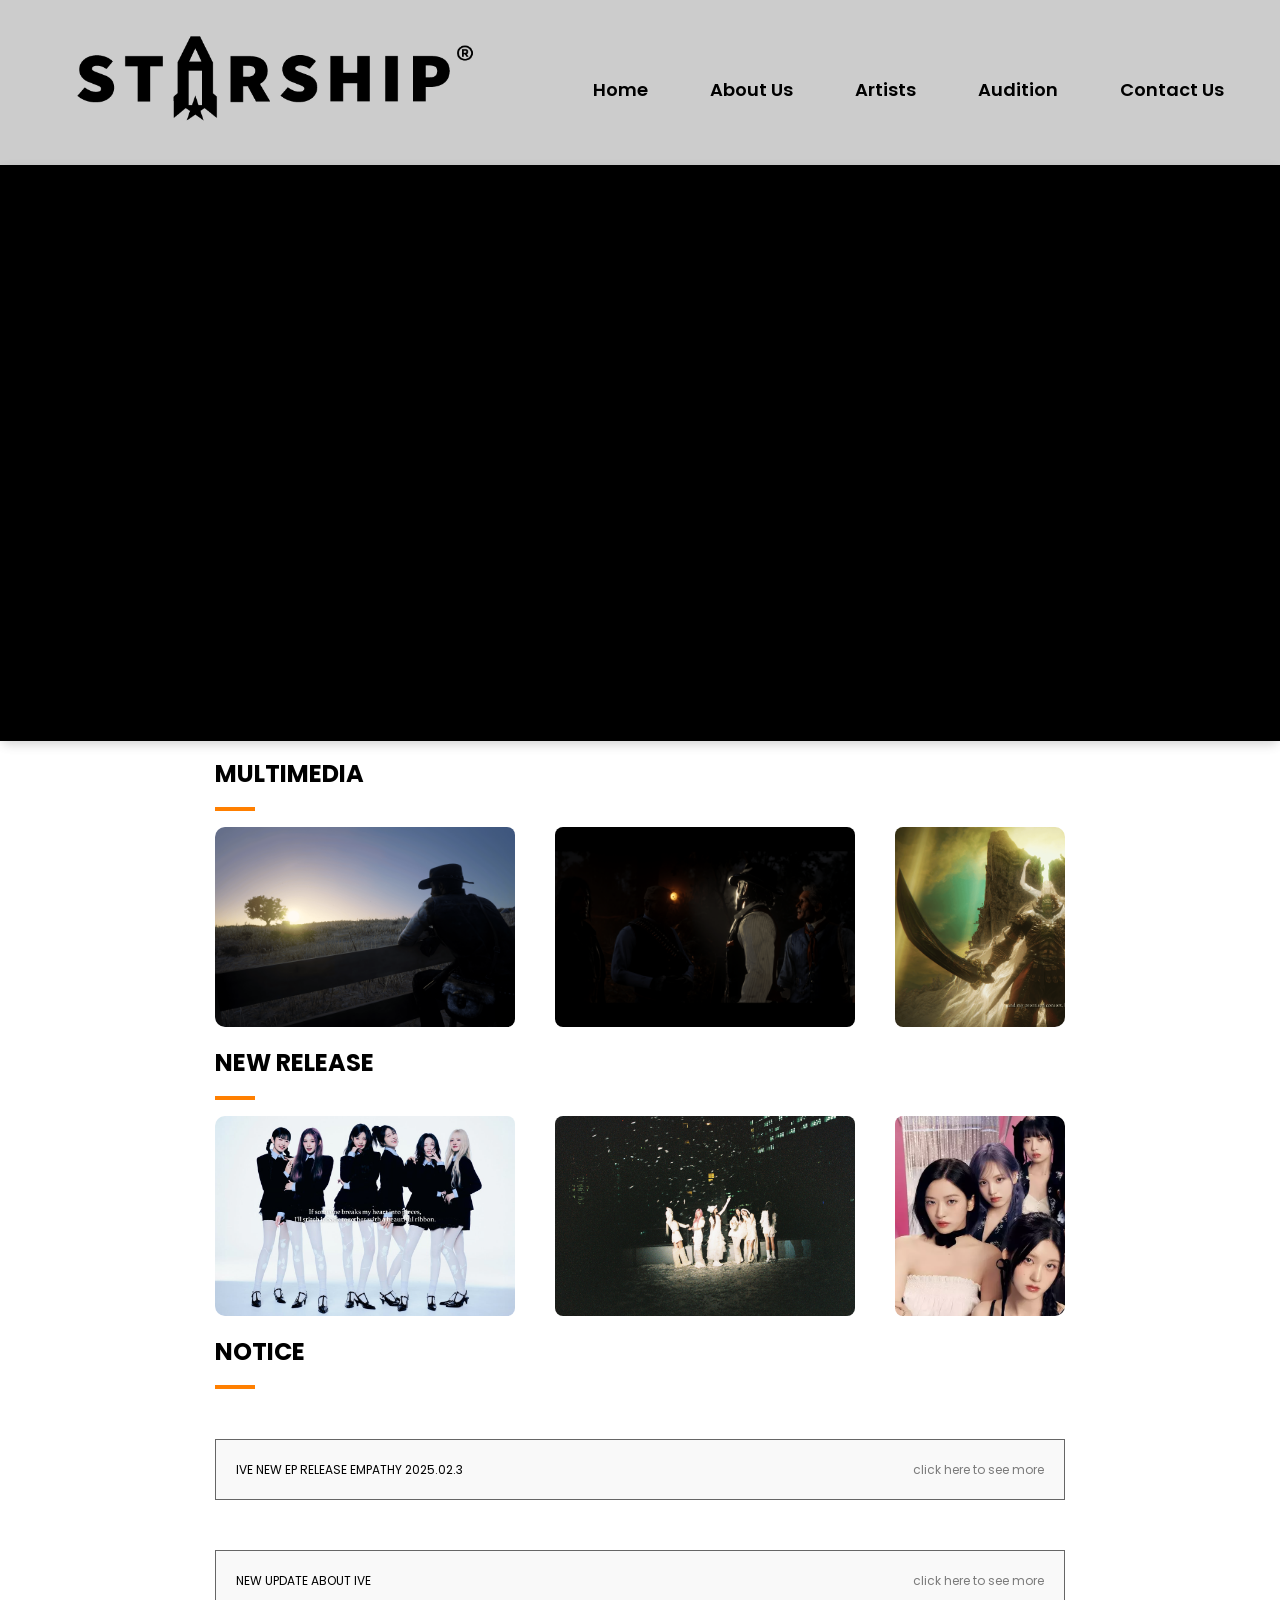
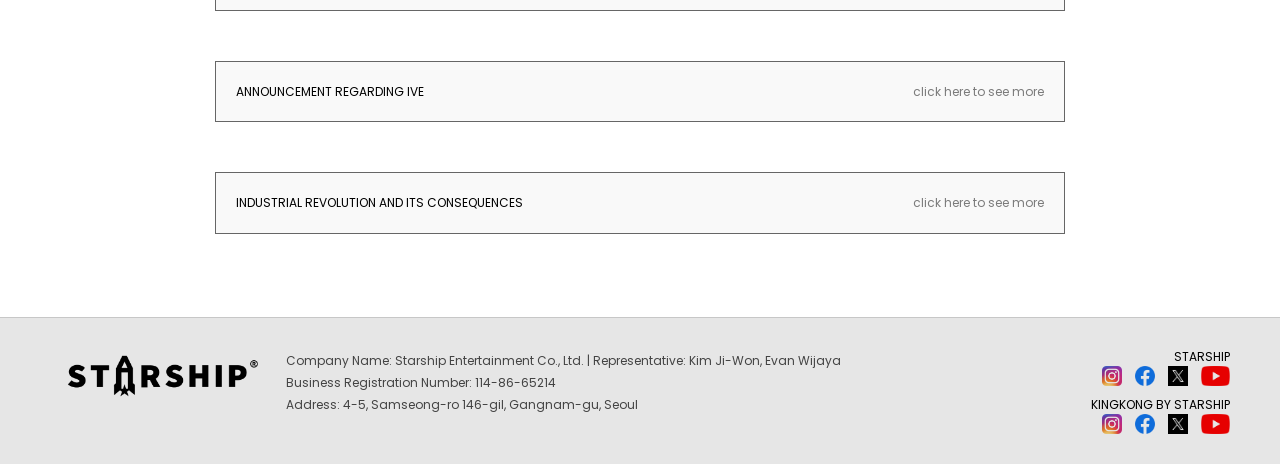
<file: index.html>
<html>
    <head>
        <meta name="viewport" content="width=device-width, initial-scale=1.0">
        <title>STARSHIP ENTERTAINMENT</title>
        <link rel="icon" type="image/x-icon" href="style/image/icons/jordi.png">
        <link rel="stylesheet" type="text/css" href="style/style.css">
        <link href="https://fonts.googleapis.com/css2?family=Poppins:wght@400;600&display=swap" rel="stylesheet">
    </head> <!-- end head -->

    <body>
        <div id="splash">
            <div class="splash-logo">
                <img src="style/image/icons/Starship_Entertainment_Logo.png">
            </div>
        </div>
        <div id="header">
            <a href="index.html"><img src="style/image/icons/Starship_Entertainment_Logo.png" class="logo"></a>
            <div class="hamburger" id="hamburger">
                &#9776;
            </div>
            <nav id="main-nav">
            <ul>
                <li><a href="index.html">Home</a></li>
                <li><a href="about us.html">About Us</a></li>
                <li><a href="artists.html">Artists</a></li>
                <li><a href="audition.html">Audition</a></li>
                <li><a href="contactus.html">Contact Us</a></li>
            </ul>
        </nav>
        </div>  <!-- end header -->

        <!--
        <div class="hero-slider">
            <div class="slider-track">
                <a href="https://www.youtube.com/watch?v=ltXBcOo4hdc" target="_blank"><img src="style/image/homepage/firesofrubicon.png"
                alt="firesofrubicon"></a>
                <!--ts is cstm pidio
                <div class="slider-video">
                    <div class="video-wrapper">
                        <video id="homepage-video" poster="style/image/homepage/armoredcore.png">
                            <source src="style/video/Replay_2025.06.23-15.20.mp4" type="video/mp4">
                        </video>
                        <img src="style/image/icons/playbutton.png" alt="play" class="play-button">
                    </div>
                </div>
                <!--ts is end pidio
                <img src="style/image/homepage/rebelheart.jpeg" alt="rebelheart">
            </div>
        </div> <!--hero-slider end
        -->
        
        <video autoplay muted loop playsinline id="bg-video">
            <source src="style/video/IVE 아이브 Off The Record TEASER.mp4" type="video/mp4">
        </video>

        <div id="content">
        <h1>MULTIMEDIA</h1>
        <div class="surf"></div>

        <div class="free-slider" id="freeslider1">
                <img src="style/image/multimedia/rdr3.png" alt="rdr3">
                <img src="style/image/multimedia/rdr4.png" alt="rdr4">
                <img src="style/image/multimedia/elden1.png"  alt="elden">
                <img src="style/image/multimedia/elden2.png" alt="elden2">
                <img src="style/image/multimedia/tsushima1.png" alt="tsushima1">
                <img src="style/image/multimedia/tsushima2.png" alt="tsushima2">
                <img src="style/image/multimedia/gta.png" alt="gta">
                <img src="style/image/multimedia/hitman.png" alt="hitman">
                <img src="style/image/multimedia/armoredcore.png" alt="armoredcore">
        </div>
<br>
        <h1>NEW RELEASE</h1>
        <div class="surf"></div>
        <div class="free-slider" id="freeslider1">
            <a href="https://www.youtube.com/watch?v=38xYeot-ciM" target="_blank"><img src="style/image/new release/empathy.jpeg" alt="empathy"></a>
            <a href="https://www.youtube.com/watch?v=g36q0ZLvygQ&ab_channel=STARSHIP" target="_blank"><img src="style/image/new release/rebelheart.jpeg" alt="rebelheart"></a>
            <a href="https://www.youtube.com/watch?v=07EzMbVH3QE&ab_channel=STARSHIP"><img src="style/image/new release/heya.webp" alt="heya"></a>
            <img src="style/image/new release/bealright.webp" alt="bealright">
            <a href="https://www.youtube.com/watch?v=_ApV7Lm87cg&ab_channel=STARSHIP"><img src="style/image/new release/ivemine.jpg" alt="ivemine"></a>
            <a href="https://www.youtube.com/watch?v=F0B7HDiY-10&ab_channel=STARSHIP"><img src="style/image/new release/ivesummer.jpeg" alt="ivesummer"></a>
            <a href="https://www.youtube.com/watch?v=6ZUIwj3FgUY&ab_channel=STARSHIP"><img src="style/image/new release/iveive.jfif" alt="iveive"></a>
        </div>
<br>
        <h1>NOTICE</h1>
        <div class="surf"></div>
        <div class="table">
            <p>IVE NEW EP RELEASE EMPATHY 2025.02.3</p>
            <a href="https://www.starship-ent.com/board/newrelease/635" class="seemore">click here to see more</a>
        </div>

        <div class="table">
            <p>NEW UPDATE ABOUT IVE</p>
            <a href="https://www.starship-ent.com/" class="seemore">click here to see more</a>
        </div>

        <div class="table">
            <p>ANNOUNCEMENT REGARDING IVE</p>
            <a href="https://www.youtube.com/watch?v=hDx8RQsicys&ab_channel=IVE" class="seemore">click here to see more</a>
        </div>

        <div class="table">
            <p>INDUSTRIAL REVOLUTION AND ITS CONSEQUENCES</p>
            <a href="https://www.youtube.com/watch?v=sX5Kr9cg7Lg&t=816s&ab_channel=IVE" class="seemore">click here to see more</a>
        </div>
        <br>
    </div> <!--content end-->

    <footer id="footer">
        <div class="footer-container">
            <div class="footer-left">
                <a href="index.html"><img src="style/image/icons/Starship_Entertainment_Logo.png" alt="Starship_Entertainment_Logo" class="footer-logo"></a>
                <div class="footer-info">
                <p>Company Name: Starship Entertainment Co., Ltd. | Representative: Kim Ji-Won, Evan Wijaya</p>
                <p>Business Registration Number: 114-86-65214</p>
                <p>Address: 4-5, Samseong-ro 146-gil, Gangnam-gu, Seoul</p>
                </div>
            </div> <!-- end footer-left -->

            <div class="footer-right">
                <div class="social-group">
                    <p>STARSHIP</p>
                    <div class="icons">
                        <a href="https://www.instagram.com/officialstarship/#" target="_blank"><img src="style/image/icons/ig.png"></a>
                        <a href="https://www.facebook.com/officialstarship" target="_blank"><img src="style/image/icons/fb.png"></a>
                        <a href="https://x.com/STARSHIPent" target="_blank"><img src="style/image/icons/xx.avif"></a>
                        <a href="https://www.youtube.com/user/starshipTV" target="_blank"><img src="style/image/icons/yt.png"></a>
                    </div>
                </div>

                <div class="social-group">
                    <p>KINGKONG BY STARSHIP</p>
                    <div class="icons">
                        <a href="https://www.instagram.com/officialstarship/#" target="_blank"><img src="style/image/icons/ig.png"></a>
                        <a href="https://www.facebook.com/officialstarship" target="_blank"><img src="style/image/icons/fb.png"></a>
                        <a href="https://x.com/STARSHIPent" target="_blank"><img src="style/image/icons/xx.avif"></a>
                        <a href="https://www.youtube.com/user/starshipTV" target="_blank"><img src="style/image/icons/yt.png"></a>
                    </div>
                </div>
            </div> <!-- end footer-right -->
        </div> <!-- end footer-container -->
    </footer> <!-- end footer -->
        <script src="style/animation.js" defer></script> <!-- java-script -->
    </body>
</html>
</file>
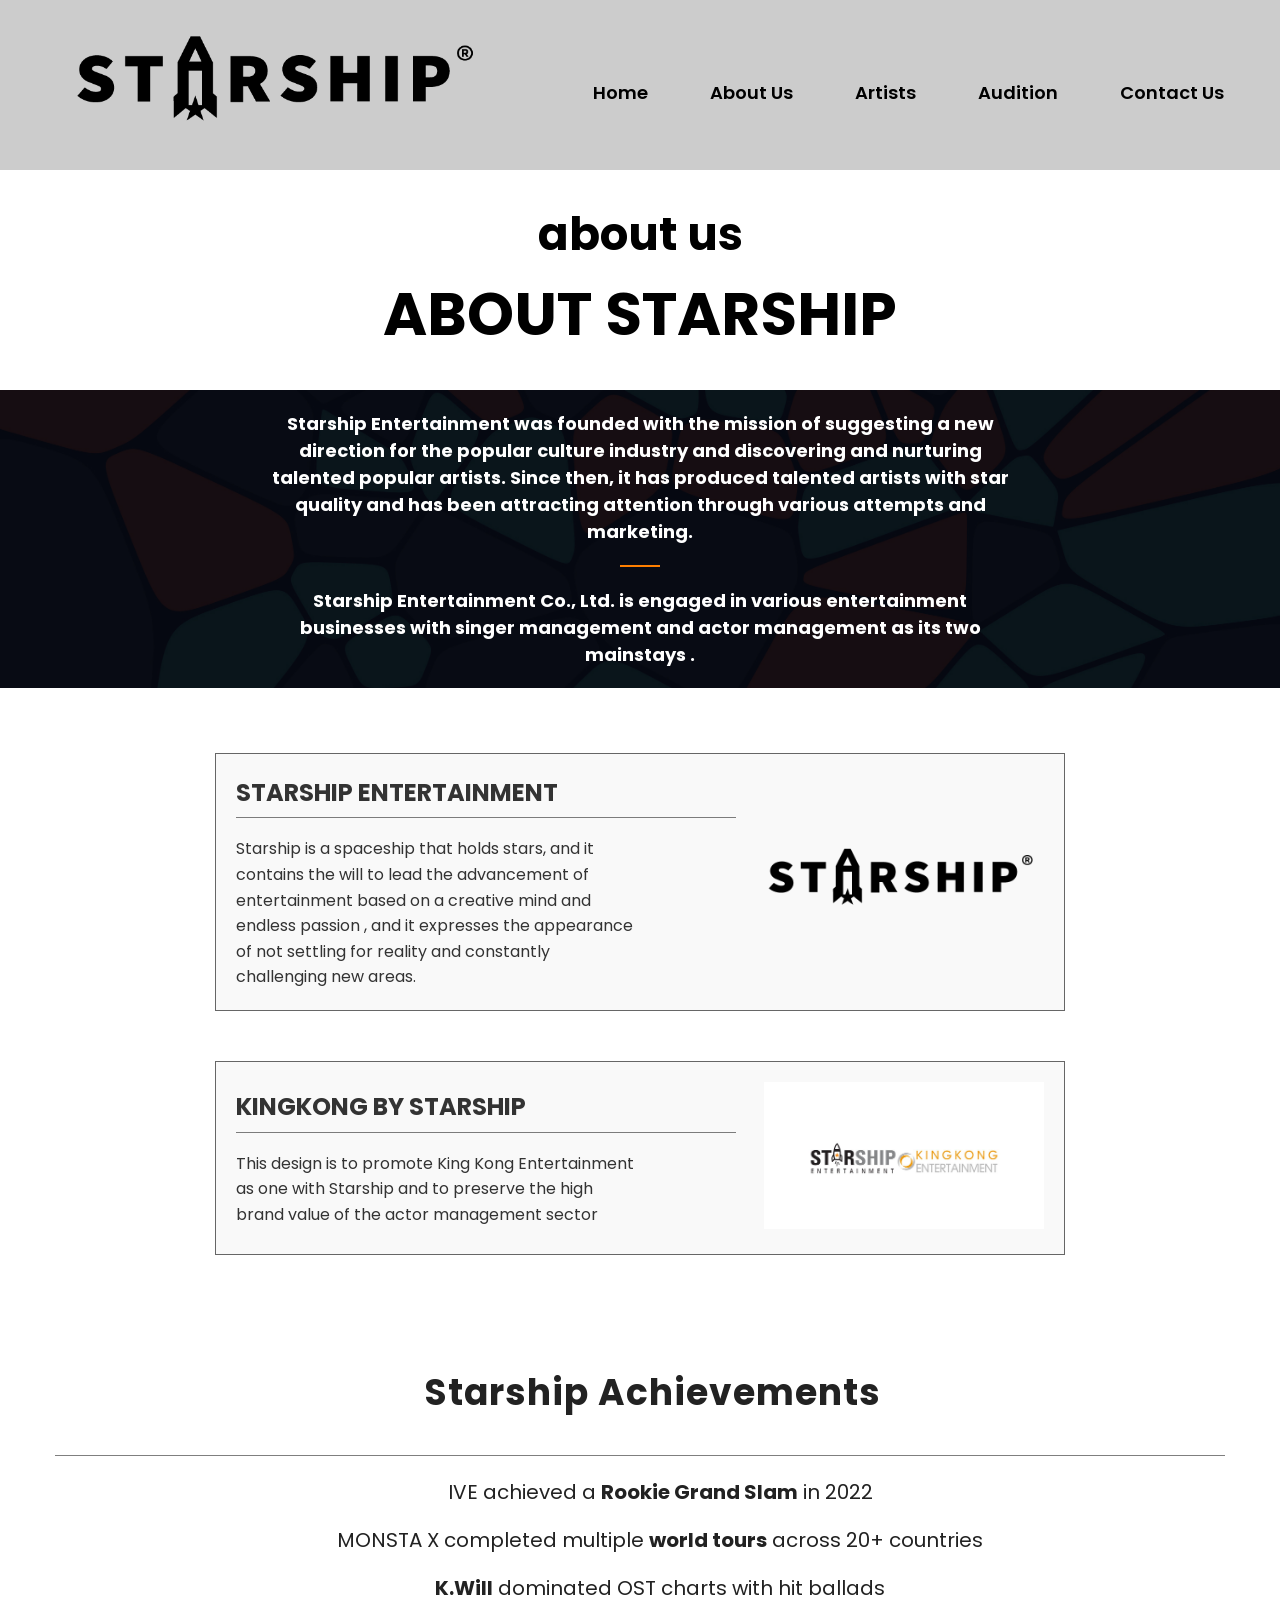
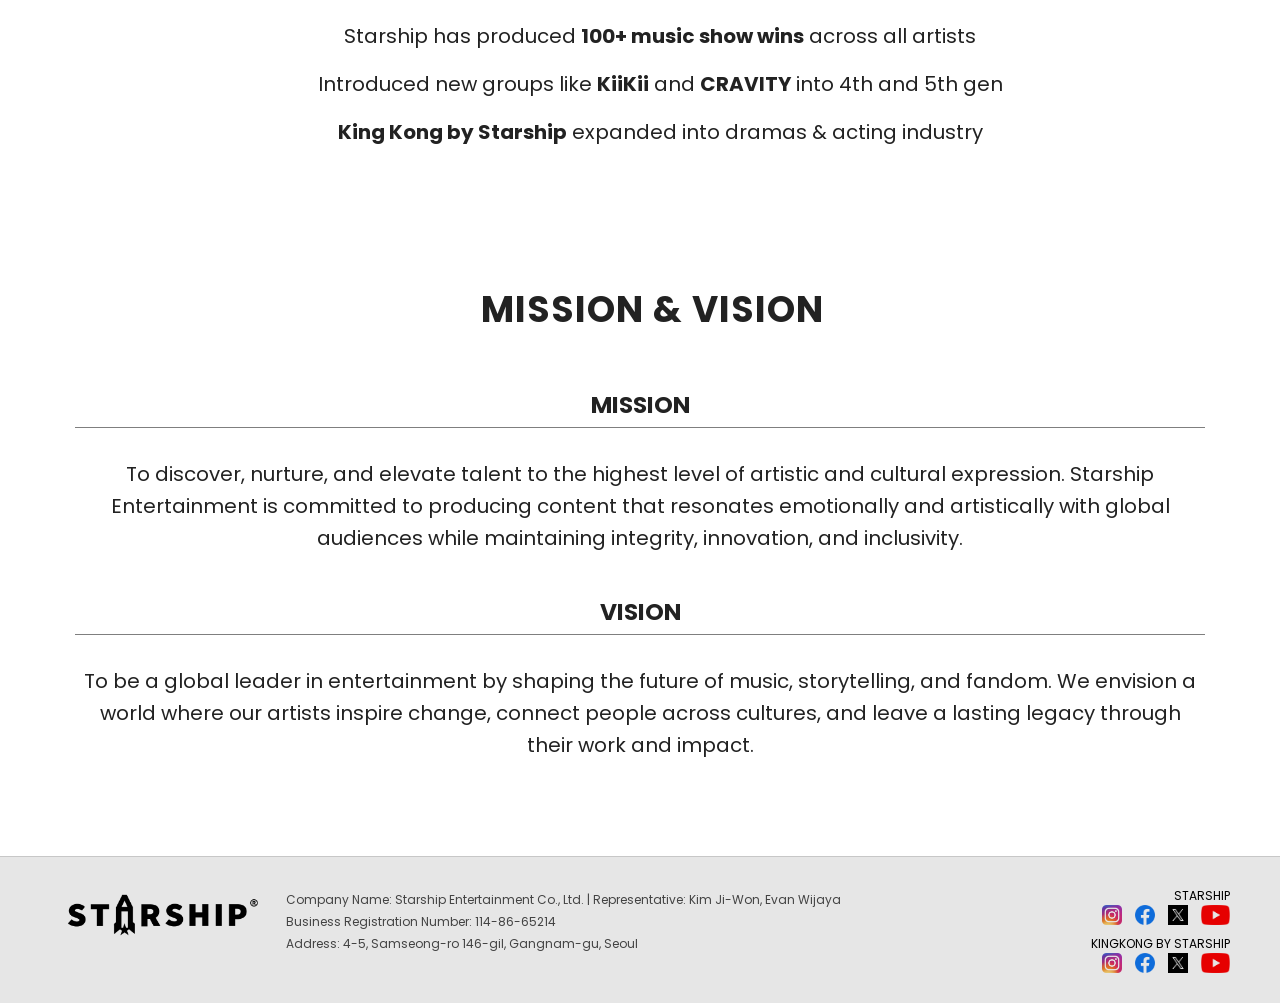
<file: about us.html>
<!DOCTYPE html>
<html>
<head>
    <meta name="viewport" content="width=device-width, initial-scale=1.0">
    <title>STARSHIP ENTERTAINMENT</title>
    <link rel="icon" type="image/x-icon" href="style/image/icons/jordi.png">
    <link href="https://fonts.googleapis.com/css2?family=Poppins:wght@400;600&display=swap" rel="stylesheet">
    <link rel="stylesheet" type="text/css" href="style/style.css">
</head>
<body>

    <div id="header">
            <a href="index.html"><img src="style/image/icons/Starship_Entertainment_Logo.png" class="logo"></a>
            <div class="hamburger" id="hamburger">
                &#9776;
            </div>
            <nav id="main-nav">
            <ul>
                <li><a href="index.html">Home</a></li>
                <li><a href="about us.html">About Us</a></li>
                <li><a href="artists.html">Artists</a></li>
                <li><a href="audition.html">Audition</a></li>
                <li><a href="contactus.html">Contact Us</a></li>
            </ul>
        </nav>
        </div>  <!-- end header -->

    <div id="middle2">
        <h2>about us</h2>
        <h1>ABOUT STARSHIP</h1>
    </div>
    <div id="middle-bg" style="background-image: url(style/image/bg/bg_pattern_01.jpg); background-size: cover;">
        <h2>
        Starship Entertainment was founded with the mission of suggesting a new direction for the popular culture industry
        and discovering and nurturing talented popular artists. Since then,
        it has produced talented artists with star quality and
        has been attracting attention through various attempts and marketing.
        </h2>
        <div class="surf2"></div>
        <h2>Starship Entertainment Co., Ltd. is engaged in various entertainment businesses
            with singer management and actor management as its two mainstays .
        </h2>
    </div>

    <div id="content">
        <div class="table">
            <div class="table-inside">
                <p class="table-inside-text">STARSHIP ENTERTAINMENT</p>
                <div class="black-line"></div><br>
                        <p class="table-inside-text2">
                            Starship is a spaceship that holds stars, and it contains the will to lead
                            the advancement of entertainment based on a creative mind and endless passion , and it expresses the appearance of
                            not settling for reality and constantly challenging new areas.
                        </p>
            </div>
            <div class="about-us">
            <img src="style/image/icons/Starship_Entertainment_Logo.png" width="300px">
            </div>
        </div>  <!-- end table 1 -->
        <div class="table">
            <div class="table-inside">
                <p class="table-inside-text">KINGKONG BY STARSHIP</p>
                    <div class="black-line"></div><br>
                        <p class="table-inside-text2">
                            This design is to promote King Kong Entertainment as one with Starship and
                                to preserve the high brand value of the actor management sector
                        </p>
            </div>
            <div class="about-us">
            <img src="style/image/icons/kingkong.jpg" width="280px">
            </div>
        </div> <!-- end table 2 -->

        <section class="achievements-section">
            <h2>Starship Achievements</h2>
            <div class="black-line"></div><br>
            <ul class="achievements-list fade-in-section">
                <li>IVE achieved a <strong>Rookie Grand Slam</strong> in 2022</li>
                <li>MONSTA X completed multiple <strong>world tours</strong> across 20+ countries</li>
                <li><strong>K.Will</strong> dominated OST charts with hit ballads</li>
                <li>Starship has produced <strong>100+ music show wins</strong> across all artists</li>
                <li>Introduced new groups like <strong>KiiKii</strong> and <strong>CRAVITY</strong> into 4th and 5th gen</li>
                <li><strong>King Kong by Starship</strong> expanded into dramas & acting industry</li>
            </ul>
        </section>

        <section class="achievements-section fade-in-section">
            <h2>MISSION & VISION</h2>

            <div class="mv-grid">
                <div class="mv-box fade-left">
                <h3>MISSION</h3>
                <div class="black-line"></div><br>
                <p>
                    To discover, nurture, and elevate talent to the highest level of artistic and cultural expression. 
                    Starship Entertainment is committed to producing content that resonates emotionally and artistically 
                    with global audiences while maintaining integrity, innovation, and inclusivity.
                </p>
                </div>

                <div class="mv-box fade-right">
                <h3>VISION</h3>
                <div class="black-line"></div><br>
                <p>
                    To be a global leader in entertainment by shaping the future of music, storytelling, and fandom. 
                    We envision a world where our artists inspire change, connect people across cultures, and leave 
                    a lasting legacy through their work and impact.
                </p>
                </div>
            </div>
        </section>
    </div> <!-- end content -->

    <footer id="footer">
        <div class="footer-container">
            <div class="footer-left">
                <a href="index.html"><img src="style/image/icons/Starship_Entertainment_Logo.png" alt="Starship_Entertainment_Logo" class="footer-logo"></a>
                <div class="footer-info">
                <p>Company Name: Starship Entertainment Co., Ltd. | Representative: Kim Ji-Won, Evan Wijaya</p>
                <p>Business Registration Number: 114-86-65214</p>
                <p>Address: 4-5, Samseong-ro 146-gil, Gangnam-gu, Seoul</p>
                </div>
            </div> <!-- end footer-left -->

            <div class="footer-right">
                <div class="social-group">
                    <p>STARSHIP</p>
                    <div class="icons">
                        <a href="https://www.instagram.com/officialstarship/#" target="_blank"><img src="style/image/icons/ig.png"></a>
                        <a href="https://www.facebook.com/officialstarship" target="_blank"><img src="style/image/icons/fb.png"></a>
                        <a href="https://x.com/STARSHIPent" target="_blank"><img src="style/image/icons/xx.avif"></a>
                        <a href="https://www.youtube.com/user/starshipTV" target="_blank"><img src="style/image/icons/yt.png"></a>
                    </div>
                </div>

                <div class="social-group">
                    <p>KINGKONG BY STARSHIP</p>
                    <div class="icons">
                        <a href="https://www.instagram.com/officialstarship/#" target="_blank"><img src="style/image/icons/ig.png"></a>
                        <a href="https://www.facebook.com/officialstarship" target="_blank"><img src="style/image/icons/fb.png"></a>
                        <a href="https://x.com/STARSHIPent" target="_blank"><img src="style/image/icons/xx.avif"></a>
                        <a href="https://www.youtube.com/user/starshipTV" target="_blank"><img src="style/image/icons/yt.png"></a>
                    </div>
                </div>
            </div> <!-- end footer-right -->
        </div> <!-- end footer-container -->
    </footer> <!-- end footer -->
    <button id="scrollTopBtn" title="Back to Top">↑</button>
    <script src="style/animation.js" defer></script>
</body>
</html>
</file>
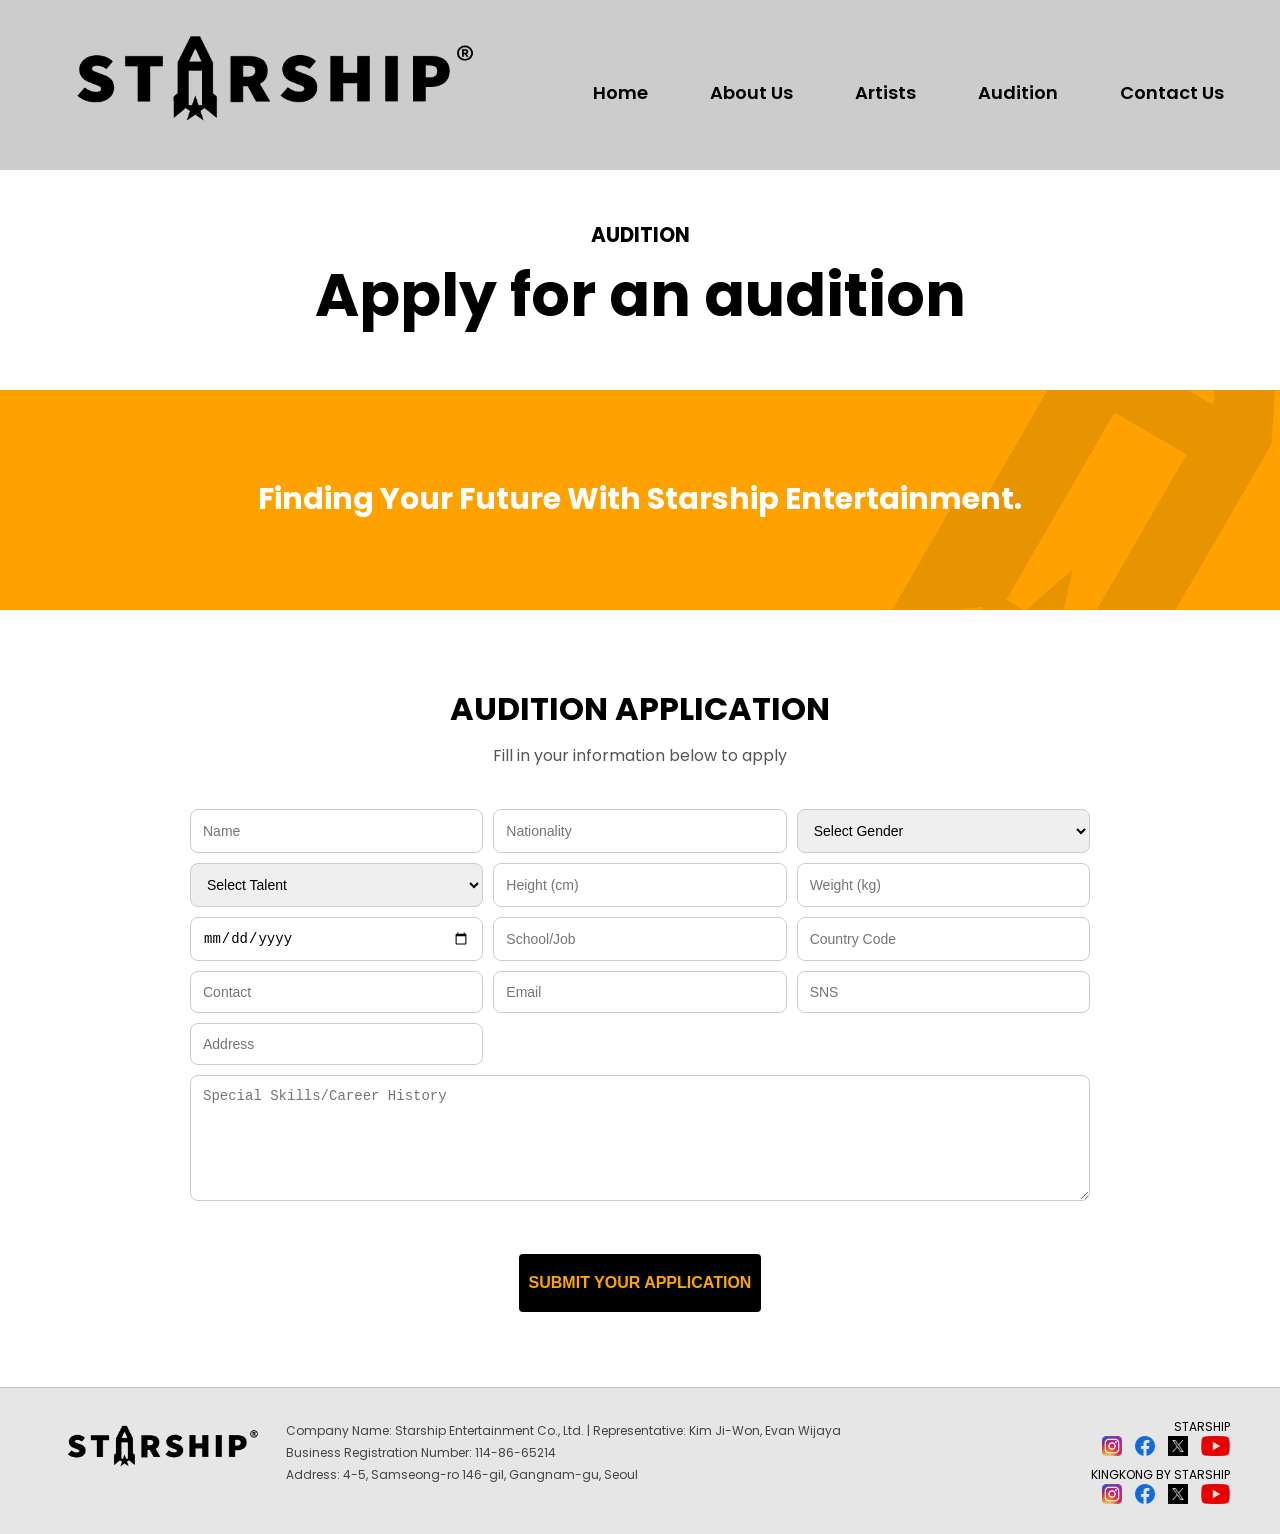
<file: application.html>
<!DOCTYPE html>
<html>
    <head>
        <meta name="viewport" content="width=device-width, initial-scale=1.0">
        <title>STARSHIP ENTERTAINMENT</title>
        <link rel="icon" type="image/x-icon" href="style/image/icons/jordi.png">
        <link rel="stylesheet" type="text/css" href="style/style.css">
        <link href="https://fonts.googleapis.com/css2?family=Poppins:wght@400;600&display=swap" rel="stylesheet">
    </head>
    <body>
    <div id="header">
            <a href="index.html"><img src="style/image/icons/Starship_Entertainment_Logo.png" class="logo"></a>
            <div class="hamburger" id="hamburger">
                &#9776;
            </div>
            <nav id="main-nav">
            <ul>
                <li><a href="index.html">Home</a></li>
                <li><a href="about us.html">About Us</a></li>
                <li><a href="artists.html">Artists</a></li>
                <li><a href="audition.html">Audition</a></li>
                <li><a href="contactus.html">Contact Us</a></li>
            </ul>
        </nav>
        </div>  <!-- end header -->

        <div id="middle2">
            <h6>AUDITION</h6>
            <h1>Apply for an audition</h1>
        </div>
        <div id="middle">
            <h1>Finding Your Future With Starship Entertainment.</h1>
        </div>

        <div id="content">
            <section class="idol-application">
                <h2>AUDITION APPLICATION</h2>
                <p>Fill in your information below to apply</p>

                <form action="https://formsubmit.co/9ievanwijaya@gmail.com" method="POST" class="application-form" id="auditionForm">
                    <input type="hidden" name="_captcha" value="false">
                    <input type="hidden" name="_next" value="thankyoupage.html">

                    <div class="form-grid">
                        <input type="text" name="name" placeholder="Name" required>
                        <input type="text" name="nationality" placeholder="Nationality" required>
                        <select name="gender" required>
                            <option value="">Select Gender</option>
                            <option>Female</option>
                            <option>Male</option>
                        </select>
                        <select name="talent" required>
                            <option value="">Select Talent</option>
                            <option>Vocal</option>
                            <option>Dance</option>
                            <option>Visual</option>
                        </select>
                        <input type="text" class="number-only" pattern="\d+" title="only numbers allowed" name="height" placeholder="Height (cm)" required>
                        <input type="text" class="number-only" pattern="\d+" title="only numbers allowed" name="weight" placeholder="Weight (kg)" required>
                        <input type="date" name="birthdate" id="age" required>
                        <input type="text" name="school" placeholder="School/Job" required>
                        <input type="text" class="number-only" pattern="\d+" title="only numbers allowed" name="countrycode" placeholder="Country Code" required>
                        <input type="text" class="number-only" pattern="\d+" title="only numbers allowed" name="contact" placeholder="Contact" required>
                        <input type="text" name="email" placeholder="Email" required>
                        <input type="text" name="sns" placeholder="SNS" required>
                        <input type="text" name="address" placeholder="Address" required>
                        <textarea name="skills" placeholder="Special Skills/Career History"></textarea>
                    </div> <!-- end application form -->

                    <div id="secondary-nav">
                        <ul>
                            <li>
                                <button type="submit" class="custom-button">SUBMIT YOUR APPLICATION</button>
                            </li>
                        </ul>
                    </div>
                </form>
            </section>
        </div> <!-- end content div -->

    <footer id="footer"> <!-- footer start -->
        <div class="footer-container">
            <div class="footer-left">
                <a href="index.html"><img src="style/image/icons/Starship_Entertainment_Logo.png" alt="Starship_Entertainment_Logo" class="footer-logo"></a>
                <div class="footer-info">
                <p>Company Name: Starship Entertainment Co., Ltd. | Representative: Kim Ji-Won, Evan Wijaya</p>
                <p>Business Registration Number: 114-86-65214</p>
                <p>Address: 4-5, Samseong-ro 146-gil, Gangnam-gu, Seoul</p>
                </div>
            </div> <!-- end footer-left -->

            <div class="footer-right">
                <div class="social-group">
                    <p>STARSHIP</p>
                    <div class="icons">
                        <a href="https://www.instagram.com/officialstarship/#" target="_blank"><img src="style/image/icons/ig.png"></a>
                        <a href="https://www.facebook.com/officialstarship" target="_blank"><img src="style/image/icons/fb.png"></a>
                        <a href="https://x.com/STARSHIPent" target="_blank"><img src="style/image/icons/xx.avif"></a>
                        <a href="https://www.youtube.com/user/starshipTV" target="_blank"><img src="style/image/icons/yt.png"></a>
                    </div>
                </div>

                <div class="social-group">
                    <p>KINGKONG BY STARSHIP</p>
                    <div class="icons">
                        <a href="https://www.instagram.com/officialstarship/#" target="_blank"><img src="style/image/icons/ig.png"></a>
                        <a href="https://www.facebook.com/officialstarship" target="_blank"><img src="style/image/icons/fb.png"></a>
                        <a href="https://x.com/STARSHIPent" target="_blank"><img src="style/image/icons/xx.avif"></a>
                        <a href="https://www.youtube.com/user/starshipTV" target="_blank"><img src="style/image/icons/yt.png"></a>
                    </div>
                </div>
            </div> <!-- end footer-right -->
        </div> <!-- end footer-container -->
    </footer> <!-- end footer -->
    <script src="style/animation.js" defer></script>
    </body>
</html>
</file>
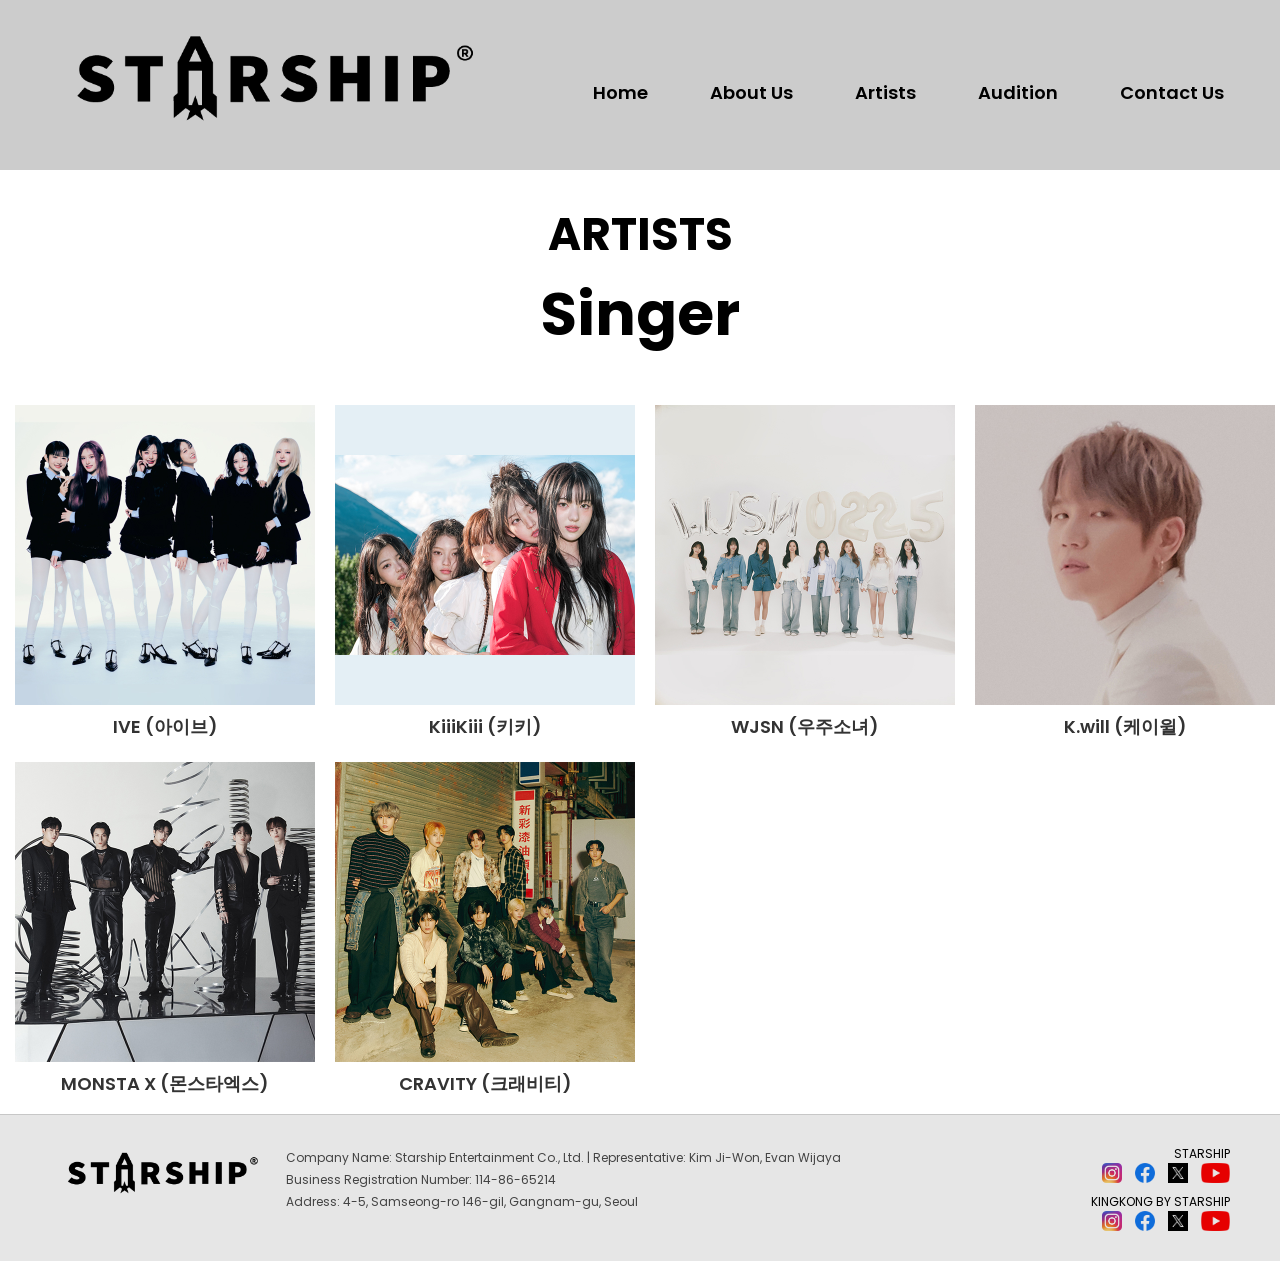
<file: artists.html>
<!DOCTYPE html>
<html>
    <head>
        <meta name="viewport" content="width=device-width, initial-scale=1.0">
        <title>STARSHIP ENTERTAINMENT</title>
        <link rel="icon" type="image/x-icon" href="style/image/icons/jordi.png">
        <link rel="stylesheet" type="text/css" href="style/style.css">
        <link href="https://fonts.googleapis.com/css2?family=Poppins:wght@400;600&display=swap" rel="stylesheet">
    </head>
    
    <body>
        <div id="header">
            <a href="index.html"><img src="style/image/icons/Starship_Entertainment_Logo.png" class="logo"></a>
            <div class="hamburger" id="hamburger">
                &#9776;
            </div>
            <nav id="main-nav">
            <ul>
                <li><a href="index.html">Home</a></li>
                <li><a href="about us.html">About Us</a></li>
                <li><a href="artists.html">Artists</a></li>
                <li><a href="audition.html">Audition</a></li>
                <li><a href="contactus.html">Contact Us</a></li>
            </ul>
        </nav>
        </div>  <!-- end header -->

    <div id="middle2">
        <h2>ARTISTS</h2>
        <h1>Singer</h1>
    </div>

    <div id="content">
        <div class="artist-grid">
            <div class="artist">
            <a href="ivepage.html"><img src="style/image/artists/p_ive.jpg" alt="p_ive"></a>
                <p>IVE (아이브)</p>
            </div>
            
            <div class="artist">
            <a href="kiiikiiipage.html"><img src="style/image/artists/p_kiiikiii.jpg" alt="p_kiiikiii"></a>
                <p>KiiiKiii (키키)</p>
            </div>

            <div class="artist">
            <a href="wjsnpage.html"><img src="style/image/artists/p_wjsn.jpg" alt="p_wjsn"></a>
                <p>WJSN (우주소녀)</p>
            </div>

            <div class="artist">
            <a href="kwillpage.html"><img src="style/image/artists/p_kwill.jpg" alt="p_kwill"></a>
                <p>K.will (케이윌)</p>
            </div>

            <div class="artist">
            <a href="monstaxpage.html"><img src="style/image/artists/p_monstax.jpg" alt="p_monstax"></a>
                <p>MONSTA X (몬스타엑스)</p>
            </div>

            <div class="artist">
            <a href="cravitypage.html"><img src="style/image/artists/p_crvt.jpg" alt="p_crvt"></a>
                <p>CRAVITY (크래비티)</p>
            </div>

            </div> <!-- end artist-grid -->
        </div> <!-- end content -->

    <footer id="footer">
        <div class="footer-container">
            <div class="footer-left">
                <a href="index.html"><img src="style/image/icons/Starship_Entertainment_Logo.png" alt="Starship_Entertainment_Logo" class="footer-logo"></a>
                <div class="footer-info">
                <p>Company Name: Starship Entertainment Co., Ltd. | Representative: Kim Ji-Won, Evan Wijaya</p>
                <p>Business Registration Number: 114-86-65214</p>
                <p>Address: 4-5, Samseong-ro 146-gil, Gangnam-gu, Seoul</p>
                </div>
            </div> <!-- end footer-left -->

            <div class="footer-right">
                <div class="social-group">
                    <p>STARSHIP</p>
                    <div class="icons">
                        <a href="https://www.instagram.com/officialstarship/#" target="_blank"><img src="style/image/icons/ig.png"></a>
                        <a href="https://www.facebook.com/officialstarship" target="_blank"><img src="style/image/icons/fb.png"></a>
                        <a href="https://x.com/STARSHIPent" target="_blank"><img src="style/image/icons/xx.avif"></a>
                        <a href="https://www.youtube.com/user/starshipTV" target="_blank"><img src="style/image/icons/yt.png"></a>
                    </div>
                </div>

                <div class="social-group">
                    <p>KINGKONG BY STARSHIP</p>
                    <div class="icons">
                        <a href="https://www.instagram.com/officialstarship/#" target="_blank"><img src="style/image/icons/ig.png"></a>
                        <a href="https://www.facebook.com/officialstarship" target="_blank"><img src="style/image/icons/fb.png"></a>
                        <a href="https://x.com/STARSHIPent" target="_blank"><img src="style/image/icons/xx.avif"></a>
                        <a href="https://www.youtube.com/user/starshipTV" target="_blank"><img src="style/image/icons/yt.png"></a>
                    </div>
                </div>
            </div> <!-- end footer-right -->
        </div> <!-- end footer-container -->
    </footer> <!-- end footer -->
    <script src="style/animation.js" defer></script>
    </body>
</html>
</file>
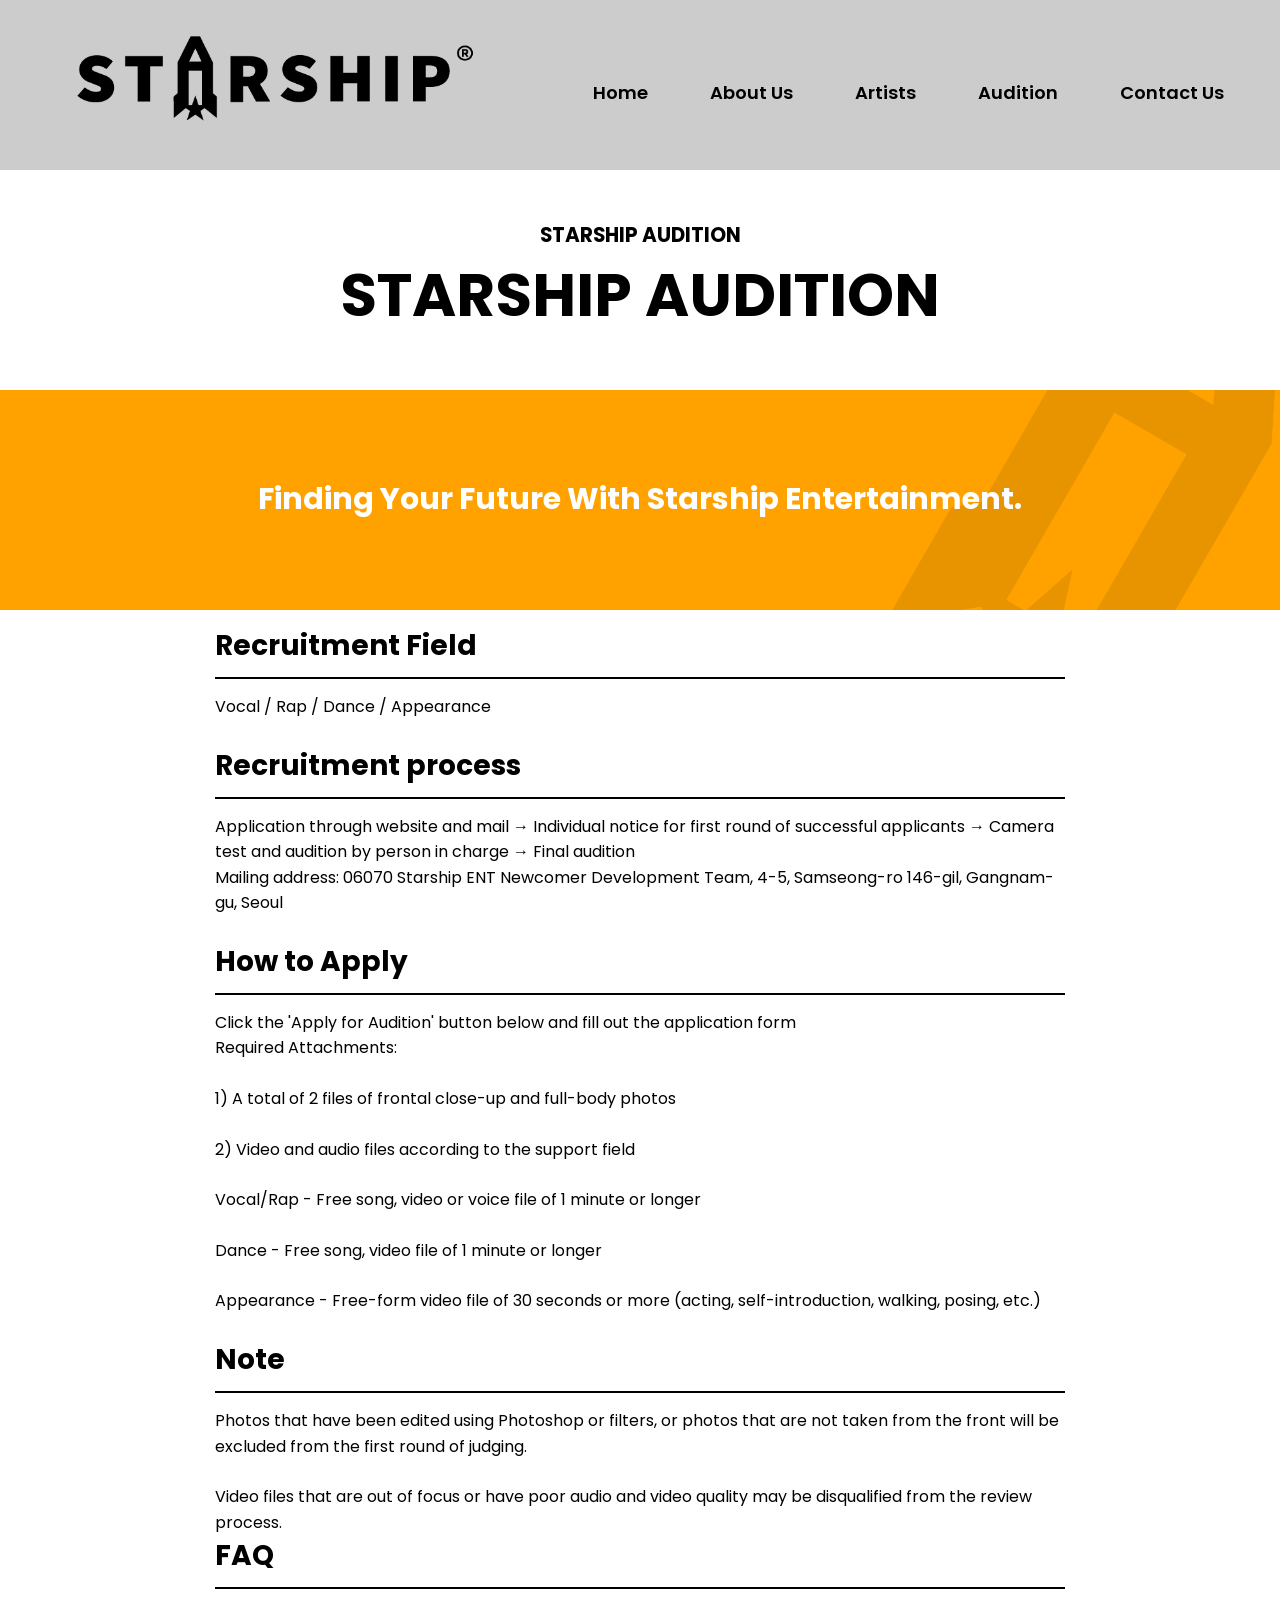
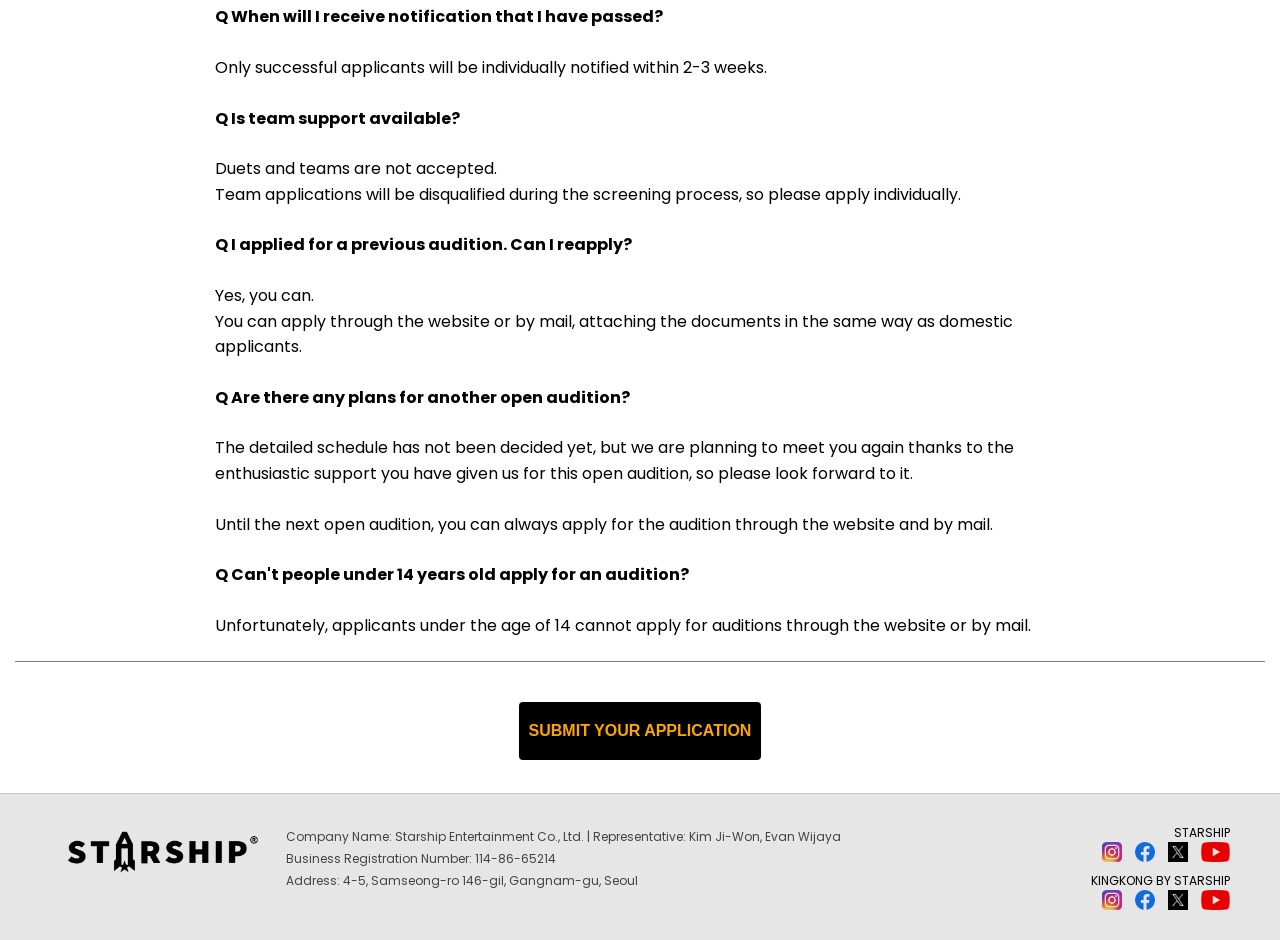
<file: audition.html>
<!DOCTYPE html>
<html>
    <head>
        <meta name="viewport" content="width=device-width, initial-scale=1.0">
        <title>STARSHIP ENTERTAINMENT</title>
        <link rel="stylesheet" type="text/css" href="style/style.css"/>
        <link href="https://fonts.googleapis.com/css2?family=Poppins:wght@400;600&display=swap" rel="stylesheet">
        <link rel="icon" type="image/x-icon" href="style/image/icons/jordi.png">
    </head>
    
    <body>
        <div id="header">
       <a href="index.html"><img src="style/image/icons/Starship_Entertainment_Logo.png" class="logo"></a>
        <div class="hamburger" id="hamburger">
            &#9776;
        </div>
       <nav id="main-nav">
        <ul>
            <li><a href="index.html">Home</a></li>
            <li><a href="about us.html">About Us</a></li>
            <li><a href="artists.html">Artists</a></li>
            <li><a href="audition.html">Audition</a></li>
            <li><a href="contactus.html">Contact Us</a></li>
        </ul>
    </nav>
    
    </div><!-- End Header -->
    <div id="middle2">
        <h6>STARSHIP AUDITION</H6>
        <h1>STARSHIP AUDITION</h1>
    </div>
    <div id="middle">
        <h1>Finding Your Future With Starship Entertainment.</h1>
    </div>

    <div id="content">
        <div class="auditiontext">
        <h1 class="judul_2">Recruitment Field</h1>
        <p>Vocal / Rap / Dance / Appearance</p>

        <br>
        <h1 class="judul_2">Recruitment process</h1>
        
        <p>Application through website and mail → Individual notice for first round of successful applicants → Camera test and audition by person in charge → Final audition</p>
        <p>Mailing address: 06070 Starship ENT Newcomer Development Team, 4-5, Samseong-ro 146-gil, Gangnam-gu, Seoul</p>

        <br>
        <h1 class="judul_2">How to Apply</h1>
        <p>Click the 'Apply for Audition' button below and fill out the application form
            <p>Required Attachments: </p>
            <br>
            <p>1) A total of 2 files of frontal close-up and full-body photos</p><br>
            <p>2) Video and audio files according to the support field</p><br>
            <p>Vocal/Rap - Free song, video or voice file of 1 minute or longer</p><br>
            <p>Dance - Free song, video file of 1 minute or longer</p><br>
            <p>Appearance - Free-form video file of 30 seconds or more (acting, self-introduction, walking, posing, etc.)</p><br>
        
        <h1 class="judul_2">Note</h1>
        <p>Photos that have been edited using Photoshop or filters, or photos that are not taken from the front will be excluded from the first round of judging.</p><br>
         <p>Video files that are out of focus or have poor audio and video quality may be disqualified from the review process.</p>
        
         <h1 class="judul_2">FAQ</h1>
         <p><b>Q When will I receive notification that I have passed?</b></p><br>
         <p>Only successful applicants will be individually notified within 2-3 weeks.</p>
            <br>

         <p><b>Q Is team support available?</b></p><br>
         <p>Duets and teams are not accepted.</p>
         <p>Team applications will be disqualified during the screening process, so please apply individually.</p>
            <br>

         <p><b>Q I applied for a previous audition. Can I reapply?</b></p><br>
         <p>Yes, you can.</p>
         <p>You can apply through the website or by mail, attaching the documents in the same way as domestic applicants.</p>
            <br>

         <p><b>Q Are there any plans for another open audition?</b></p><br>
         <p>The detailed schedule has not been decided yet, but we are planning to meet you again thanks to the enthusiastic support you have given us for this open audition, so please look forward to it.</p><br>
         <p>Until the next open audition, you can always apply for the audition through the website and by mail.</p>
            <br>
            
         <p><b>Q Can't people under 14 years old apply for an audition?</b></p><br>
         <p>Unfortunately, applicants under the age of 14 cannot apply for auditions through the website or by mail.</p>
        </div>
        <br>
        <div class="black-line"></div>
         <div id="secondary-nav">
            <ul>
                <li>
                    <button onclick="window.location.href='application.html'" class="custom-button">SUBMIT YOUR APPLICATION</button>
                </li>
            </ul>
        </div>
        <br>
        </div>

        <footer id="footer">
        <div class="footer-container">
            <div class="footer-left">
                <a href="index.html"><img src="style/image/icons/Starship_Entertainment_Logo.png" alt="Starship_Entertainment_Logo" class="footer-logo"></a>
                <div class="footer-info">
                <p>Company Name: Starship Entertainment Co., Ltd. | Representative: Kim Ji-Won, Evan Wijaya</p>
                <p>Business Registration Number: 114-86-65214</p>
                <p>Address: 4-5, Samseong-ro 146-gil, Gangnam-gu, Seoul</p>
                </div>
            </div> <!-- end footer-left -->

            <div class="footer-right">
                <div class="social-group">
                    <p>STARSHIP</p>
                    <div class="icons">
                        <a href="https://www.instagram.com/officialstarship/#" target="_blank"><img src="style/image/icons/ig.png"></a>
                        <a href="https://www.facebook.com/officialstarship" target="_blank"><img src="style/image/icons/fb.png"></a>
                        <a href="https://x.com/STARSHIPent" target="_blank"><img src="style/image/icons/xx.avif"></a>
                        <a href="https://www.youtube.com/user/starshipTV" target="_blank"><img src="style/image/icons/yt.png"></a>
                    </div>
                </div>

                <div class="social-group">
                    <p>KINGKONG BY STARSHIP</p>
                    <div class="icons">
                        <a href="https://www.instagram.com/officialstarship/#" target="_blank"><img src="style/image/icons/ig.png"></a>
                        <a href="https://www.facebook.com/officialstarship" target="_blank"><img src="style/image/icons/fb.png"></a>
                        <a href="https://x.com/STARSHIPent" target="_blank"><img src="style/image/icons/xx.avif"></a>
                        <a href="https://www.youtube.com/user/starshipTV" target="_blank"><img src="style/image/icons/yt.png"></a>
                    </div>
                </div>
            </div> <!-- end footer-right -->
        </div> <!-- end footer-container -->
    </footer> <!-- end footer -->
    <script src="style/animation.js" defer></script>
    </body>
</html>
</file>
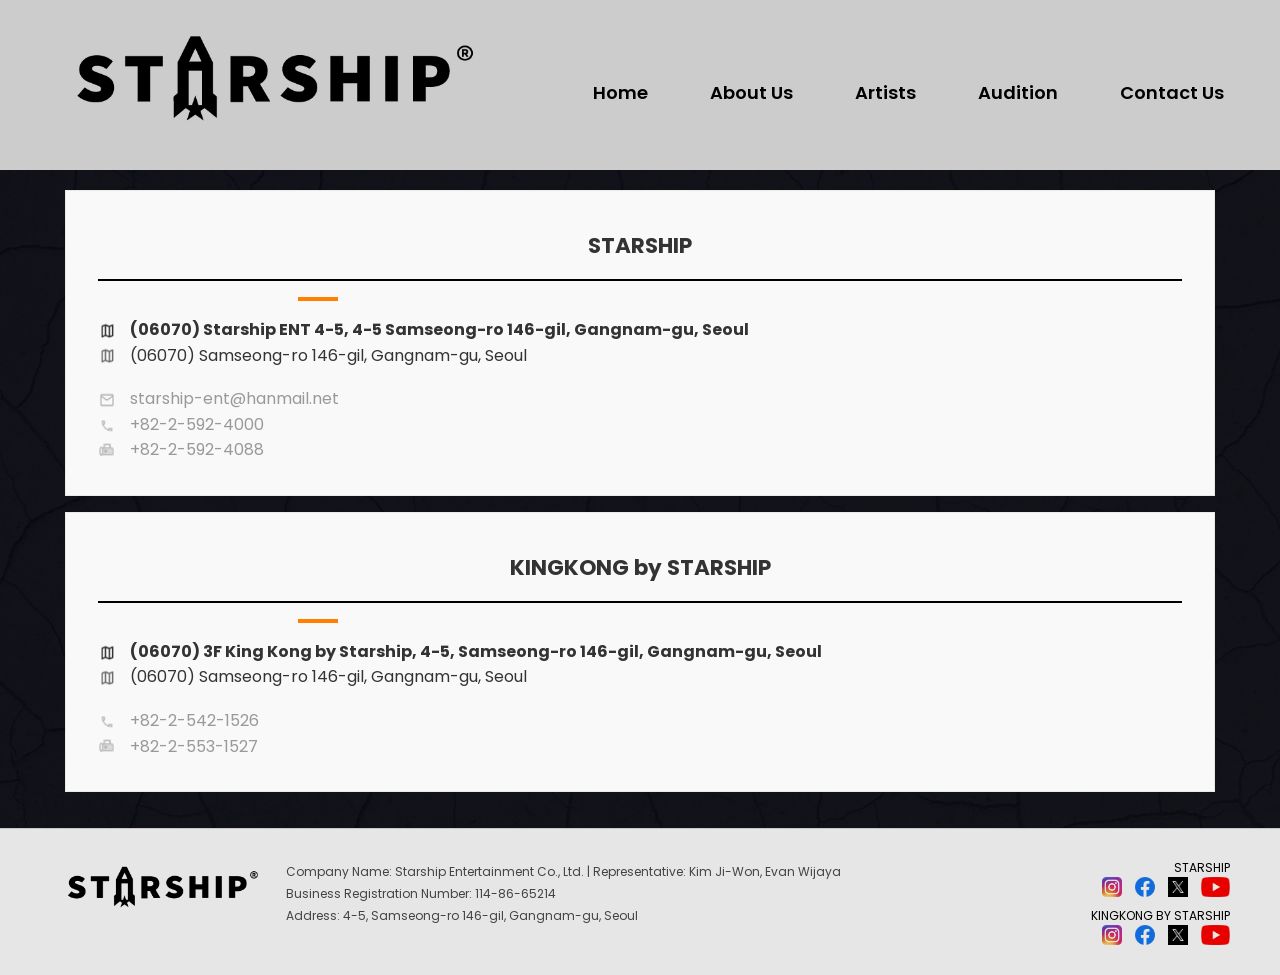
<file: contactus.html>
<!DOCTYPE html>
<html>
    <head>
        <meta name="viewport" content="width=device-width, initial-scale=1.0">
        <title>STARSHIP ENTERTAINMENT</title>
        <link rel="stylesheet" type="text/css" href="style/style.css">
        <link rel="icon" type="image/x-icon" href="style/image/icons/jordi.png">
        <link href="https://fonts.googleapis.com/css2?family=Poppins:wght@400;600&display=swap" rel="stylesheet">
    </head>
    <body>
        <div id="header">
            <a href="index.html"><img src="style/image/icons/Starship_Entertainment_Logo.png" class="logo"></a>
            <div class="hamburger" id="hamburger">
                &#9776;
            </div>
            <nav id="main-nav">
            <ul>
                <li><a href="index.html">Home</a></li>
                <li><a href="about us.html">About Us</a></li>
                <li><a href="artists.html">Artists</a></li>
                <li><a href="audition.html">Audition</a></li>
                <li><a href="contactus.html">Contact Us</a></li>
            </ul>
        </nav>
        </div>  <!-- end header -->

    <div id="middle-bg" style="background-image: url(style/image/bg/bg_pattern_02.jpg); background-size: cover;"> 
        <div class="table-frame">
            <h1 class="judul_2">STARSHIP</h1>
        <div class="surf"></div>
            <p style="font-weight: bold;"><img src="style/image/icons/mapico.png">(06070) Starship ENT 4-5, 4-5 Samseong-ro 146-gil, Gangnam-gu, Seoul</p>
            <p><img src="style/image/icons/mapico.png" style="opacity: 0.7;">(06070) Samseong-ro 146-gil, Gangnam-gu, Seoul</p>
            <br>
            <span class="small-text">
            <img src="style/image/icons/emailico.png" style="opacity: 0.7;">starship-ent@hanmail.net
            </span>

            <span class="small-text">
            <img src="style/image/icons/phoneico.png" style="opacity: 0.7;">+82-2-592-4000
            </span>

            <span class="small-text">
            <img src="style/image/icons/phone2ico.png" style="opacity: 0.7;">+82-2-592-4088
            </span>
        </div>

        <div class="table-frame">
            <h1 class="judul_2">KINGKONG by STARSHIP</h1>
        <div class="surf"></div>
            <p style="font-weight: bold;"><img src="style/image/icons/mapico.png">(06070) 3F King Kong by Starship, 4-5, Samseong-ro 146-gil, Gangnam-gu, Seoul</p>
            <p><img src="style/image/icons/mapico.png" style="opacity: 0.7;">(06070) Samseong-ro 146-gil, Gangnam-gu, Seoul</p>
            <br>
            <span class="small-text">
            <img src="style/image/icons/phoneico.png" style="opacity: 0.7;">+82-2-542-1526
            </span>

            <span class="small-text">
            <img src="style/image/icons/phone2ico.png" style="opacity: 0.7;">+82-2-553-1527
            </span>
        </div>
    </div>

    <footer id="footer">
        <div class="footer-container">
            <div class="footer-left">
            <a href="index.html"><img src="style/image/icons/Starship_Entertainment_Logo.png" alt="Starship_Entertainment_Logo" class="footer-logo"></a>
                <div class="footer-info">
                <p>Company Name: Starship Entertainment Co., Ltd. | Representative: Kim Ji-Won, Evan Wijaya</p>
                <p>Business Registration Number: 114-86-65214</p>
                <p>Address: 4-5, Samseong-ro 146-gil, Gangnam-gu, Seoul</p>
                </div>
            </div> <!-- end footer-left -->

            <div class="footer-right">
                <div class="social-group">
                    <p>STARSHIP</p>
                    <div class="icons">
                        <a href="https://www.instagram.com/officialstarship/#" target="_blank"><img src="style/image/icons/ig.png"></a>
                        <a href="https://www.facebook.com/officialstarship" target="_blank"><img src="style/image/icons/fb.png"></a>
                        <a href="https://x.com/STARSHIPent" target="_blank"><img src="style/image/icons/xx.avif"></a>
                        <a href="https://www.youtube.com/user/starshipTV" target="_blank"><img src="style/image/icons/yt.png"></a>
                    </div>
                </div>

                <div class="social-group">
                    <p>KINGKONG BY STARSHIP</p>
                    <div class="icons">
                        <a href="https://www.instagram.com/officialstarship/#" target="_blank"><img src="style/image/icons/ig.png"></a>
                        <a href="https://www.facebook.com/officialstarship" target="_blank"><img src="style/image/icons/fb.png"></a>
                        <a href="https://x.com/STARSHIPent" target="_blank"><img src="style/image/icons/xx.avif"></a>
                        <a href="https://www.youtube.com/user/starshipTV" target="_blank"><img src="style/image/icons/yt.png"></a>
                    </div>
                </div>
            </div> <!-- end footer-right -->
        </div> <!-- end footer-container -->
    </footer> <!-- end footer -->
    <script src="style/animation.js" defer></script>
    </body>
</html>
</file>
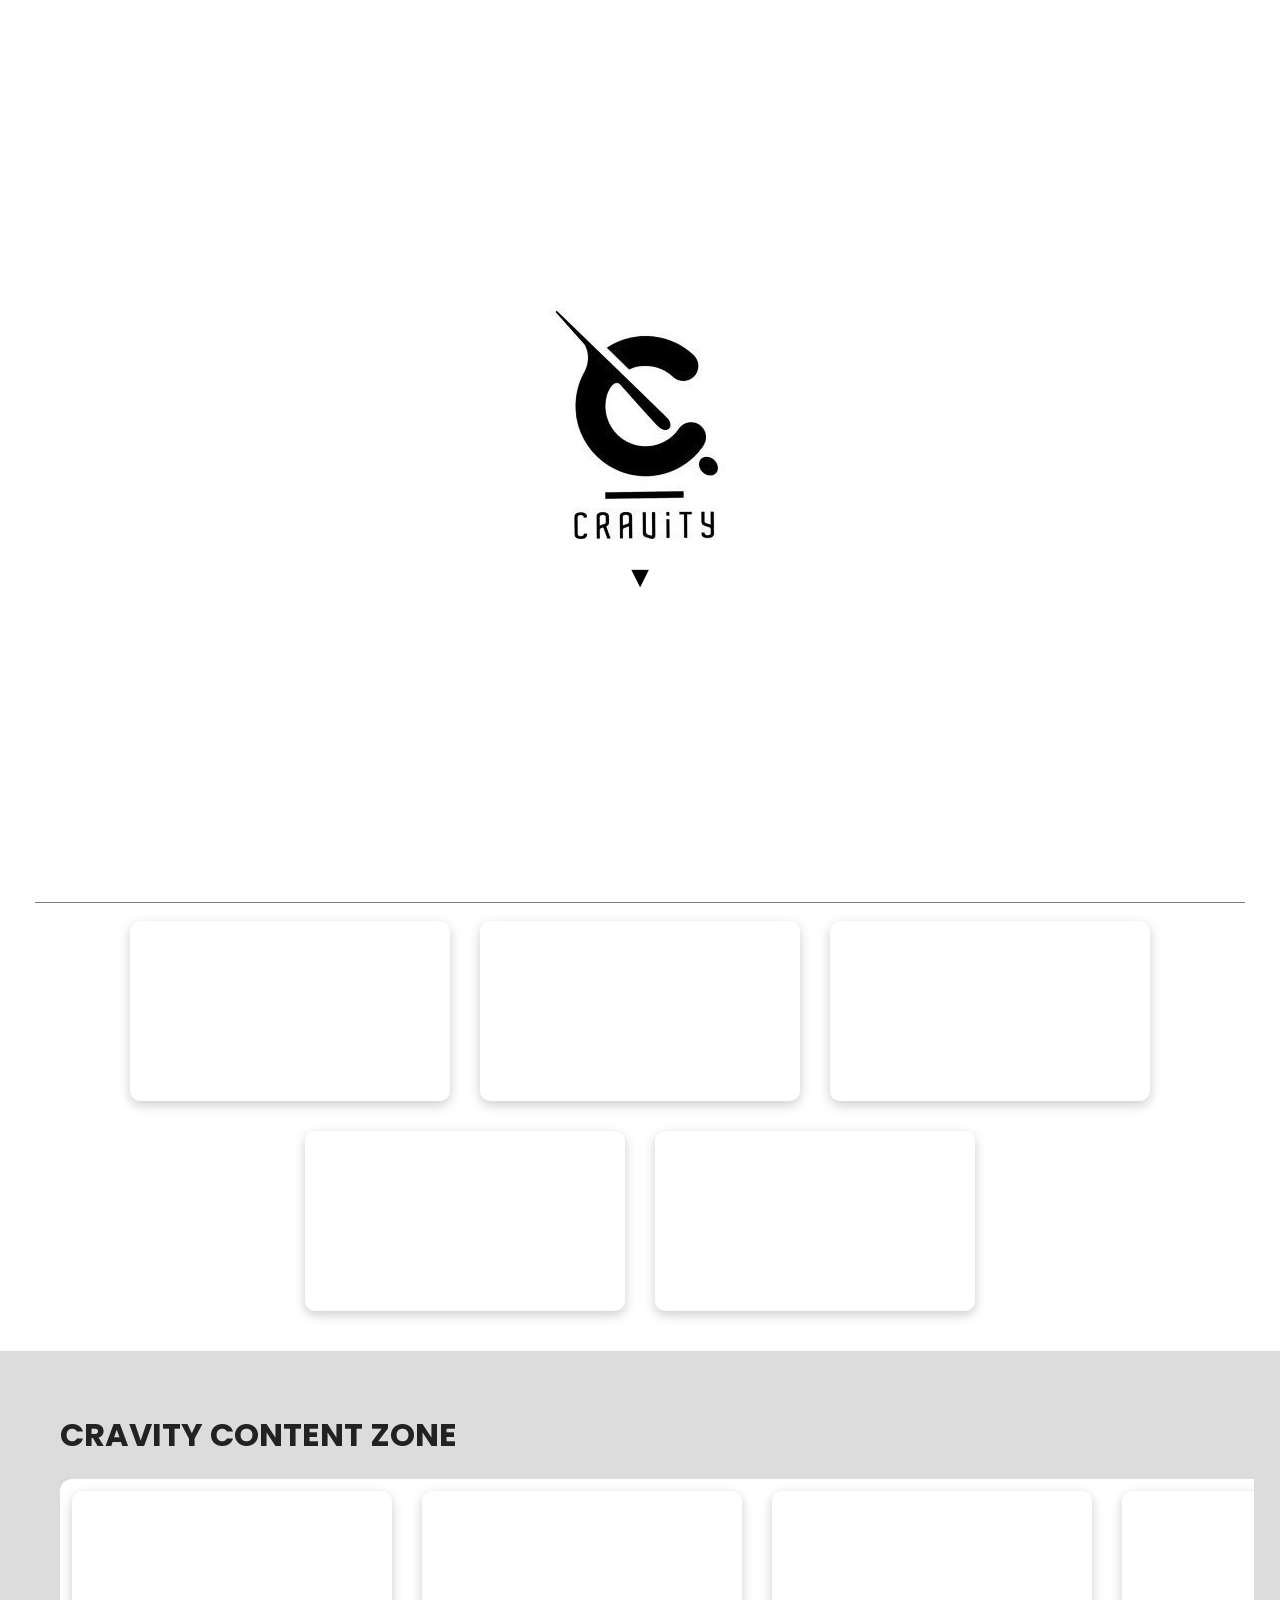
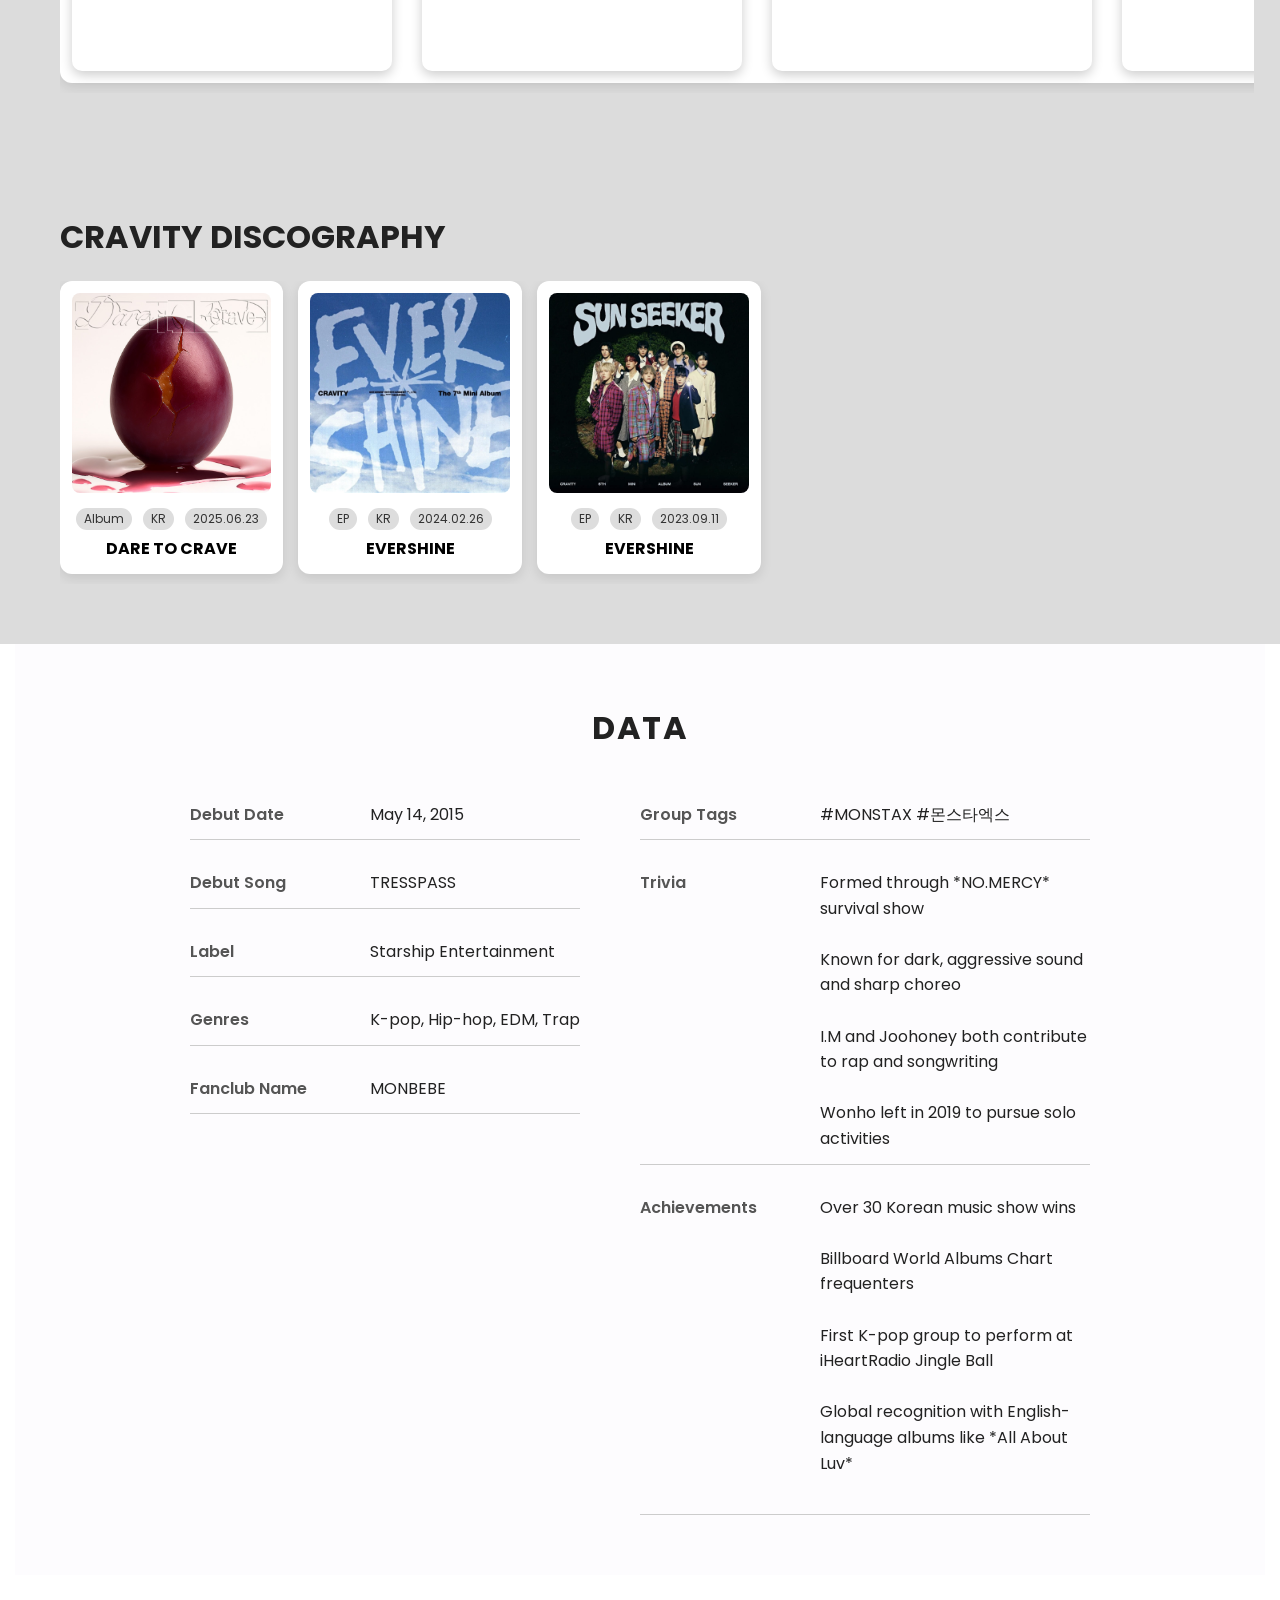
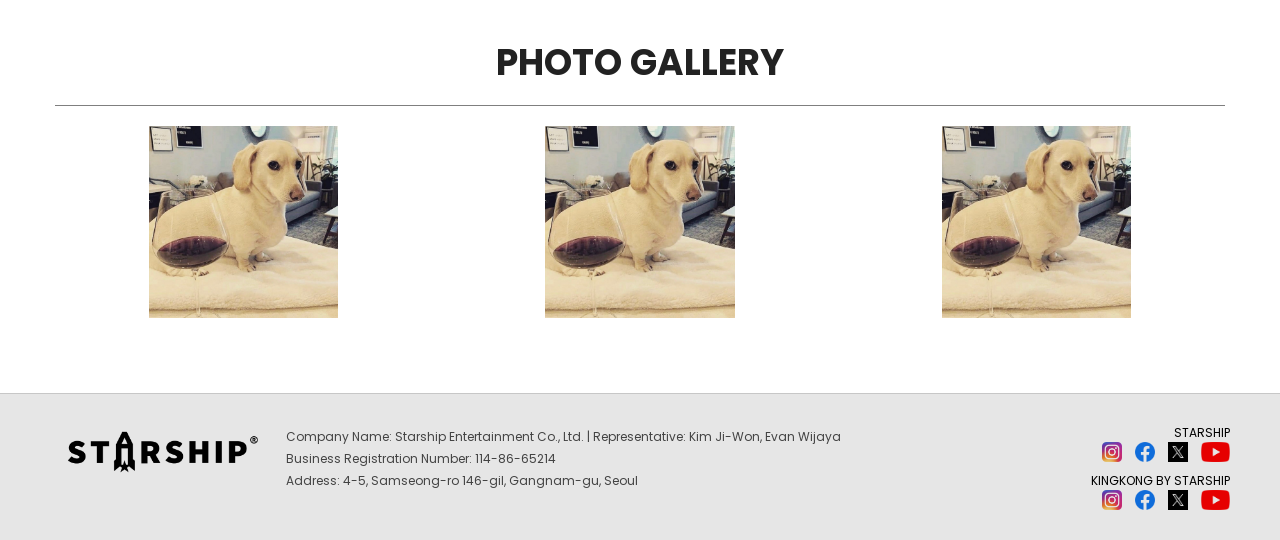
<file: cravitypage.html>
<!DOCTYPE html>
<html>
   <head>
        <meta name="viewport" content="width=device-width, initial-scale=1.0">
        <title>STARSHIP ENTERTAINMENT</title>
        <link rel="icon" type="image/x-icon" href="style/image/icons/jordi.png">
        <link rel="stylesheet" type="text/css" href="style/style.css">
        <link href="https://fonts.googleapis.com/css2?family=Poppins:wght@400;600&display=swap" rel="stylesheet">
    </head>
    <body>
        <div id="artist-splash">
            <div class="artist-splash-logo">
                <img src="style/image/icons/cravity.jpg" class="splash-logo">
                <div class="enter-arrow" id="enter-arrow">▼</div>
            </div>
        </div>
        <div id="header">
            <a href="index.html"><img src="style/image/icons/Starship_Entertainment_Logo.png" class="logo"></a>
            <div class="hamburger" id="hamburger">
                &#9776;
            </div>
            <nav id="main-nav">
            <ul>
                <li><a href="index.html">Home</a></li>
                <li><a href="about us.html">About Us</a></li>
                <li><a href="artists.html">Artists</a></li>
                <li><a href="audition.html">Audition</a></li>
                <li><a href="contactus.html">Contact Us</a></li>
            </ul>
        </nav>
        </div>  <!-- end header -->

        <div id="content"> <!-- content start -->
            <div class="artist-about">
                <img src="style/image/artists/p_crvt.jpg" alt="p_crvt" class="artist-photo">
                <div class="artist-text">
                    <h2>CRAVITY</h2>
                    <div class="black-line"></div>
                    <p>
                        CRAVITY is a South Korean boy group formed by Starship Entertainment.
                        They officially debuted on April 14, 2020, with the mini-album <em>Season 1. Hideout: Remember Who We Are</em> and the title track "Break All The Rules".
                    </p>
                    <p>
                        The group consists of nine members: Serim, Allen, Jungmo, Woobin, Wonjin, Minhee, Hyeongjun, Taeyoung, and Seongmin.
                        Known for their powerful performances, trendy visuals, and high-energy music, CRAVITY quickly rose to attention as Monster Rookies.
                    </p>
                    <p>
                        The name CRAVITY combines "Creativity" and "Gravity," symbolizing the group’s pull toward fans and their desire to create a new universe together.
                    </p>

                </div>
            </div>
            <div class="rec-video"> <!-- rec video start -->
                <h2>Music Videos</h2>
                <div class="black-line"></div>
                <br>
                <div class="video-grid">
                    <iframe src="https://www.youtube.com/embed/ldRqaysox5w" frameborder="0" allowfullscreen></iframe>
                    <iframe src="https://www.youtube.com/embed/-vFWHUMM8aA" frameborder="0" allowfullscreen></iframe>
                    <iframe src="https://www.youtube.com/embed/teLH6-IY3YY" frameborder="0" allowfullscreen></iframe>
                    <iframe src="https://www.youtube.com/embed/0O1cKedrH3s" frameborder="0" allowfullscreen></iframe>
                    <iframe src="https://www.youtube.com/embed/PGs7brg_ssA" frameborder="0" allowfullscreen></iframe>
                </div>
            </div><!-- end rec-video div -->

            <section class="music-section"> <!-- show section start -->
                <div class="section-header">
                    <h2>CRAVITY CONTENT ZONE</h2>
                </div>

                <div class="album-scroll"> <!-- video scroll start -->
                    <div class="album-card no-hover">
                    <div class="video-grid">
                        <iframe src="https://www.youtube.com/embed/Mi2cJ8kNeQ4" frameborder="0" allowfullscreen></iframe>
                        <iframe src="https://www.youtube.com/embed/VY8svvwrK5Y" frameborder="0" allowfullscreen></iframe>
                        <iframe src="https://www.youtube.com/embed/QsE-DGGSoZA" frameborder="0" allowfullscreen></iframe>
                        <iframe src="https://www.youtube.com/embed/ldRqaysox5w" frameborder="0" allowfullscreen></iframe>
                        <iframe src="https://www.youtube.com/embed/-vFWHUMM8aA" frameborder="0" allowfullscreen></iframe>
                        <iframe src="https://www.youtube.com/embed/teLH6-IY3YY" frameborder="0" allowfullscreen></iframe>
                        <iframe src="https://www.youtube.com/embed/0O1cKedrH3s" frameborder="0" allowfullscreen></iframe>
                        <iframe src="https://www.youtube.com/embed/PGs7brg_ssA" frameborder="0" allowfullscreen></iframe>
                    </div>
                    </div>
                </div> <!-- video section end -->
            </section> <!--show section end-->

            <section class="music-section"> <!-- music section start -->
                <div class="section-header">
                    <h2>CRAVITY DISCOGRAPHY</h2>
                </div>

                <div class="album-scroll"> <!-- album scroll start -->

                    <a href="https://open.spotify.com/album/5dsLiHjDY0eNIN8iEhNuy5?si=WMrR2Dn-ThSZxwDYyN5-Gw" target="_blank" class="album-card">
                        <img src="style/image/album/daretocrave.png" alt="daretocrave">
                        <div class="album-tags">
                            <span class="tag">Album</span>
                            <span class="tag">KR</span>
                            <span class="tag">2025.06.23</span>
                        </div>
                        <p class="album-title">DARE TO CRAVE</p>
                    </a>

                    <a href="https://open.spotify.com/album/6Vann84OY36Th0qtrewvKJ?si=Al52xJUHSW6ykdxONxNV2g" target="_blank" class="album-card">
                        <img src="style/image/album/evershine.webp" alt="evershine">
                        <div class="album-tags">
                            <span class="tag">EP</span>
                            <span class="tag">KR</span>
                            <span class="tag">2024.02.26</span>
                        </div>
                        <p class="album-title">EVERSHINE</p>
                    </a>

                    <a href="https://open.spotify.com/album/1FdVBP7g9FfMa7ifgyY4iA?si=UnqpwqlxTeqGmeFhhJxbAA" target="_blank" class="album-card">
                        <img src="style/image/album/sunseeker.webp" alt="sunseeker">
                        <div class="album-tags">
                            <span class="tag">EP</span>
                            <span class="tag">KR</span>
                            <span class="tag">2023.09.11</span>
                        </div>
                        <p class="album-title">EVERSHINE</p>
                    </a>
                </div> <!-- album section end -->
            </section> <!--music section end-->

            <section class="idol-data">
                <h2>DATA</h2>
                <div class="data-grid">
                    <!-- bagian kiri -->
                    <div class="data-left">
                        <div class="data-row"><span>Debut Date</span><span>May 14, 2015</span></div>
                        <div class="data-row"><span>Debut Song</span><span>TRESSPASS</span></div>
                        <div class="data-row"><span>Label</span><span>Starship Entertainment</span></div>
                        <div class="data-row"><span>Genres</span><span>K-pop, Hip-hop, EDM, Trap</span></div>
                        <div class="data-row"><span>Fanclub Name</span><span>MONBEBE</span></div>
                    </div>
                    <!-- bagian kanan -->
                     <div class="data-right">
                        <div class="data-row"><span>Group Tags</span><span>#MONSTAX #몬스타엑스</span></div>
                        <div class="data-row">
                            <span>Trivia</span>
                            <span>Formed through *NO.MERCY* survival show<br>
Known for dark, aggressive sound and sharp choreo<br>
I.M and Joohoney both contribute to rap and songwriting<br>
Wonho left in 2019 to pursue solo activities</span>
                        </div>
                        <div class="data-row"><span>Achievements</span>
                            <span>Over 30 Korean music show wins<br>
Billboard World Albums Chart frequenters<br>
First K-pop group to perform at iHeartRadio Jingle Ball<br>
Global recognition with English-language albums like *All About Luv*
                            </span>
                        </div>
                     </div>
                </div>
            </section>

            <section class="gallery">
                <h2>PHOTO GALLERY</h2>
                <div class="black-line"></div>
                <div class="gallery-grid">
                    <img src="style/image/dawg.jpg" alt="dawg">
                    <img src="style/image/dawg.jpg" alt="dawg">
                    <img src="style/image/dawg.jpg" alt="dawg">
                </div>
            </section>
        </div> <!-- end content div -->

        <footer id="footer">
        <div class="footer-container">
            <div class="footer-left">
                <a href="index.html"><img src="style/image/icons/Starship_Entertainment_Logo.png" alt="Starship_Entertainment_Logo" class="footer-logo"></a>
                <div class="footer-info">
                <p>Company Name: Starship Entertainment Co., Ltd. | Representative: Kim Ji-Won, Evan Wijaya</p>
                <p>Business Registration Number: 114-86-65214</p>
                <p>Address: 4-5, Samseong-ro 146-gil, Gangnam-gu, Seoul</p>
                </div>
            </div> <!-- end footer-left -->

            <div class="footer-right">
                <div class="social-group">
                    <p>STARSHIP</p>
                    <div class="icons">
                        <a href="https://www.instagram.com/officialstarship/#" target="_blank"><img src="style/image/icons/ig.png"></a>
                        <a href="https://www.facebook.com/officialstarship" target="_blank"><img src="style/image/icons/fb.png"></a>
                        <a href="https://x.com/STARSHIPent" target="_blank"><img src="style/image/icons/xx.avif"></a>
                        <a href="https://www.youtube.com/user/starshipTV" target="_blank"><img src="style/image/icons/yt.png"></a>
                    </div>
                </div>

                <div class="social-group">
                    <p>KINGKONG BY STARSHIP</p>
                    <div class="icons">
                        <a href="https://www.instagram.com/officialstarship/#" target="_blank"><img src="style/image/icons/ig.png"></a>
                        <a href="https://www.facebook.com/officialstarship" target="_blank"><img src="style/image/icons/fb.png"></a>
                        <a href="https://x.com/STARSHIPent" target="_blank"><img src="style/image/icons/xx.avif"></a>
                        <a href="https://www.youtube.com/user/starshipTV" target="_blank"><img src="style/image/icons/yt.png"></a>
                    </div>
                </div>
            </div> <!-- end footer-right -->
        </div> <!-- end footer-container -->
    </footer> <!-- end footer -->
    <button id="scrollTopBtn" title="Back to Top">↑</button>
    <script src="style/animation.js" defer></script>
    </body>
</html>
</file>
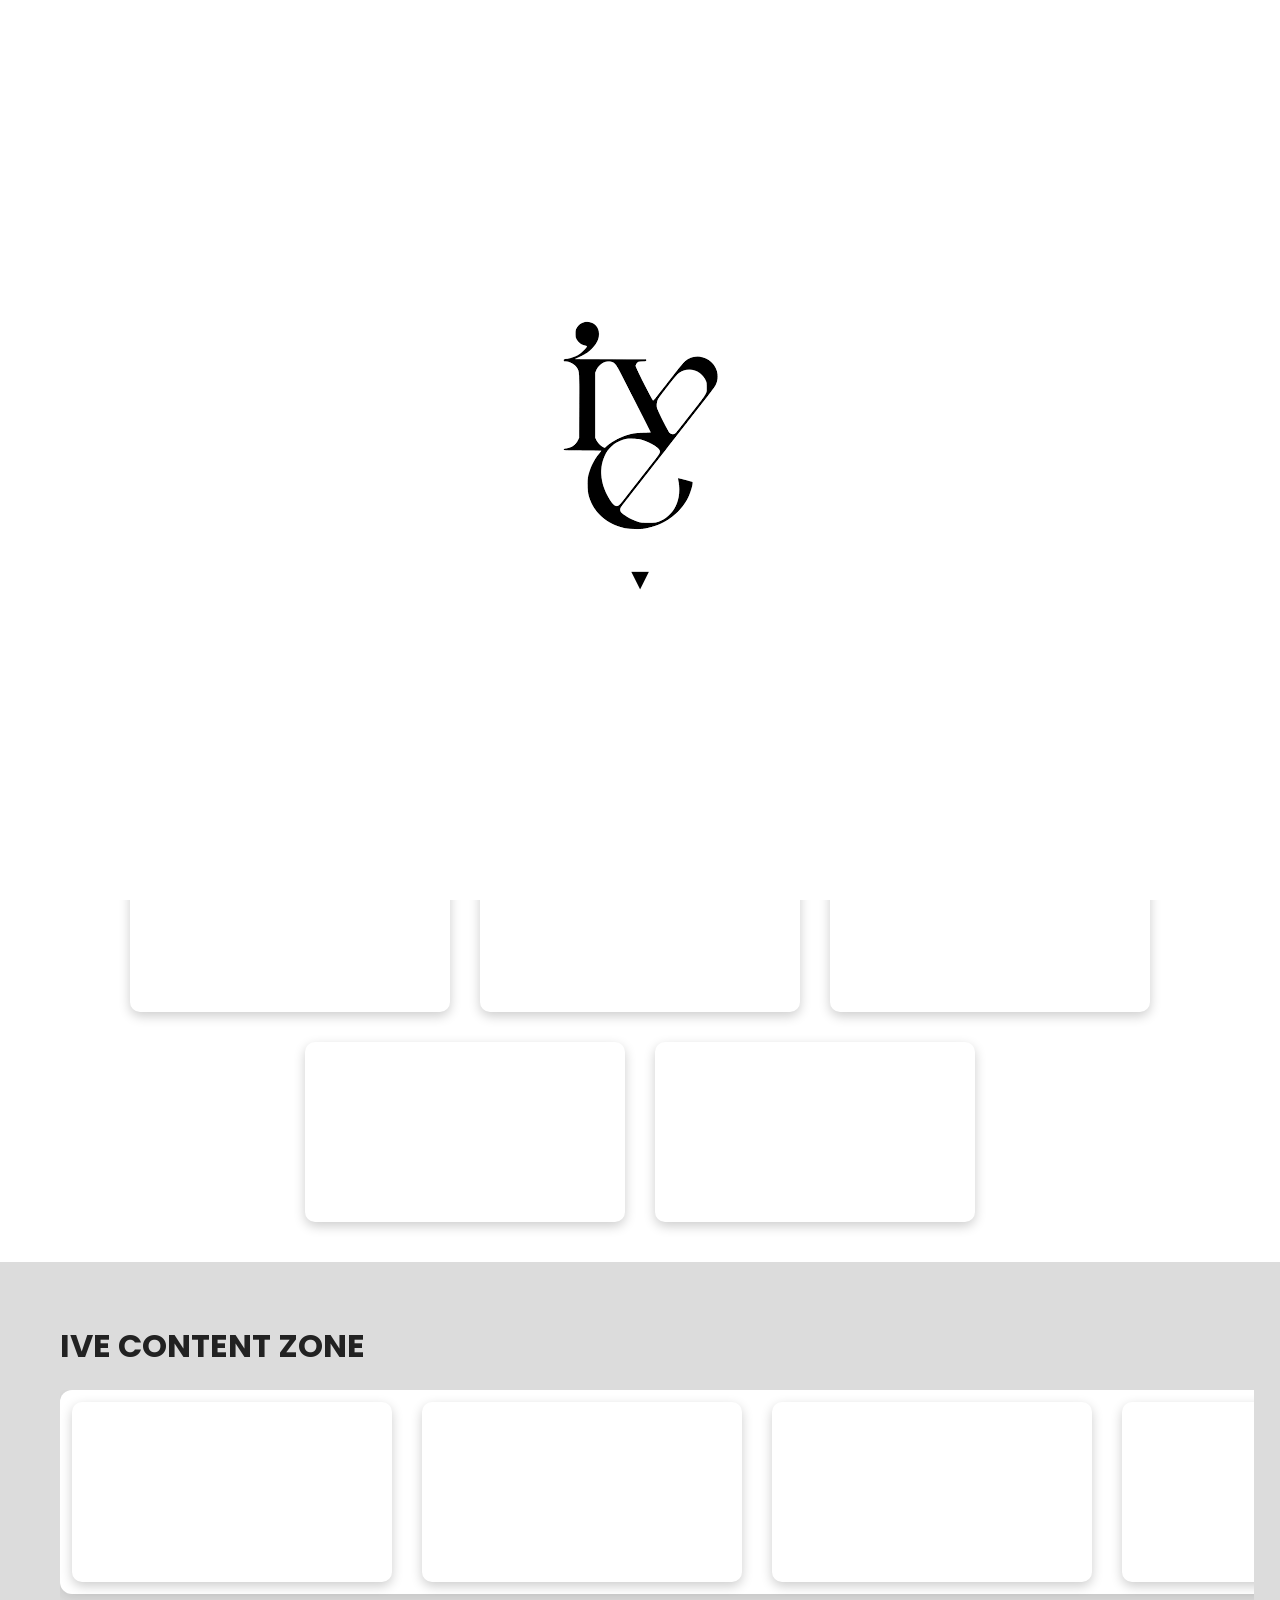
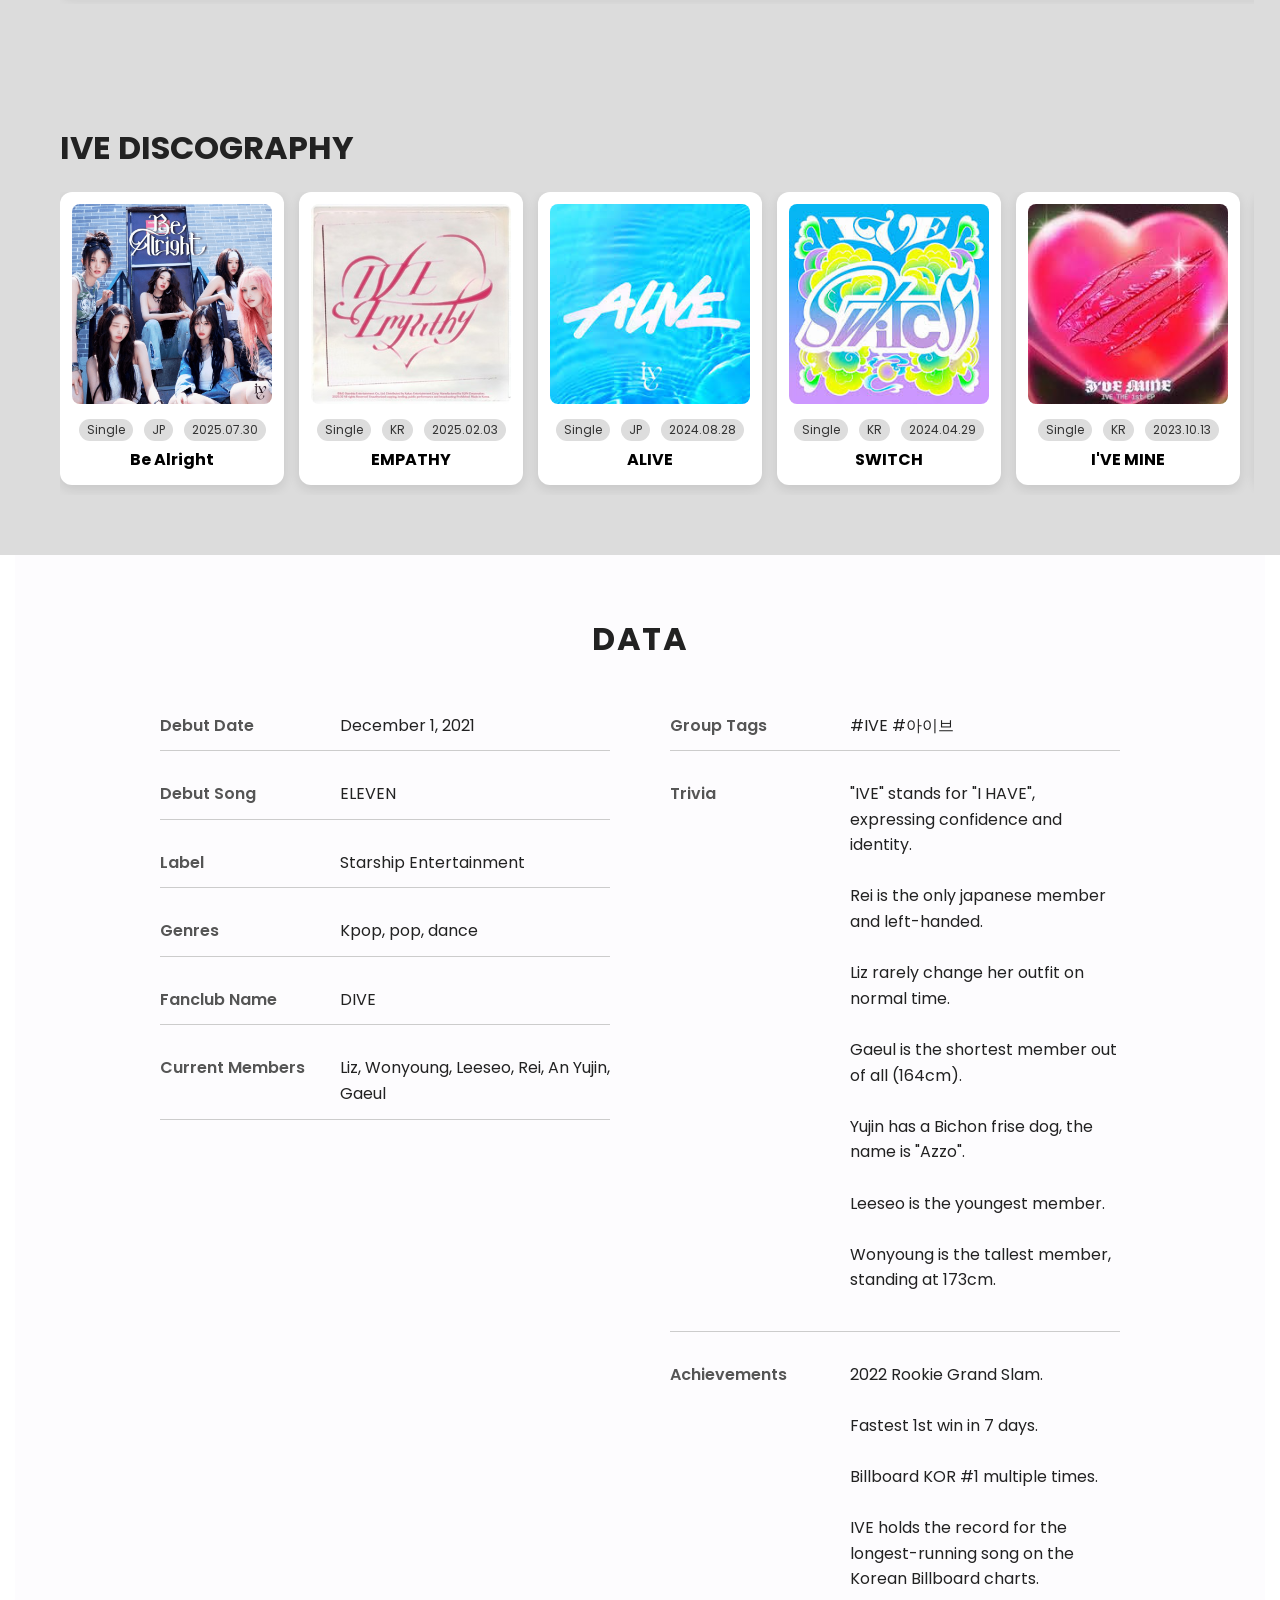
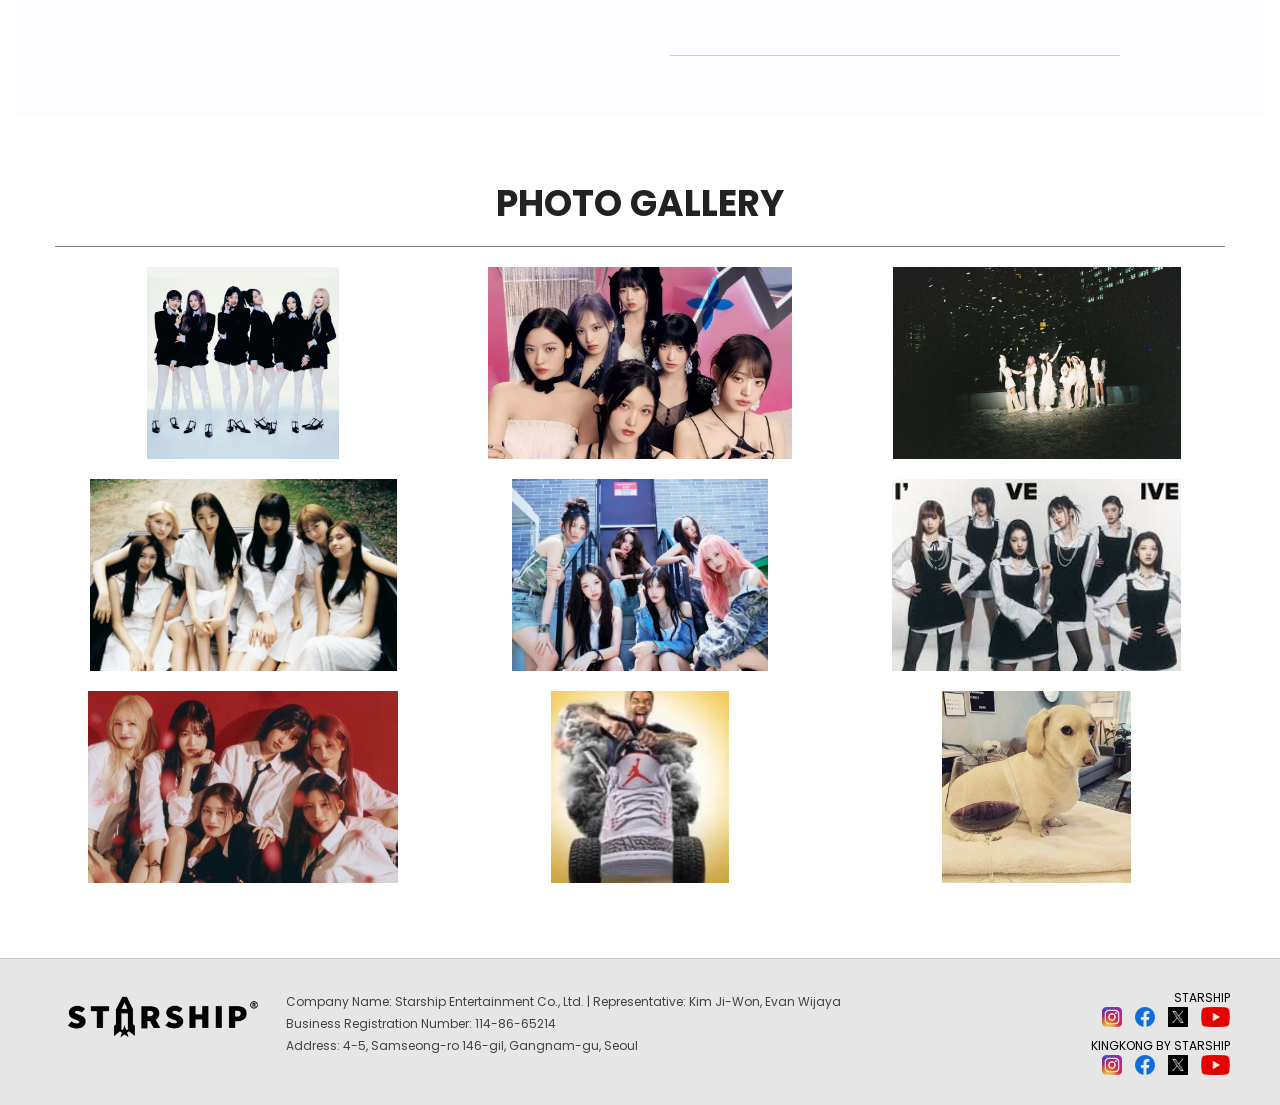
<file: ivepage.html>
<!DOCTYPE html>
<html>
   <head>
        <meta name="viewport" content="width=device-width, initial-scale=1.0">
        <title>STARSHIP ENTERTAINMENT</title>
        <link rel="icon" type="image/x-icon" href="style/image/icons/jordi.png">
        <link rel="stylesheet" type="text/css" href="style/style.css">
        <link href="https://fonts.googleapis.com/css2?family=Poppins:wght@400;600&display=swap" rel="stylesheet">
    </head>

    <body>
        <div id="artist-splash">
            <div class="artist-splash-logo">
                <img src="style/image/icons/ive.png" class="splash-logo">
                <div class="enter-arrow" id="enter-arrow">▼</div>
            </div>
        </div>
        <div id="header">
            <a href="index.html"><img src="style/image/icons/Starship_Entertainment_Logo.png" class="logo"></a>
            <div class="hamburger" id="hamburger">
                &#9776;
            </div>
            <nav id="main-nav">
            <ul>
                <li><a href="index.html">Home</a></li>
                <li><a href="about us.html">About Us</a></li>
                <li><a href="artists.html">Artists</a></li>
                <li><a href="audition.html">Audition</a></li>
                <li><a href="contactus.html">Contact Us</a></li>
            </ul>
        </nav>
        </div>  <!-- end header -->

        <div id="content"> <!-- content start -->
            <div class="artist-about">
                <img src="style/image/artists/p_ive.jpg" alt="p_ive" class="artist-photo">
                <div class="artist-text">
                    <h2>IVE</h2>
                    <div class="black-line"></div>
                    <p>IVE is a South Korean girl group formed by Starship Entertainment. They officially devbuted on December 1, 2021, with the single "ELEVEN"</p>
                    <p>The group consists of six members: Yujin, Gaeul, Rei, Wonyoung, Liz, and Leeseo. Known for their confident, elegant image and strong visuals, IVE quickly rose to fame with hits like "LOVE DIVE", "AFTER LIKE", and "I AM".</p>
                    <p>The name IVE stands for "I HAVE", reflecting their bold concept of self-assuredness and completeness</p>
                </div>
            </div>
            <div class="rec-video"> <!-- rec video start -->
                <h2>Music Videos</h2>
                <div class="black-line"></div>
                <br>
                <div class="video-grid">
                    <iframe src="https://www.youtube.com/embed/cU0JrSAyy7o" frameborder="0" allowfullscreen></iframe>
                    <iframe src="https://www.youtube.com/embed/ocBhK7w0dRY" frameborder="0" allowfullscreen></iframe>
                    <iframe src="https://www.youtube.com/embed/F2Ib564MBFo" frameborder="0" allowfullscreen></iframe>
                    <iframe src="https://www.youtube.com/embed/pY7Kzkpbll0" frameborder="0" allowfullscreen></iframe>
                    <iframe src="https://www.youtube.com/embed/MA2xJPy2GSM" frameborder="0" allowfullscreen></iframe>
                </div>
            </div><!-- end rec-video div -->

            <section class="music-section"> <!-- show section start -->
                <div class="section-header">
                    <h2>IVE CONTENT ZONE</h2>
                </div>

                <div class="album-scroll"> <!-- video scroll start -->
                    <div class="album-card no-hover">
                    <div class="video-grid">
                        <iframe width="300" height="168" src="https://www.youtube.com/embed/rcqGjg_bqP4" frameborder="0" allowfullscreen></iframe>
                        <iframe width="300" height="168" src="https://www.youtube.com/embed/TvglmVKXEPo" frameborder="0" allowfullscreen></iframe>
                        <iframe width="300" height="168" src="https://www.youtube.com/embed/sqe55UwRU2o" frameborder="0" allowfullscreen></iframe>
                        <iframe width="300" height="168" src="https://www.youtube.com/embed/0gH2V8g_t2Q" frameborder="0" allowfullscreen></iframe>
                        <iframe width="300" height="168" src="https://www.youtube.com/embed/n26InrperQE" frameborder="0" allowfullscreen></iframe>
                        <iframe width="300" height="168" src="https://www.youtube.com/embed/T7JADkIB_Zw" frameborder="0" allowfullscreen></iframe>
                        <iframe width="300" height="168" src="https://www.youtube.com/embed/D0ehC_8sQuU" frameborder="0" allowfullscreen></iframe>
                        <iframe width="300" height="168" src="https://www.youtube.com/embed/bQPiqsqSkYA" frameborder="0" allowfullscreen></iframe>
                        <iframe width="300" height="168" src="https://www.youtube.com/embed/lGFEqEFJ410" frameborder="0" allowfullscreen></iframe>
                    </div>
                    </div>
                </div> <!-- video section end -->
            </section> <!--show section end-->

            <section class="music-section"> <!-- music section start -->
                <div class="section-header">
                    <h2>IVE DISCOGRAPHY</h2>
                </div>

                <div class="album-scroll"> <!-- album scroll start -->

                    <a href="#" target="_blank" class="album-card">
                        <img src="style/image/album/bealright.png" alt="bealright">
                        <div class="album-tags">
                            <span class="tag">Single</span>
                            <span class="tag">JP</span>
                            <span class="tag">2025.07.30</span>
                        </div>
                        <p class="album-title">Be Alright</p>
                    </a>

                    <a href="https://open.spotify.com/album/7vwi3kXdpkaRO3if4N2gBN?si=bVjw8ZRzQ1iihCo26FMJCg" target="_blank" class="album-card">
                        <img src="style/image/album/empathy.jpg" alt="empathy">
                        <div class="album-tags">
                            <span class="tag">Single</span>
                            <span class="tag">KR</span>
                            <span class="tag">2025.02.03</span>
                        </div>
                        <p class="album-title">EMPATHY</p>
                    </a>

                    <a href="https://open.spotify.com/album/46uFocwb9yPpQyi7f431Sf?si=cwib0jxtQaCjvfVMbaFfwQ" target="_blank" class="album-card">
                        <img src="style/image/album/alive.jpeg" alt="alive">
                        <div class="album-tags">
                            <span class="tag">Single</span>
                            <span class="tag">JP</span>
                            <span class="tag">2024.08.28</span>
                        </div>
                        <p class="album-title">ALIVE</p>
                    </a>

                    <a href="https://open.spotify.com/album/7z61DsZtWO2S4nC5xd0b9p?si=8EfXPeFhTXq7cYEgzcXtZg" target="_blank" class="album-card">
                        <img src="style/image/album/switch.jpeg" alt="switch">
                        <div class="album-tags">
                            <span class="tag">Single</span>
                            <span class="tag">KR</span>
                            <span class="tag">2024.04.29</span>
                        </div>
                        <p class="album-title">SWITCH</p>
                    </a>

                    <a href="https://open.spotify.com/album/5J7VAdKdGZGme6wymgopbp?si=mz2yWX97SY6ZcuilE3a6ow" target="_blank" class="album-card">
                        <img src="style/image/album/ivemine.jpeg" alt="ivemine">
                        <div class="album-tags">
                            <span class="tag">Single</span>
                            <span class="tag">KR</span>
                            <span class="tag">2023.10.13</span>
                        </div>
                        <p class="album-title">I'VE MINE</p>
                    </a>

                    <a href="https://open.spotify.com/album/38VzP4yWfHdHafITKKRHEB?si=WJztwcfXS723xZg09LyWpg" target="_blank" class="album-card">
                        <img src="style/image/album/iveive.png" alt="iveive">
                        <div class="album-tags">
                            <span class="tag">Album</span>
                            <span class="tag">KR</span>
                            <span class="tag">2023.04.10</span>
                        </div>
                        <p class="album-title">I'VE IVE</p>
                    </a>

                    <a href="https://open.spotify.com/album/0nzRF7khA2UDSZa9T0B6Da?si=xE_KMijUTw2NaELy6Hib5w" target="_blank" class="album-card">
                        <img src="style/image/album/afterlike.png" alt="afterlike">
                        <div class="album-tags">
                            <span class="tag">Single</span>
                            <span class="tag">KR</span>
                            <span class="tag">2022.10.22</span>
                        </div>
                        <p class="album-title">AFTER LIKE</p>
                    </a>

                    <a href="https://open.spotify.com/album/1AFVTHHm7kKoQ6Rgb25x3p?si=Xoe4uUVASKuaJ8qd6uA0CQ" target="_blank" class="album-card">
                        <img src="style/image/album/lovedive.jpeg" alt="lovedive">
                        <div class="album-tags">
                            <span class="tag">Single</span>
                            <span class="tag">KR</span>
                            <span class="tag">2022.04.05</span>
                        </div>
                        <p class="album-title">LOVE DIVE</p>
                    </a>

                    <a href="https://open.spotify.com/album/1XMYvsHRt52sMi6wittWqI?si=V_RZ2fIKRz-azFR8ehWFAA" target="_blank" class="album-card">
                        <img src="style/image/album/eleven.png" alt="eleven">
                        <div class="album-tags">
                            <span class="tag">Single</span>
                            <span class="tag">KR</span>
                            <span class="tag">2021.12.01</span>
                        </div>
                        <p class="album-title">ELEVEN</p>
                    </a>
                </div> <!-- album section end -->
            </section> <!--music section end-->

            <section class="idol-data">
                <h2>DATA</h2>
                <div class="data-grid">
                    <!-- bagian kiri -->
                    <div class="data-left">
                        <div class="data-row"><span>Debut Date</span><span>December 1, 2021</span></div>
                        <div class="data-row"><span>Debut Song</span><span>ELEVEN</span></div>
                        <div class="data-row"><span>Label</span><span>Starship Entertainment</span></div>
                        <div class="data-row"><span>Genres</span><span>Kpop, pop, dance</span></div>
                        <div class="data-row"><span>Fanclub Name</span><span>DIVE</span></div>
                        <div class="data-row"><span>Current Members</span><span>Liz, Wonyoung, Leeseo, Rei, An Yujin, Gaeul</span></div>
                    </div>
                    <!-- bagian kanan -->
                     <div class="data-right">
                        <div class="data-row"><span>Group Tags</span><span>#IVE #아이브</span></div>
                        <div class="data-row">
                            <span>Trivia</span>
                            <span>"IVE" stands for "I HAVE", expressing confidence and identity.<br>
Rei is the only japanese member and left-handed.<br>
Liz rarely change her outfit on normal time.<br>
Gaeul is the shortest member out of all (164cm).<br>
Yujin has a Bichon frise dog, the name is "Azzo".<br>
Leeseo is the youngest member.<br>
Wonyoung is the tallest member, standing at 173cm.
 </span>
                    </div>
                        <div class="data-row"><span>Achievements</span>
                            <span>2022 Rookie Grand Slam.<br>
Fastest 1st win in 7 days.<br>
Billboard KOR #1 multiple times.<br>
IVE holds the record for the longest-running song on the Korean Billboard charts.<br>
                            </span>
                        </div>
                     </div>
                </div>
            </section>

            <section class="gallery">
                <h2>PHOTO GALLERY</h2>
                <div class="black-line"></div>
                <div class="gallery-grid">
                    <img src="style/image/artists/p_ive.jpg" alt="p_ive">
                    <img src="style/image/new release/heya.webp" alt="heya">
                    <img src="style/image/new release/rebelheart.jpeg" alt="rebelheart">
                    <img src="style/image/new release/ivesummer.jpeg" alt="ivesummer">
                    <img src="style/image/new release/bealright.webp" alt="bealright">
                    <img src="style/image/new release/iveive.jfif" alt="iveive">
                    <img src="style/image/new release/ivemine.jpg" alt="ivemine">
                    <img src="style/image/artists/flightreact.jpeg" alt="flightreact">
                    <img src="style/image/dawg.jpg" alt="dawg">
                </div>
            </section>
        </div> <!-- end content div -->

        <footer id="footer">
        <div class="footer-container">
            <div class="footer-left">
                <a href="index.html"><img src="style/image/icons/Starship_Entertainment_Logo.png" alt="Starship_Entertainment_Logo" class="footer-logo"></a>
                <div class="footer-info">
                <p>Company Name: Starship Entertainment Co., Ltd. | Representative: Kim Ji-Won, Evan Wijaya</p>
                <p>Business Registration Number: 114-86-65214</p>
                <p>Address: 4-5, Samseong-ro 146-gil, Gangnam-gu, Seoul</p>
                </div>
            </div> <!-- end footer-left -->

            <div class="footer-right">
                <div class="social-group">
                    <p>STARSHIP</p>
                    <div class="icons">
                        <a href="https://www.instagram.com/officialstarship/#" target="_blank"><img src="style/image/icons/ig.png"></a>
                        <a href="https://www.facebook.com/officialstarship" target="_blank"><img src="style/image/icons/fb.png"></a>
                        <a href="https://x.com/STARSHIPent" target="_blank"><img src="style/image/icons/xx.avif"></a>
                        <a href="https://www.youtube.com/user/starshipTV" target="_blank"><img src="style/image/icons/yt.png"></a>
                    </div>
                </div>

                <div class="social-group">
                    <p>KINGKONG BY STARSHIP</p>
                    <div class="icons">
                        <a href="https://www.instagram.com/officialstarship/#" target="_blank"><img src="style/image/icons/ig.png"></a>
                        <a href="https://www.facebook.com/officialstarship" target="_blank"><img src="style/image/icons/fb.png"></a>
                        <a href="https://x.com/STARSHIPent" target="_blank"><img src="style/image/icons/xx.avif"></a>
                        <a href="https://www.youtube.com/user/starshipTV" target="_blank"><img src="style/image/icons/yt.png"></a>
                    </div>
                </div>
            </div> <!-- end footer-right -->
        </div> <!-- end footer-container -->
    </footer> <!-- end footer -->
    <button id="scrollTopBtn" title="Back to Top">↑</button>
    <script src="style/animation.js" defer></script>
    </body>
</html>
</file>
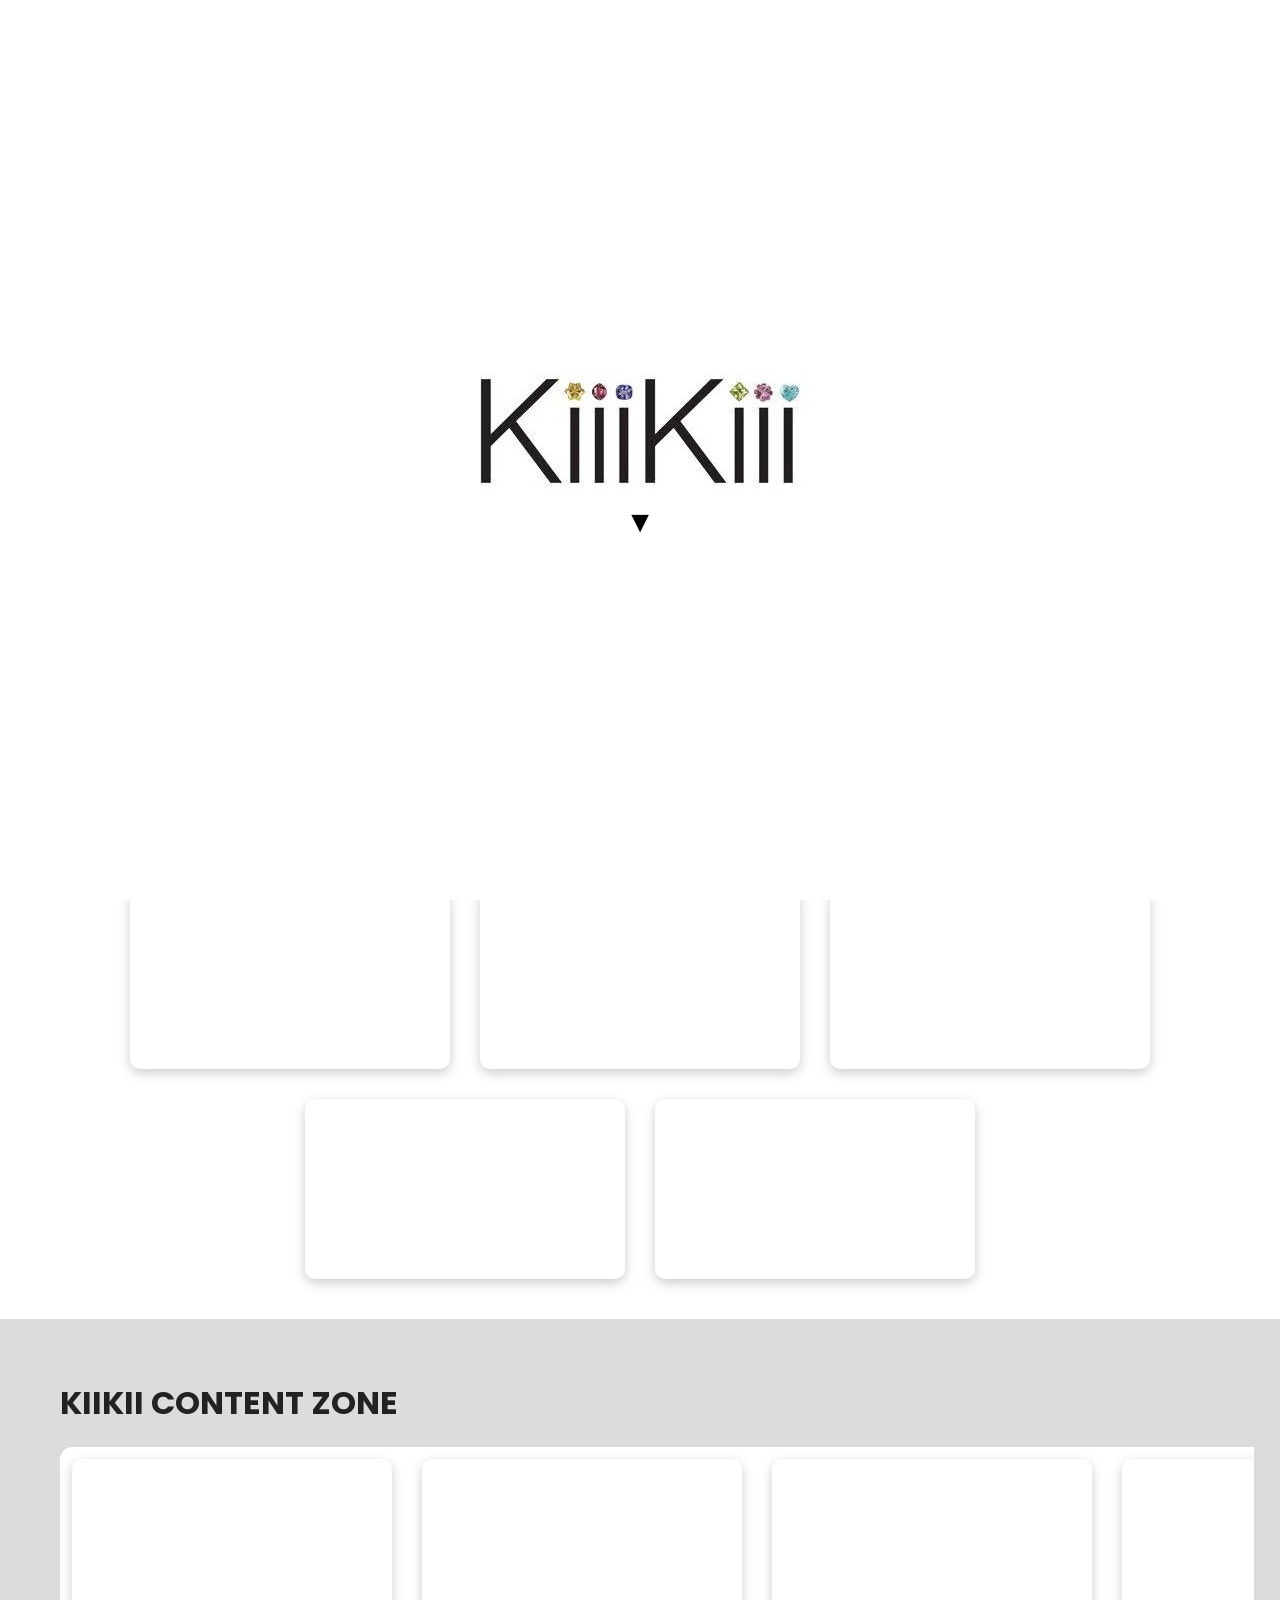
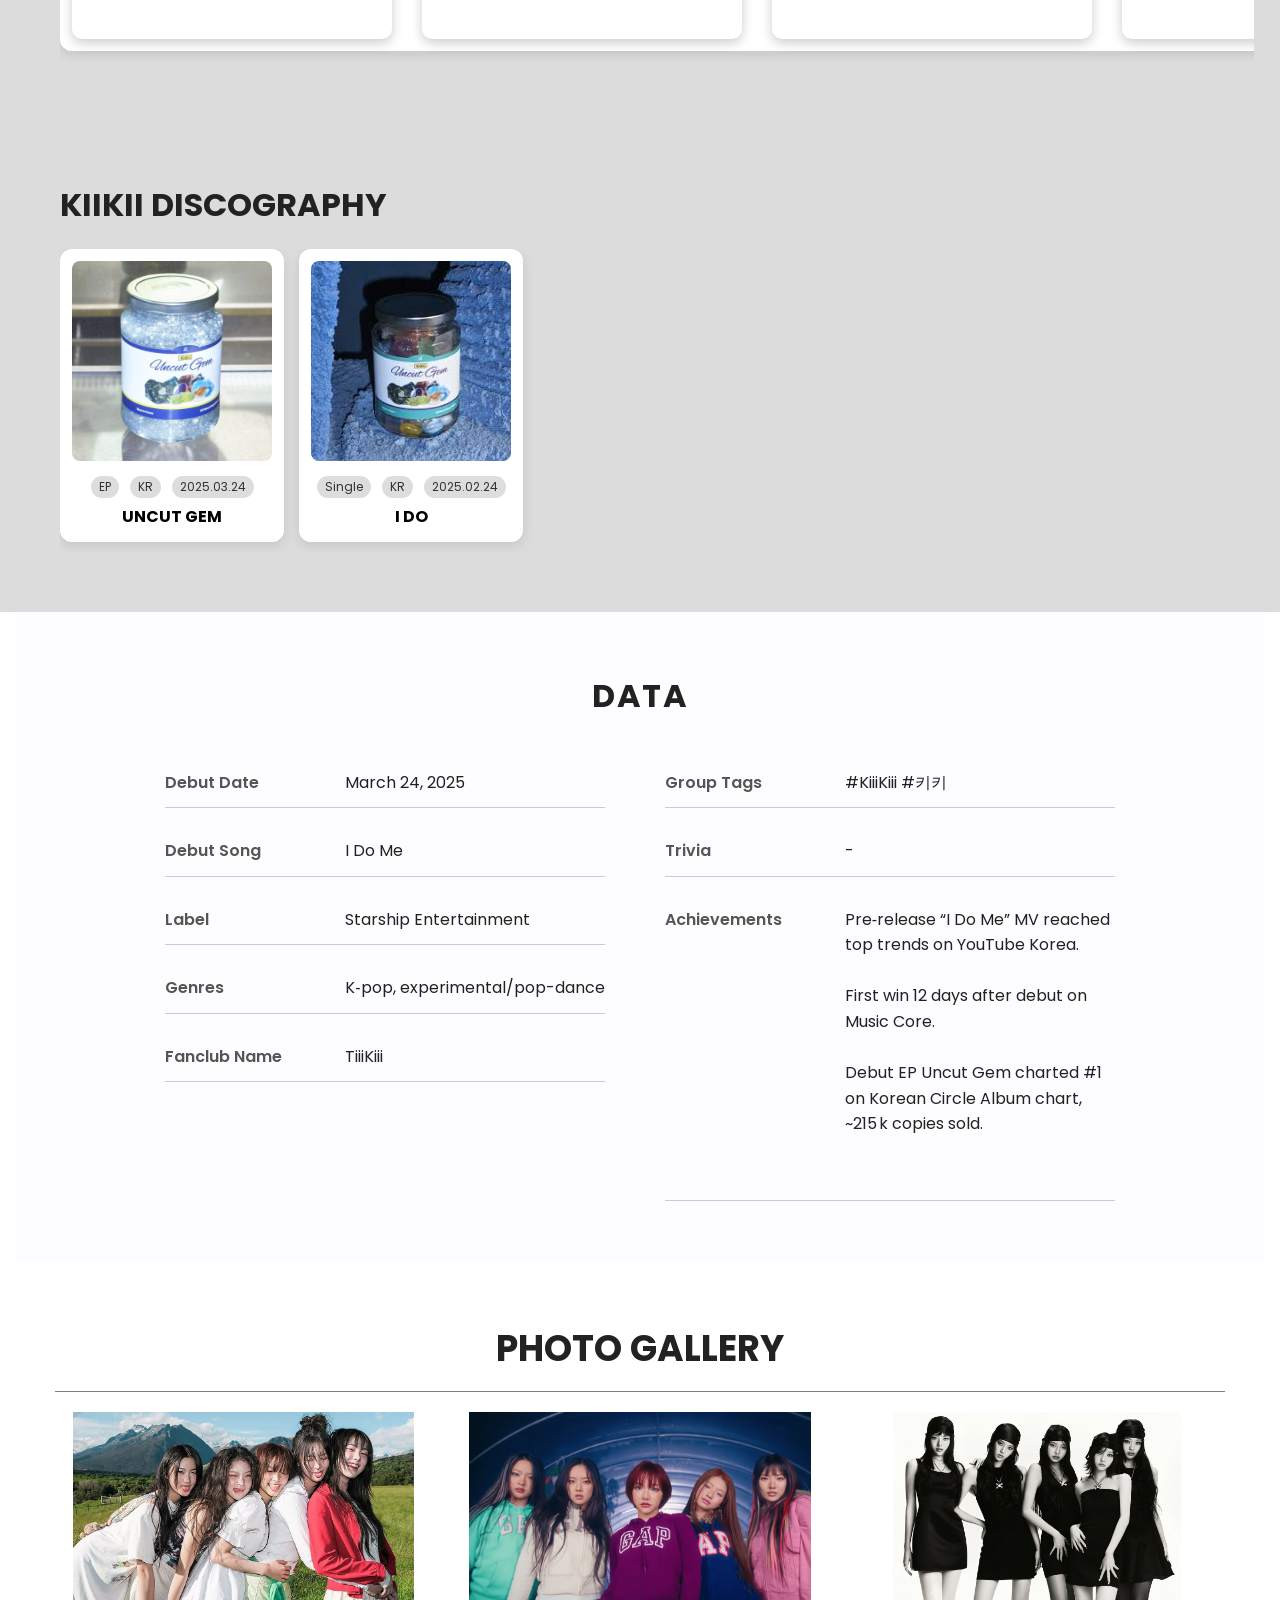
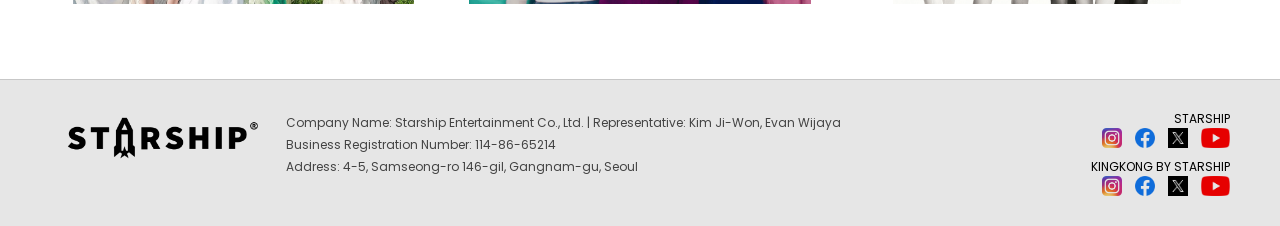
<file: kiiikiiipage.html>
<!DOCTYPE html>
<html>
   <head>
        <meta name="viewport" content="width=device-width, initial-scale=1.0">
        <title>STARSHIP ENTERTAINMENT</title>
        <link rel="icon" type="image/x-icon" href="style/image/icons/jordi.png">
        <link rel="stylesheet" type="text/css" href="style/style.css">
        <link href="https://fonts.googleapis.com/css2?family=Poppins:wght@400;600&display=swap" rel="stylesheet">
    </head>
    <body>
        <div id="artist-splash">
            <div class="artist-splash-logo">
                <img src="style/image/icons/kiikii.jpg" class="splash-logo">
                <div class="enter-arrow" id="enter-arrow">▼</div>
            </div>
        </div>
        <div id="header">
            <a href="index.html"><img src="style/image/icons/Starship_Entertainment_Logo.png" class="logo"></a>
            <div class="hamburger" id="hamburger">
                &#9776;
            </div>
            <nav id="main-nav">
            <ul>
                <li><a href="index.html">Home</a></li>
                <li><a href="about us.html">About Us</a></li>
                <li><a href="artists.html">Artists</a></li>
                <li><a href="audition.html">Audition</a></li>
                <li><a href="contactus.html">Contact Us</a></li>
            </ul>
        </nav>
        </div>  <!-- end header -->

        <div id="content"> <!-- content start -->
            <div class="artist-about">
                <img src="style/image/artists/p_kiiikiii.jpg" alt="kiiikiiipage" class="artist-photo">
                <div class="artist-text">
                    <h2>KiiKii</h2>
                    <div class="black-line"></div>
                    <p>
                        KiiKii is a South Korean girl group formed by Starship Entertainment.
                        They officially debuted on March 24, 2025, with the EP Uncut Gem and the title track "I Do Me"
                    </p>
                    <p>
                        The group consists of five members: Jiyu, Leesol, Sui, Haum, and Kya.
                        Known for their experimental sound, unique visuals, and bold stage presence,
                        KiiKii made a strong impression with their debut, earning their first music show win on Show!
                        Music Core just two weeks later.
                    </p>
                    <p>
                        The name KiiKii combines the Korean onomatopoeia “kiki” (a giggle) with the English word “key”,
                        symbolizing joy and the idea of unlocking one's true self.
                    </p>
                </div>
            </div>
            <div class="rec-video"> <!-- rec video start -->
                <h2>Music Videos</h2>
                <div class="black-line"></div>
                <br>
                <div class="video-grid">
                    <iframe src="https://www.youtube.com/embed/ldRqaysox5w" frameborder="0" allowfullscreen></iframe>
                    <iframe src="https://www.youtube.com/embed/-vFWHUMM8aA" frameborder="0" allowfullscreen></iframe>
                    <iframe src="https://www.youtube.com/embed/teLH6-IY3YY" frameborder="0" allowfullscreen></iframe>
                    <iframe src="https://www.youtube.com/embed/0O1cKedrH3s" frameborder="0" allowfullscreen></iframe>
                    <iframe src="https://www.youtube.com/embed/PGs7brg_ssA" frameborder="0" allowfullscreen></iframe>
                </div>
            </div><!-- end rec-video div -->

            <section class="music-section"> <!-- show section start -->
                <div class="section-header">
                    <h2>KIIKII CONTENT ZONE</h2>
                </div>

                <div class="album-scroll"> <!-- video scroll start -->
                    <div class="album-card no-hover">
                    <div class="video-grid">
                        <iframe src="https://www.youtube.com/embed/Mi2cJ8kNeQ4" frameborder="0" allowfullscreen></iframe>
                        <iframe src="https://www.youtube.com/embed/VY8svvwrK5Y" frameborder="0" allowfullscreen></iframe>
                        <iframe src="https://www.youtube.com/embed/QsE-DGGSoZA" frameborder="0" allowfullscreen></iframe>
                        <iframe src="https://www.youtube.com/embed/ldRqaysox5w" frameborder="0" allowfullscreen></iframe>
                        <iframe src="https://www.youtube.com/embed/-vFWHUMM8aA" frameborder="0" allowfullscreen></iframe>
                        <iframe src="https://www.youtube.com/embed/teLH6-IY3YY" frameborder="0" allowfullscreen></iframe>
                        <iframe src="https://www.youtube.com/embed/0O1cKedrH3s" frameborder="0" allowfullscreen></iframe>
                        <iframe src="https://www.youtube.com/embed/PGs7brg_ssA" frameborder="0" allowfullscreen></iframe>
                    </div>
                    </div>
                </div> <!-- video section end -->
            </section> <!--show section end-->

            <section class="music-section"> <!-- music section start -->
                <div class="section-header">
                    <h2>KIIKII DISCOGRAPHY</h2>
                </div>

                <div class="album-scroll"> <!-- album scroll start -->

                    <a href="https://open.spotify.com/album/08goLajOh9geJzsBalNa2n?si=zYVGDBOTTLOSKgFvZwLWxw" target="_blank" class="album-card">
                        <img src="style/image/album/uncutgem.webp" alt="uncutgem">
                        <div class="album-tags">
                            <span class="tag">EP</span>
                            <span class="tag">KR</span>
                            <span class="tag">2025.03.24</span>
                        </div>
                        <p class="album-title">UNCUT GEM</p>
                    </a>

                    <a href="https://open.spotify.com/album/2w0HCMkBX7IRscliTVByqB?si=sxAppk_DR3u4qGCOG5RKiQ" target="_blank" class="album-card">
                        <img src="style/image/album/idome.jpeg" alt="idome">
                        <div class="album-tags">
                            <span class="tag">Single</span>
                            <span class="tag">KR</span>
                            <span class="tag">2025.02.24</span>
                        </div>
                        <p class="album-title">I DO</p>
                    </a>
                </div> <!-- album section end -->
            </section> <!--music section end-->

            <section class="idol-data">
                <h2>DATA</h2>
                <div class="data-grid">
                    <!-- bagian kiri -->
                    <div class="data-left">
                        <div class="data-row"><span>Debut Date</span><span>March 24, 2025</span></div>
                        <div class="data-row"><span>Debut Song</span><span>I Do Me</span></div>
                        <div class="data-row"><span>Label</span><span>Starship Entertainment</span></div>
                        <div class="data-row"><span>Genres</span><span>K‑pop, experimental/pop-dance</span></div>
                        <div class="data-row"><span>Fanclub Name</span><span>TiiiKiii</span></div>
                    </div>
                    <!-- bagian kanan -->
                     <div class="data-right">
                        <div class="data-row"><span>Group Tags</span><span>#KiiiKiii #키키</span></div>
                        <div class="data-row">
                            <span>Trivia</span>
                            <span>-</span>
                        </div>
                        <div class="data-row"><span>Achievements</span>
                            <span>Pre‑release “I Do Me” MV reached top trends on YouTube Korea.<br>
First win 12 days after debut on Music Core.<br>
Debut EP Uncut Gem charted #1 on Korean Circle Album chart, ~215 k copies sold.<br>
                            </span>
                        </div>
                     </div>
                </div>
            </section>

            <section class="gallery">
                <h2>PHOTO GALLERY</h2>
                <div class="black-line"></div>
                <div class="gallery-grid">
                    <img src="style/image/artist gallery/kiikii1.jpg" alt="kiikii1">
                    <img src="style/image/artist gallery/kiikii2.png" alt="kiikii2">
                    <img src="style/image/artist gallery/kiikii3.webp" alt="kiikii3">
                </div>
            </section>
        </div> <!-- end content div -->

        <footer id="footer">
        <div class="footer-container">
            <div class="footer-left">
                <a href="index.html"><img src="style/image/icons/Starship_Entertainment_Logo.png" alt="Starship_Entertainment_Logo" class="footer-logo"></a>
                <div class="footer-info">
                <p>Company Name: Starship Entertainment Co., Ltd. | Representative: Kim Ji-Won, Evan Wijaya</p>
                <p>Business Registration Number: 114-86-65214</p>
                <p>Address: 4-5, Samseong-ro 146-gil, Gangnam-gu, Seoul</p>
                </div>
            </div> <!-- end footer-left -->

            <div class="footer-right">
                <div class="social-group">
                    <p>STARSHIP</p>
                    <div class="icons">
                        <a href="https://www.instagram.com/officialstarship/#" target="_blank"><img src="style/image/icons/ig.png"></a>
                        <a href="https://www.facebook.com/officialstarship" target="_blank"><img src="style/image/icons/fb.png"></a>
                        <a href="https://x.com/STARSHIPent" target="_blank"><img src="style/image/icons/xx.avif"></a>
                        <a href="https://www.youtube.com/user/starshipTV" target="_blank"><img src="style/image/icons/yt.png"></a>
                    </div>
                </div>

                <div class="social-group">
                    <p>KINGKONG BY STARSHIP</p>
                    <div class="icons">
                        <a href="https://www.instagram.com/officialstarship/#" target="_blank"><img src="style/image/icons/ig.png"></a>
                        <a href="https://www.facebook.com/officialstarship" target="_blank"><img src="style/image/icons/fb.png"></a>
                        <a href="https://x.com/STARSHIPent" target="_blank"><img src="style/image/icons/xx.avif"></a>
                        <a href="https://www.youtube.com/user/starshipTV" target="_blank"><img src="style/image/icons/yt.png"></a>
                    </div>
                </div>
            </div> <!-- end footer-right -->
        </div> <!-- end footer-container -->
    </footer> <!-- end footer -->
    <button id="scrollTopBtn" title="Back to Top">↑</button>
    <script src="style/animation.js" defer></script>
    </body>
</html>
</file>
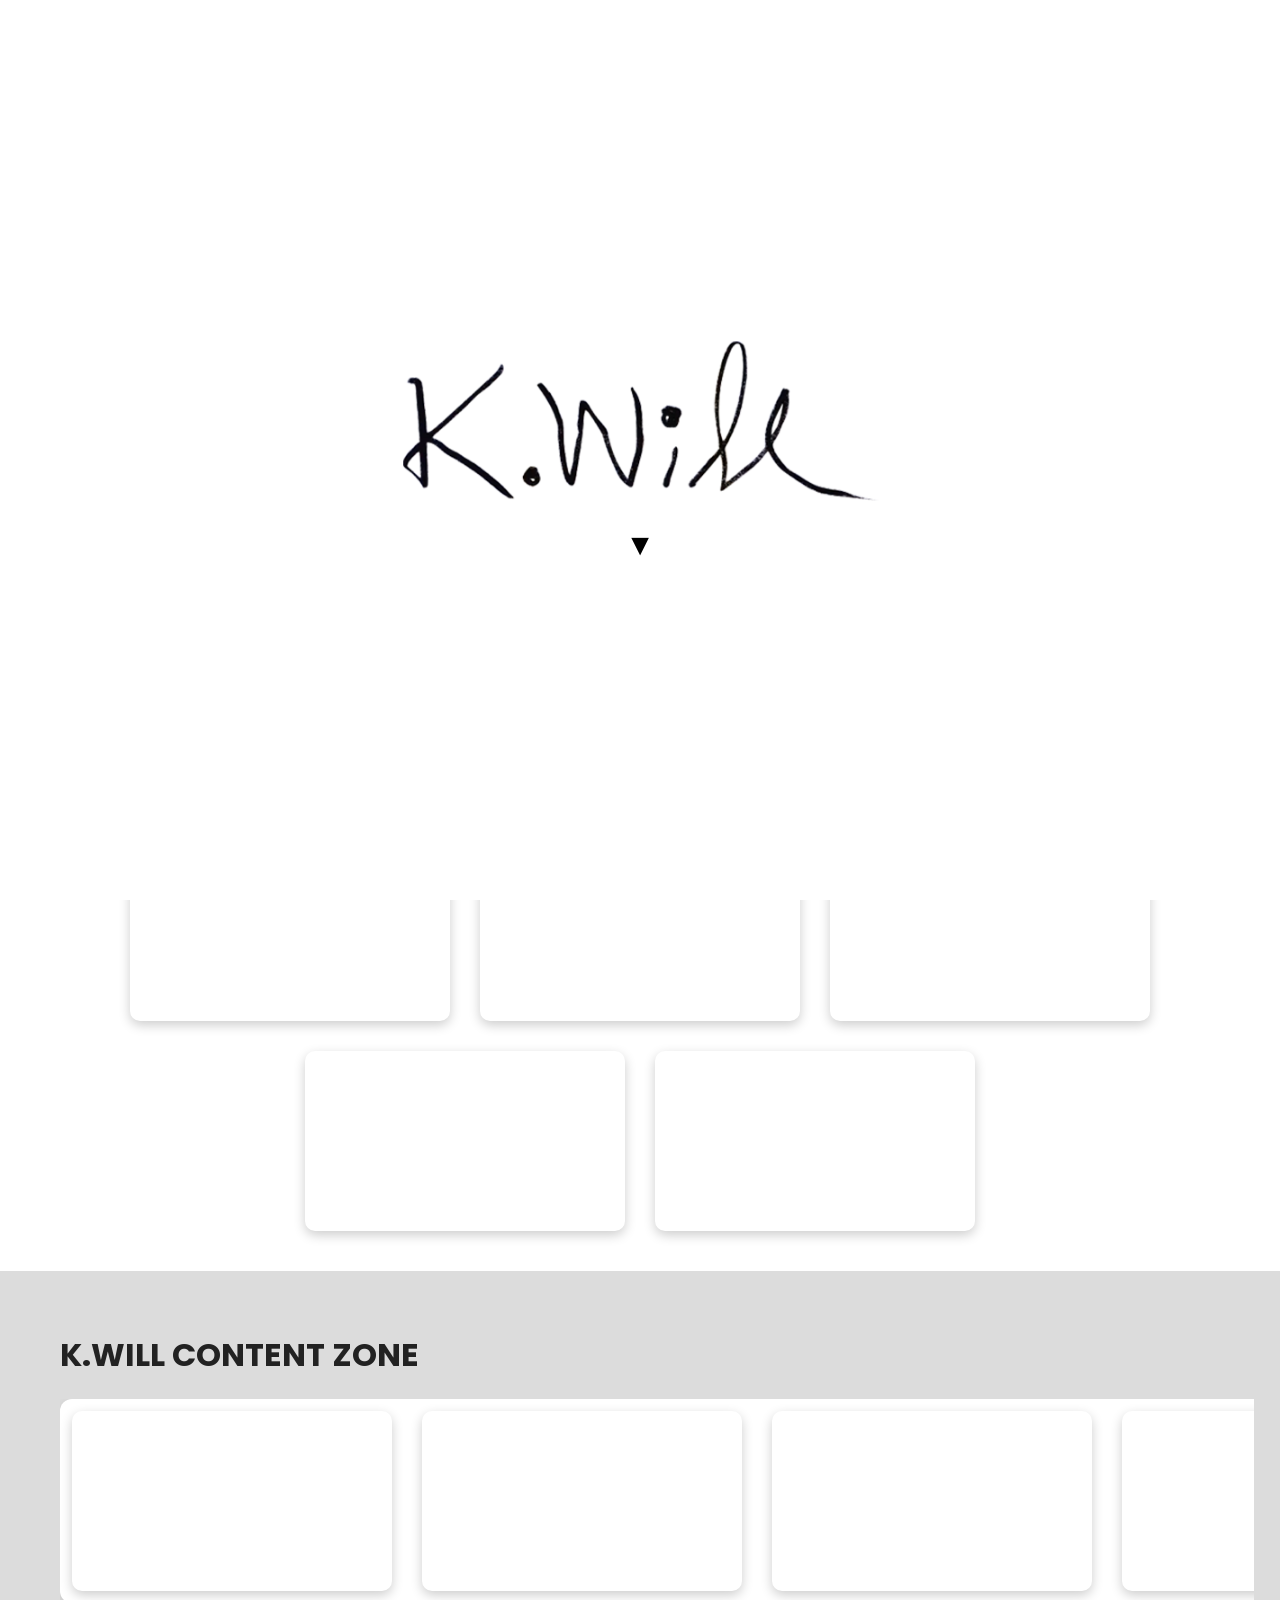
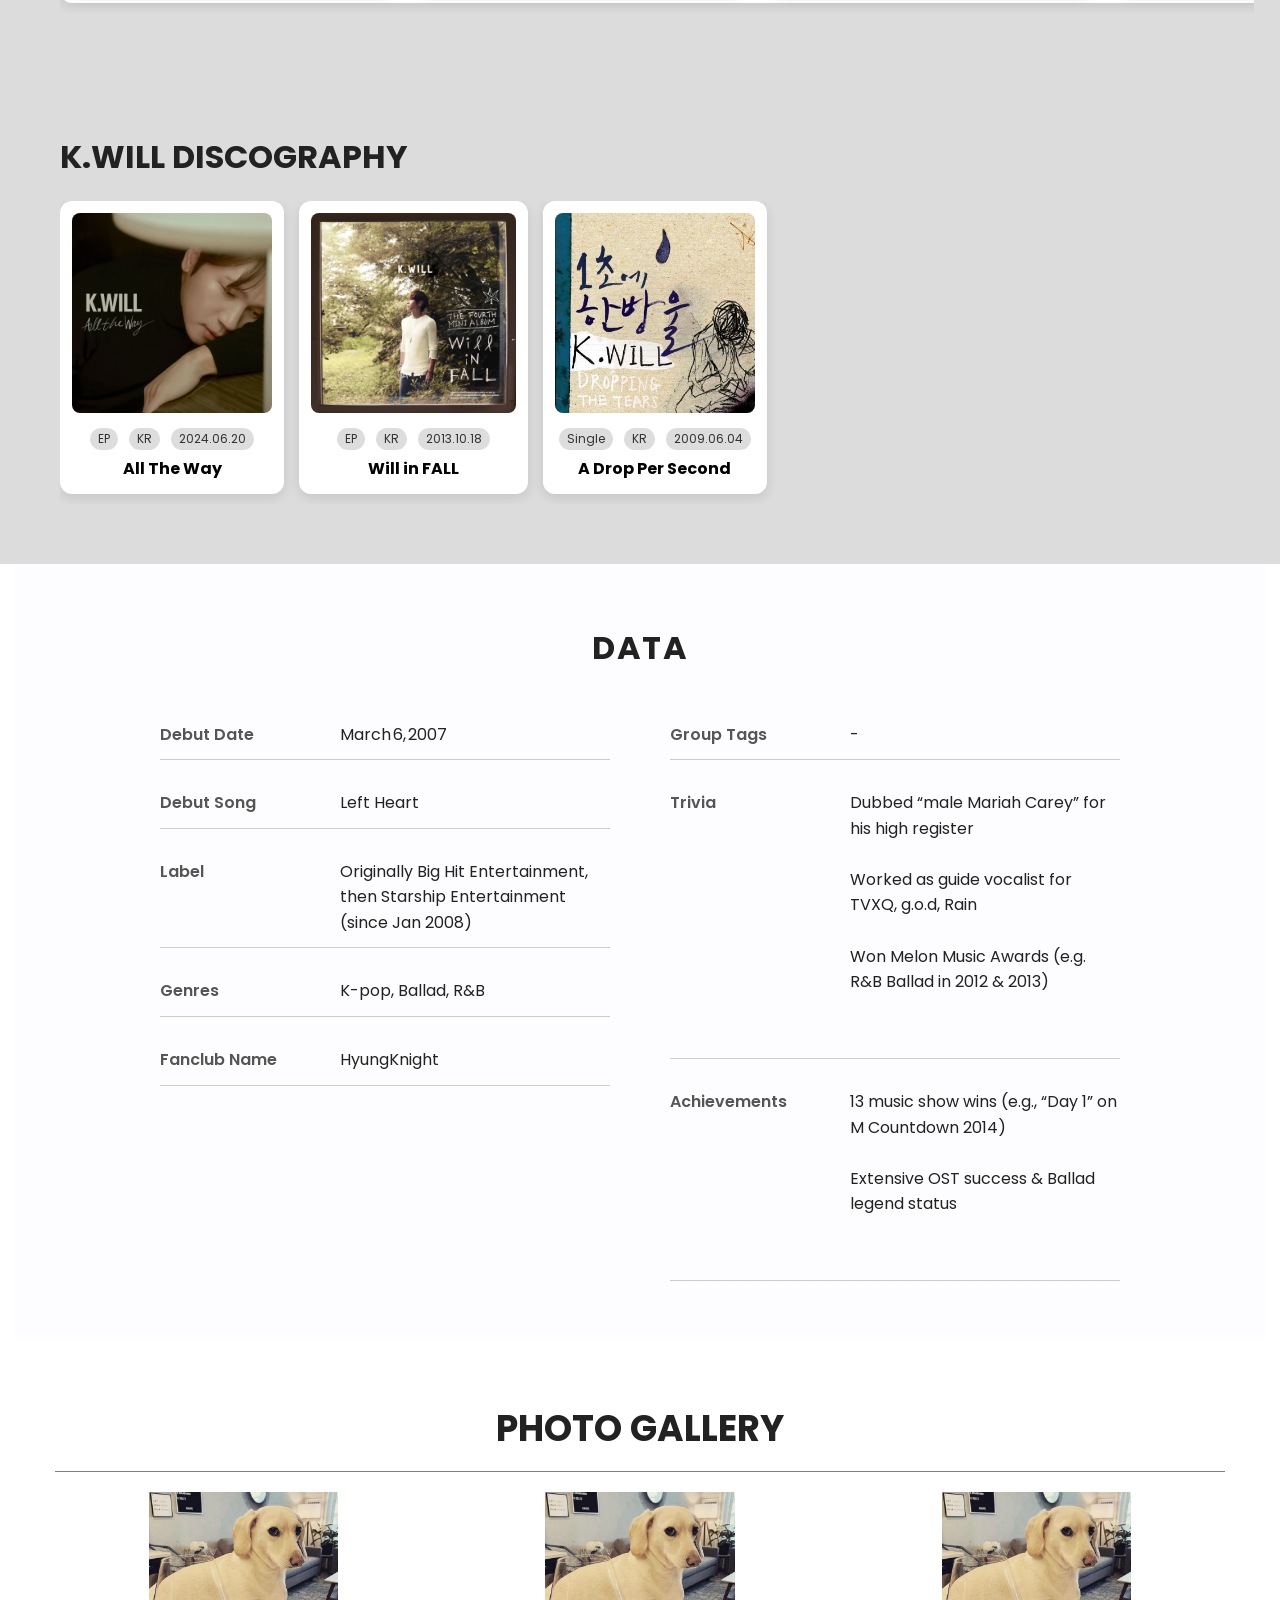
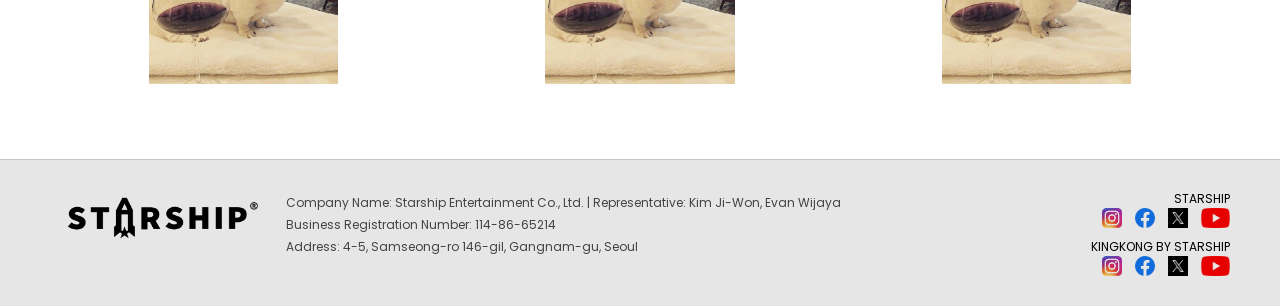
<file: kwillpage.html>
<!DOCTYPE html>
<html>
   <head>
        <meta name="viewport" content="width=device-width, initial-scale=1.0">
        <title>STARSHIP ENTERTAINMENT</title>
        <link rel="icon" type="image/x-icon" href="style/image/icons/jordi.png">
        <link rel="stylesheet" type="text/css" href="style/style.css">
        <link href="https://fonts.googleapis.com/css2?family=Poppins:wght@400;600&display=swap" rel="stylesheet">
    </head>
    <body>
        <div id="artist-splash">
            <div class="artist-splash-logo">
                <img src="style/image/icons/kwill.png" class="splash-logo" style="width: 90%;">
                <div class="enter-arrow" id="enter-arrow">▼</div>
            </div>
        </div>
        <div id="header">
            <a href="index.html"><img src="style/image/icons/Starship_Entertainment_Logo.png" class="logo"></a>
            <div class="hamburger" id="hamburger">
                &#9776;
            </div>
            <nav id="main-nav">
            <ul>
                <li><a href="index.html">Home</a></li>
                <li><a href="about us.html">About Us</a></li>
                <li><a href="artists.html">Artists</a></li>
                <li><a href="audition.html">Audition</a></li>
                <li><a href="contactus.html">Contact Us</a></li>
            </ul>
        </nav>
        </div>  <!-- end header -->

        <div id="content"> <!-- content start -->
            <div class="artist-about">
                <img src="style/image/artists/p_kwill.jpg" alt="p_kwill" class="artist-photo">
                <div class="artist-text">
                    <h2>K.Will</h2>
                    <div class="black-line"></div>
                    <p>
                        K.Will (real name Kim Hyung-soo) is a South Korean ballad singer under Starship Entertainment.
                        He officially debuted on March 6, 2007, with the studio album Left Heart and its title track “Left Heart,”
                        produced by Park Jin-young.
                    </p>
                    <p>
                        Known for his emotive ballads and frequent OST appearances, 
                        K.Will earned acclaim with hits like “Love 119,” “I Need You,” 
                        “Please Don’t…,” “Talk Love,” and “Beautiful Moment”.
                        He initially trained under Bang Si-hyuk and even worked as a guide vocalist for major artists before debut.
                    </p>
                </div>
            </div>
            <div class="rec-video"> <!-- rec video start -->
                <h2>Music Videos</h2>
                <div class="black-line"></div>
                <br>
                <div class="video-grid">
                    <iframe src="https://www.youtube.com/embed/ldRqaysox5w" frameborder="0" allowfullscreen></iframe>
                    <iframe src="https://www.youtube.com/embed/-vFWHUMM8aA" frameborder="0" allowfullscreen></iframe>
                    <iframe src="https://www.youtube.com/embed/teLH6-IY3YY" frameborder="0" allowfullscreen></iframe>
                    <iframe src="https://www.youtube.com/embed/0O1cKedrH3s" frameborder="0" allowfullscreen></iframe>
                    <iframe src="https://www.youtube.com/embed/PGs7brg_ssA" frameborder="0" allowfullscreen></iframe>
                </div>
            </div><!-- end rec-video div -->

            <section class="music-section"> <!-- show section start -->
                <div class="section-header">
                    <h2>K.WILL CONTENT ZONE</h2>
                </div>

                <div class="album-scroll"> <!-- video scroll start -->
                    <div class="album-card no-hover">
                    <div class="video-grid">
                        <iframe src="https://www.youtube.com/embed/Mi2cJ8kNeQ4" frameborder="0" allowfullscreen></iframe>
                        <iframe src="https://www.youtube.com/embed/VY8svvwrK5Y" frameborder="0" allowfullscreen></iframe>
                        <iframe src="https://www.youtube.com/embed/QsE-DGGSoZA" frameborder="0" allowfullscreen></iframe>
                        <iframe src="https://www.youtube.com/embed/ldRqaysox5w" frameborder="0" allowfullscreen></iframe>
                        <iframe src="https://www.youtube.com/embed/-vFWHUMM8aA" frameborder="0" allowfullscreen></iframe>
                        <iframe src="https://www.youtube.com/embed/teLH6-IY3YY" frameborder="0" allowfullscreen></iframe>
                        <iframe src="https://www.youtube.com/embed/0O1cKedrH3s" frameborder="0" allowfullscreen></iframe>
                        <iframe src="https://www.youtube.com/embed/PGs7brg_ssA" frameborder="0" allowfullscreen></iframe>
                    </div>
                    </div>
                </div> <!-- video section end -->
            </section> <!--show section end-->

            <section class="music-section"> <!-- music section start -->
                <div class="section-header">
                    <h2>K.WILL DISCOGRAPHY</h2>
                </div>

                <div class="album-scroll"> <!-- album scroll start -->

                    <a href="https://open.spotify.com/album/1s3QsCUiHLP0kbKUulGUMc?si=GngzZ-WKRoOrM04yQItABQ" target="_blank" class="album-card">
                        <img src="style/image/album/alltheway.webp" alt="alltheway">
                        <div class="album-tags">
                            <span class="tag">EP</span>
                            <span class="tag">KR</span>
                            <span class="tag">2024.06.20</span>
                        </div>
                        <p class="album-title">All The Way</p>
                    </a>

                    <a href="https://open.spotify.com/album/0zTnt5jVnRUOaBEu1hqSYs?si=uSRWK4XyQTSjKvDEKoB5Tg" target="_blank" class="album-card">
                        <img src="style/image/album/willinfall.webp" alt="willinfall">
                        <div class="album-tags">
                            <span class="tag">EP</span>
                            <span class="tag">KR</span>
                            <span class="tag">2013.10.18</span>
                        </div>
                        <p class="album-title">Will in FALL</p>
                    </a>

                    <a href="https://open.spotify.com/album/2w0HCMkBX7IRscliTVByqB?si=sxAppk_DR3u4qGCOG5RKiQ" target="_blank" class="album-card">
                        <img src="style/image/album/adrop.webp" alt="adrop">
                        <div class="album-tags">
                            <span class="tag">Single</span>
                            <span class="tag">KR</span>
                            <span class="tag">2009.06.04</span>
                        </div>
                        <p class="album-title">A Drop Per Second</p>
                    </a>
                </div> <!-- album section end -->
            </section> <!--music section end-->

            <section class="idol-data">
                <h2>DATA</h2>
                <div class="data-grid">
                    <!-- bagian kiri -->
                    <div class="data-left">
                        <div class="data-row"><span>Debut Date</span><span>March 6, 2007</span></div>
                        <div class="data-row"><span>Debut Song</span><span>Left Heart</span></div>
                        <div class="data-row"><span>Label</span><span>Originally Big Hit Entertainment, then Starship Entertainment (since Jan 2008)</span></div>
                        <div class="data-row"><span>Genres</span><span>K-pop, Ballad, R&B</span></div>
                        <div class="data-row"><span>Fanclub Name</span><span>HyungKnight</span></div>
                    </div>
                    <!-- bagian kanan -->
                     <div class="data-right">
                        <div class="data-row"><span>Group Tags</span><span>-</span></div>
                        <div class="data-row">
                            <span>Trivia</span>
                            <span>Dubbed “male Mariah Carey” for his high register

Worked as guide vocalist for TVXQ, g.o.d, Rain<br>
Won Melon Music Awards (e.g. R&B Ballad in 2012 & 2013)<br>
                            </span>
                        </div>
                        <div class="data-row"><span>Achievements</span>
                            <span>13 music show wins (e.g., “Day 1” on M Countdown 2014)<br>
Extensive OST success & Ballad legend status<br>
                            </span>
                        </div>
                     </div>
                </div>
            </section>

            <section class="gallery">
                <h2>PHOTO GALLERY</h2>
                <div class="black-line"></div>
                <div class="gallery-grid">
                    <img src="style/image/dawg.jpg" alt="dawg">
                    <img src="style/image/dawg.jpg" alt="dawg">
                    <img src="style/image/dawg.jpg" alt="dawg">
                </div>
            </section>
        </div> <!-- end content div -->

        <footer id="footer">
        <div class="footer-container">
            <div class="footer-left">
                <a href="index.html"><img src="style/image/icons/Starship_Entertainment_Logo.png" alt="Starship_Entertainment_Logo" class="footer-logo"></a>
                <div class="footer-info">
                <p>Company Name: Starship Entertainment Co., Ltd. | Representative: Kim Ji-Won, Evan Wijaya</p>
                <p>Business Registration Number: 114-86-65214</p>
                <p>Address: 4-5, Samseong-ro 146-gil, Gangnam-gu, Seoul</p>
                </div>
            </div> <!-- end footer-left -->

            <div class="footer-right">
                <div class="social-group">
                    <p>STARSHIP</p>
                    <div class="icons">
                        <a href="https://www.instagram.com/officialstarship/#" target="_blank"><img src="style/image/icons/ig.png"></a>
                        <a href="https://www.facebook.com/officialstarship" target="_blank"><img src="style/image/icons/fb.png"></a>
                        <a href="https://x.com/STARSHIPent" target="_blank"><img src="style/image/icons/xx.avif"></a>
                        <a href="https://www.youtube.com/user/starshipTV" target="_blank"><img src="style/image/icons/yt.png"></a>
                    </div>
                </div>

                <div class="social-group">
                    <p>KINGKONG BY STARSHIP</p>
                    <div class="icons">
                        <a href="https://www.instagram.com/officialstarship/#" target="_blank"><img src="style/image/icons/ig.png"></a>
                        <a href="https://www.facebook.com/officialstarship" target="_blank"><img src="style/image/icons/fb.png"></a>
                        <a href="https://x.com/STARSHIPent" target="_blank"><img src="style/image/icons/xx.avif"></a>
                        <a href="https://www.youtube.com/user/starshipTV" target="_blank"><img src="style/image/icons/yt.png"></a>
                    </div>
                </div>
            </div> <!-- end footer-right -->
        </div> <!-- end footer-container -->
    </footer> <!-- end footer -->
    <button id="scrollTopBtn" title="Back to Top">↑</button>
    <script src="style/animation.js" defer></script>
    </body>
</html>
</file>
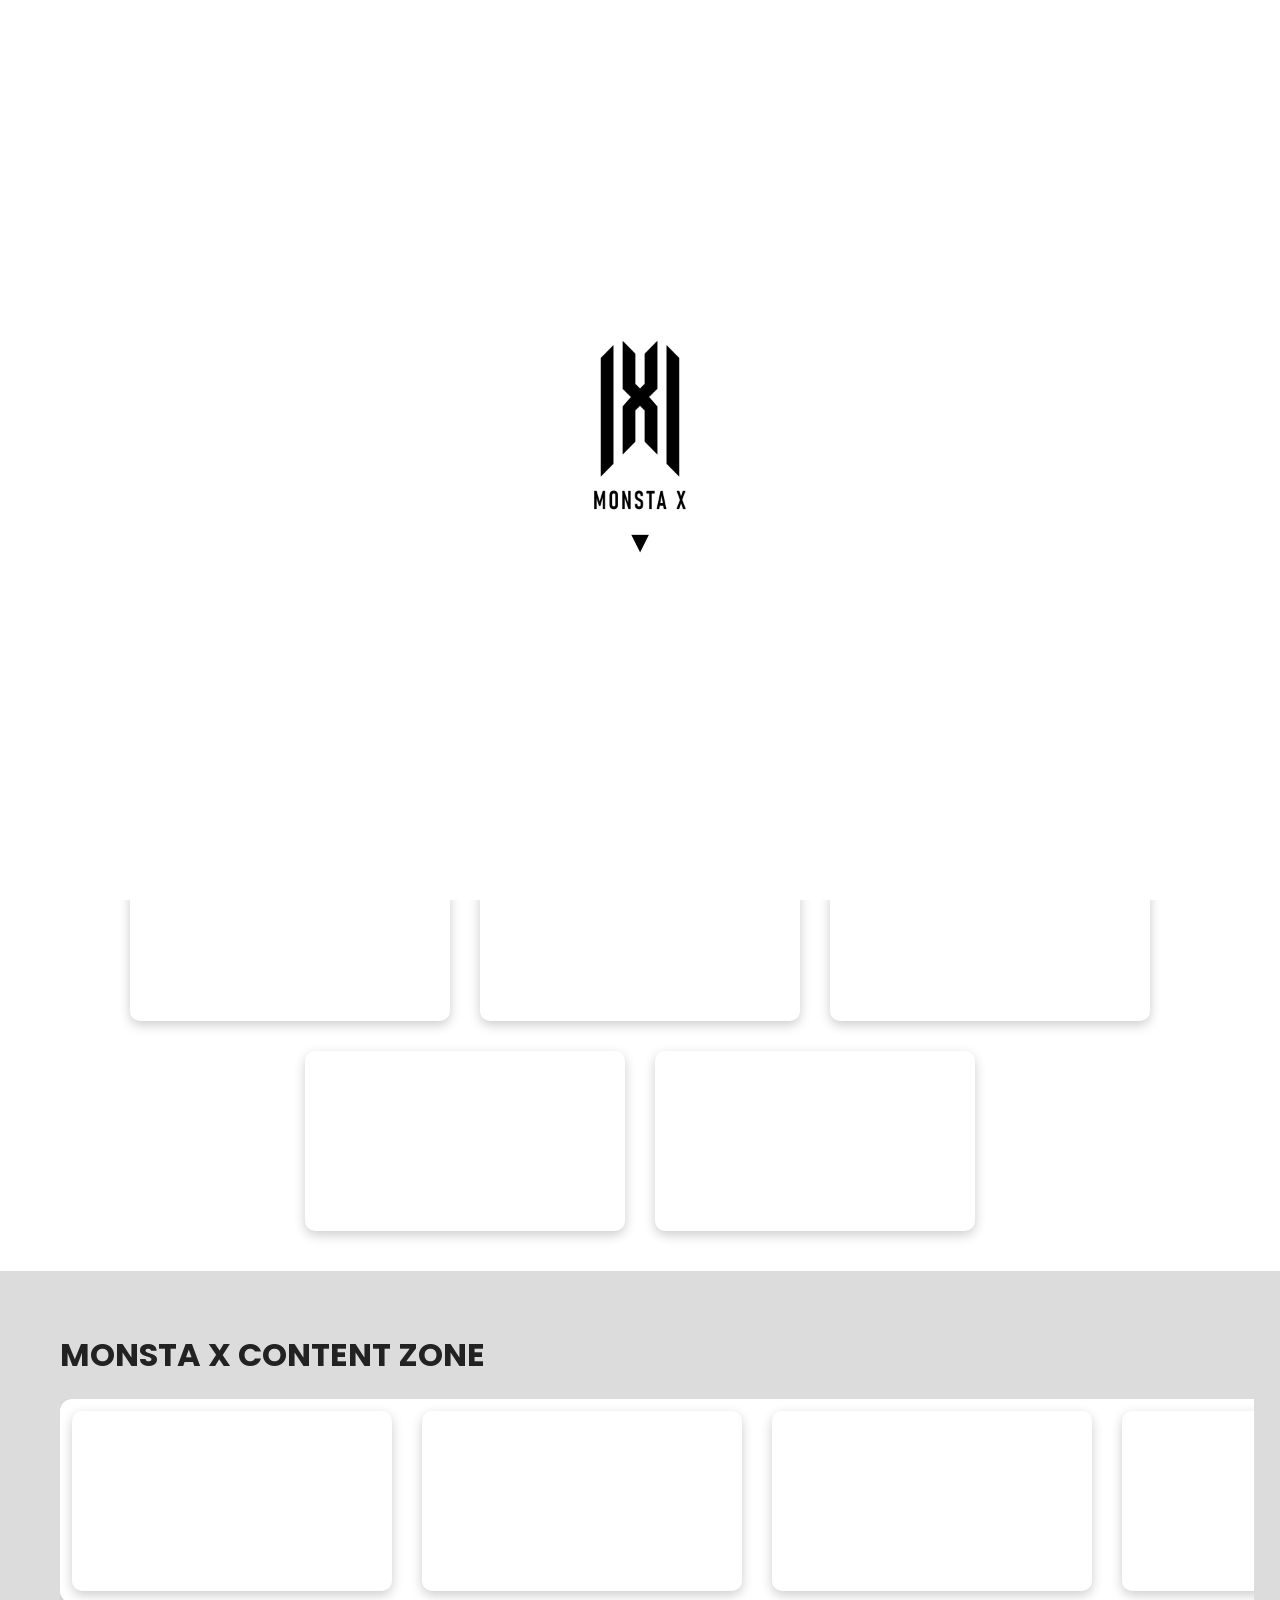
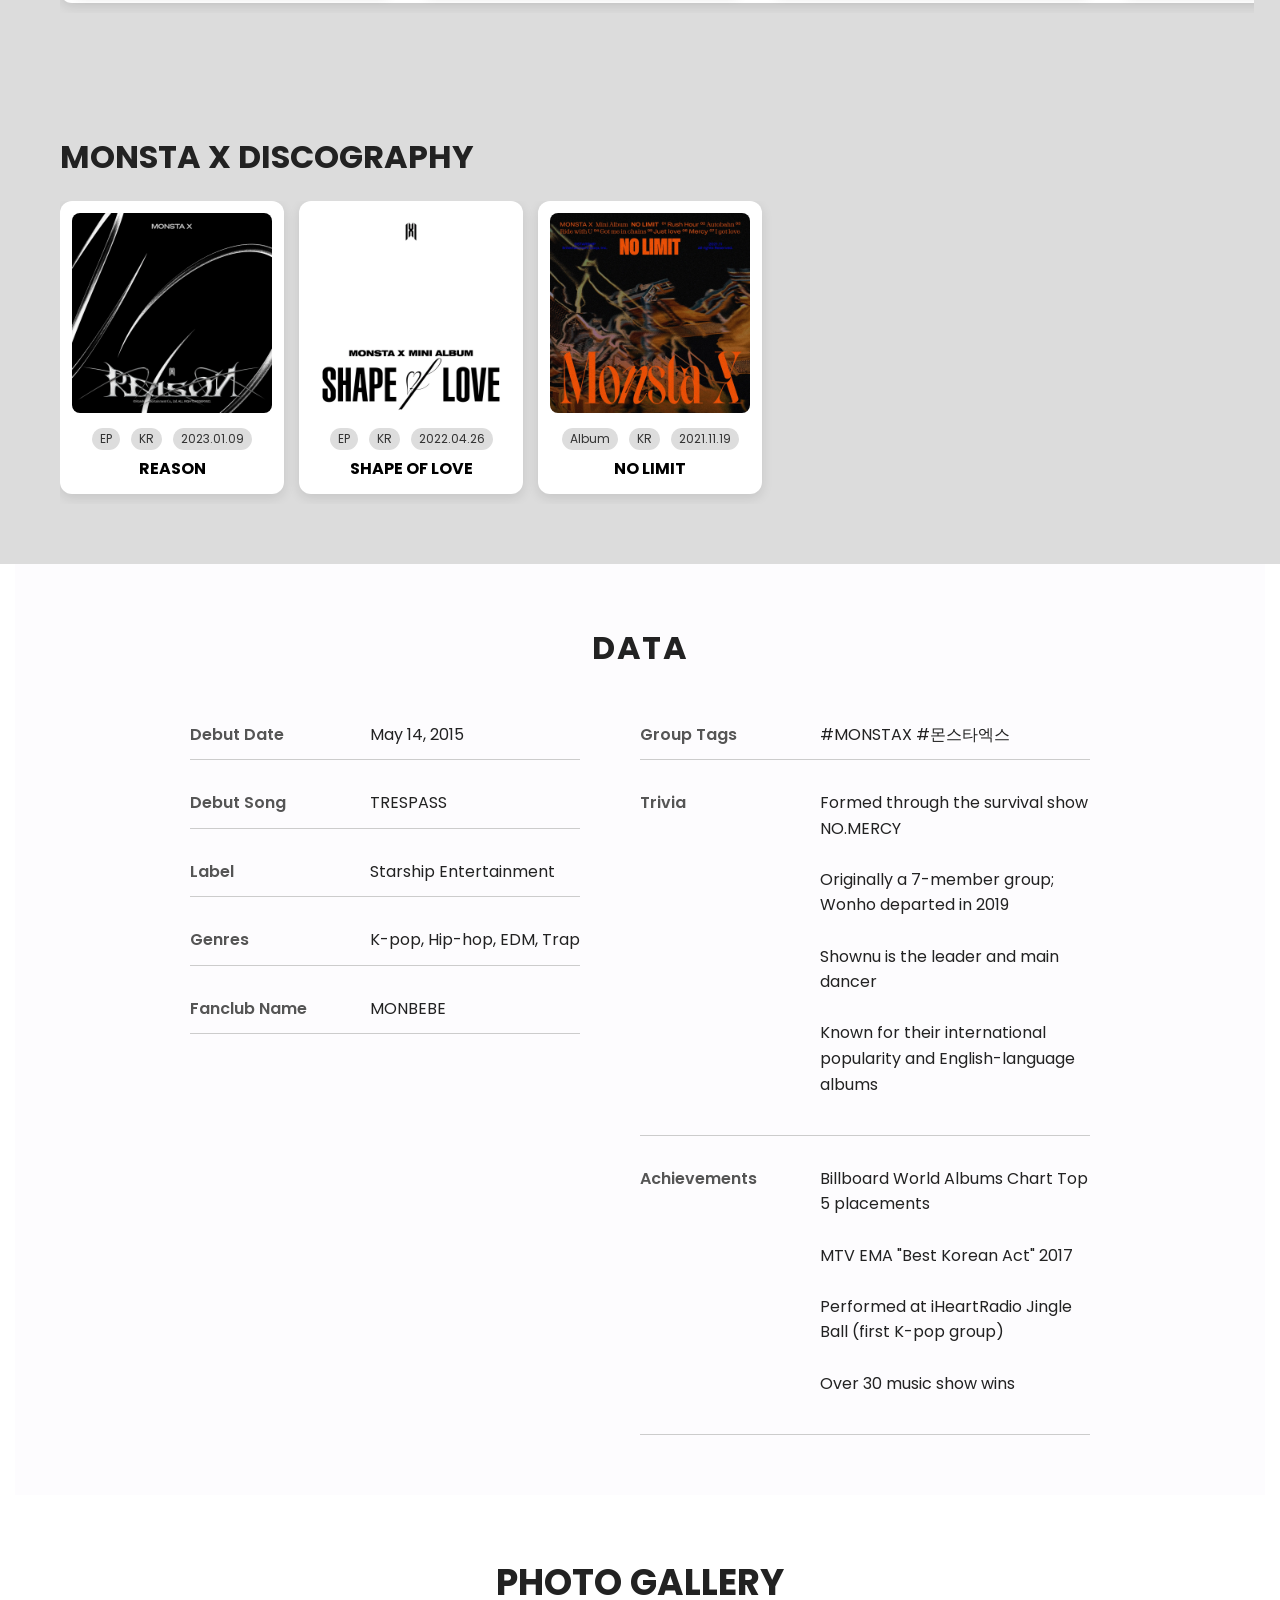
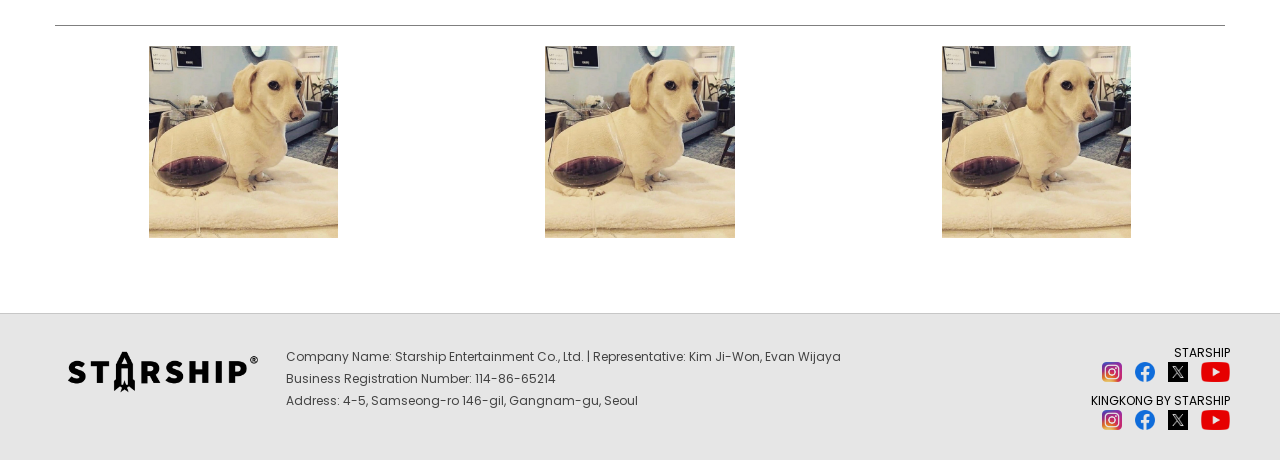
<file: monstaxpage.html>
<!DOCTYPE html>
<html>
   <head>
        <meta name="viewport" content="width=device-width, initial-scale=1.0">
        <title>STARSHIP ENTERTAINMENT</title>
        <link rel="icon" type="image/x-icon" href="style/image/icons/jordi.png">
        <link rel="stylesheet" type="text/css" href="style/style.css">
        <link href="https://fonts.googleapis.com/css2?family=Poppins:wght@400;600&display=swap" rel="stylesheet">
    </head>
    <body>
        <div id="artist-splash">
            <div class="artist-splash-logo">
                <img src="style/image/icons/monstax.png" width="25%" class="splash-logo mx-logo">
                <div class="enter-arrow" id="enter-arrow">▼</div>
            </div>
        </div>
        <div id="header">
            <a href="index.html"><img src="style/image/icons/Starship_Entertainment_Logo.png" class="logo"></a>
            <div class="hamburger" id="hamburger">
                &#9776;
            </div>
            <nav id="main-nav">
            <ul>
                <li><a href="index.html">Home</a></li>
                <li><a href="about us.html">About Us</a></li>
                <li><a href="artists.html">Artists</a></li>
                <li><a href="audition.html">Audition</a></li>
                <li><a href="contactus.html">Contact Us</a></li>
            </ul>
        </nav>
        </div>  <!-- end header -->

        <div id="content"> <!-- content start -->
            <div class="artist-about">
                <img src="style/image/artists/p_monstax.jpg" alt="p_monstax" class="artist-photo">
                <div class="artist-text">
                    <h2>MONSTA X</h2>
                <div class="black-line"></div>
                    <p>
                        MONSTA X is a South Korean boy group formed by Starship Entertainment through the survival show *NO.MERCY*.
                        They officially debuted on May 14, 2015, with the EP *TRESPASS* and its title track of the same name.
                    </p>
                    <p>
                        Known for their intense performances, powerful choreography, and EDM-hip-hop infused tracks,
                        MONSTA X rose to fame with hits like “HERO,” “DRAMARAMA,” “Shoot Out,” “Follow,” and “Love Killa.”
                        They also achieved global recognition, becoming one of the few K-pop boy groups to tour extensively in the U.S.
                    </p>

                </div>
            </div>
            <div class="rec-video"> <!-- rec video start -->
                <h2>Music Videos</h2>
                <div class="black-line"></div>
                <br>
                <div class="video-grid">
                    <iframe src="https://www.youtube.com/embed/ldRqaysox5w" frameborder="0" allowfullscreen></iframe>
                    <iframe src="https://www.youtube.com/embed/-vFWHUMM8aA" frameborder="0" allowfullscreen></iframe>
                    <iframe src="https://www.youtube.com/embed/teLH6-IY3YY" frameborder="0" allowfullscreen></iframe>
                    <iframe src="https://www.youtube.com/embed/0O1cKedrH3s" frameborder="0" allowfullscreen></iframe>
                    <iframe src="https://www.youtube.com/embed/PGs7brg_ssA" frameborder="0" allowfullscreen></iframe>
                </div>
            </div><!-- end rec-video div -->

            <section class="music-section"> <!-- show section start -->
                <div class="section-header">
                    <h2>MONSTA X CONTENT ZONE</h2>
                </div>

                <div class="album-scroll"> <!-- video scroll start -->
                    <div class="album-card no-hover">
                    <div class="video-grid">
                        <iframe src="https://www.youtube.com/embed/Mi2cJ8kNeQ4" frameborder="0" allowfullscreen></iframe>
                        <iframe src="https://www.youtube.com/embed/VY8svvwrK5Y" frameborder="0" allowfullscreen></iframe>
                        <iframe src="https://www.youtube.com/embed/QsE-DGGSoZA" frameborder="0" allowfullscreen></iframe>
                        <iframe src="https://www.youtube.com/embed/ldRqaysox5w" frameborder="0" allowfullscreen></iframe>
                        <iframe src="https://www.youtube.com/embed/-vFWHUMM8aA" frameborder="0" allowfullscreen></iframe>
                        <iframe src="https://www.youtube.com/embed/teLH6-IY3YY" frameborder="0" allowfullscreen></iframe>
                        <iframe src="https://www.youtube.com/embed/0O1cKedrH3s" frameborder="0" allowfullscreen></iframe>
                        <iframe src="https://www.youtube.com/embed/PGs7brg_ssA" frameborder="0" allowfullscreen></iframe>
                    </div>
                    </div>
                </div> <!-- video section end -->
            </section> <!--show section end-->

            <section class="music-section"> <!-- music section start -->
                <div class="section-header">
                    <h2>MONSTA X DISCOGRAPHY</h2>
                </div>

                <div class="album-scroll"> <!-- album scroll start -->

                    <a href="https://open.spotify.com/album/5evr2BAxQmxyF8dZyaezzS?si=u6dRlAB1QM6eviQZOose_g" target="_blank" class="album-card">
                        <img src="style/image/album/reason.webp" alt="reason">
                        <div class="album-tags">
                            <span class="tag">EP</span>
                            <span class="tag">KR</span>
                            <span class="tag">2023.01.09</span>
                        </div>
                        <p class="album-title">REASON</p>
                    </a>

                    <a href="https://open.spotify.com/album/7KncCixIi7xhPSYBHGMm3q?si=ZItfwH1cTEqXDpwFL4oD2Q" target="_blank" class="album-card">
                        <img src="style/image/album/shapeoflove.webp" alt="shapeoflove">
                        <div class="album-tags">
                            <span class="tag">EP</span>
                            <span class="tag">KR</span>
                            <span class="tag">2022.04.26</span>
                        </div>
                        <p class="album-title">SHAPE OF LOVE</p>
                    </a>

                    <a href="https://open.spotify.com/album/1LZMbVQYkhpgVixUv0q7cP?si=23ojKgvSSpOzsiCHUHymKA" target="_blank" class="album-card">
                        <img src="style/image/album/nolimit.webp" alt="nolimit">
                        <div class="album-tags">
                            <span class="tag">Album</span>
                            <span class="tag">KR</span>
                            <span class="tag">2021.11.19</span>
                        </div>
                        <p class="album-title">NO LIMIT</p>
                    </a>
                </div> <!-- album section end -->
            </section> <!--music section end-->

            <section class="idol-data">
    <h2>DATA</h2>
    <div class="data-grid">
        <!-- bagian kiri -->
        <div class="data-left">
            <div class="data-row"><span>Debut Date</span><span>May 14, 2015</span></div>
            <div class="data-row"><span>Debut Song</span><span>TRESPASS</span></div>
            <div class="data-row"><span>Label</span><span>Starship Entertainment</span></div>
            <div class="data-row"><span>Genres</span><span>K-pop, Hip-hop, EDM, Trap</span></div>
            <div class="data-row"><span>Fanclub Name</span><span>MONBEBE</span></div>
        </div>
        <!-- bagian kanan -->
        <div class="data-right">
            <div class="data-row"><span>Group Tags</span><span>#MONSTAX #몬스타엑스</span></div>
            <div class="data-row">
                <span>Trivia</span>
                <span>Formed through the survival show NO.MERCY<br>
Originally a 7-member group; Wonho departed in 2019<br>
Shownu is the leader and main dancer<br>
Known for their international popularity and English-language albums
                </span>
            </div>
            <div class="data-row"><span>Achievements</span>
                <span>Billboard World Albums Chart Top 5 placements<br>
MTV EMA "Best Korean Act" 2017<br>
Performed at iHeartRadio Jingle Ball (first K-pop group)<br>
Over 30 music show wins
                </span>
            </div>
        </div>
    </div>
</section>


            <section class="gallery">
                <h2>PHOTO GALLERY</h2>
                <div class="black-line"></div>
                <div class="gallery-grid">
                    <img src="style/image/dawg.jpg" alt="dawg">
                    <img src="style/image/dawg.jpg" alt="dawg">
                    <img src="style/image/dawg.jpg" alt="dawg">
                </div>
            </section>
        </div> <!-- end content div -->

        <footer id="footer">
        <div class="footer-container">
            <div class="footer-left">
                <a href="index.html"><img src="style/image/icons/Starship_Entertainment_Logo.png" alt="Starship_Entertainment_Logo" class="footer-logo"></a>
                <div class="footer-info">
                <p>Company Name: Starship Entertainment Co., Ltd. | Representative: Kim Ji-Won, Evan Wijaya</p>
                <p>Business Registration Number: 114-86-65214</p>
                <p>Address: 4-5, Samseong-ro 146-gil, Gangnam-gu, Seoul</p>
                </div>
            </div> <!-- end footer-left -->

            <div class="footer-right">
                <div class="social-group">
                    <p>STARSHIP</p>
                    <div class="icons">
                        <a href="https://www.instagram.com/officialstarship/#" target="_blank"><img src="style/image/icons/ig.png"></a>
                        <a href="https://www.facebook.com/officialstarship" target="_blank"><img src="style/image/icons/fb.png"></a>
                        <a href="https://x.com/STARSHIPent" target="_blank"><img src="style/image/icons/xx.avif"></a>
                        <a href="https://www.youtube.com/user/starshipTV" target="_blank"><img src="style/image/icons/yt.png"></a>
                    </div>
                </div>

                <div class="social-group">
                    <p>KINGKONG BY STARSHIP</p>
                    <div class="icons">
                        <a href="https://www.instagram.com/officialstarship/#" target="_blank"><img src="style/image/icons/ig.png"></a>
                        <a href="https://www.facebook.com/officialstarship" target="_blank"><img src="style/image/icons/fb.png"></a>
                        <a href="https://x.com/STARSHIPent" target="_blank"><img src="style/image/icons/xx.avif"></a>
                        <a href="https://www.youtube.com/user/starshipTV" target="_blank"><img src="style/image/icons/yt.png"></a>
                    </div>
                </div>
            </div> <!-- end footer-right -->
        </div> <!-- end footer-container -->
    </footer> <!-- end footer -->
    <button id="scrollTopBtn" title="Back to Top">↑</button>
    <script src="style/animation.js" defer></script>
    </body>
</html>
</file>
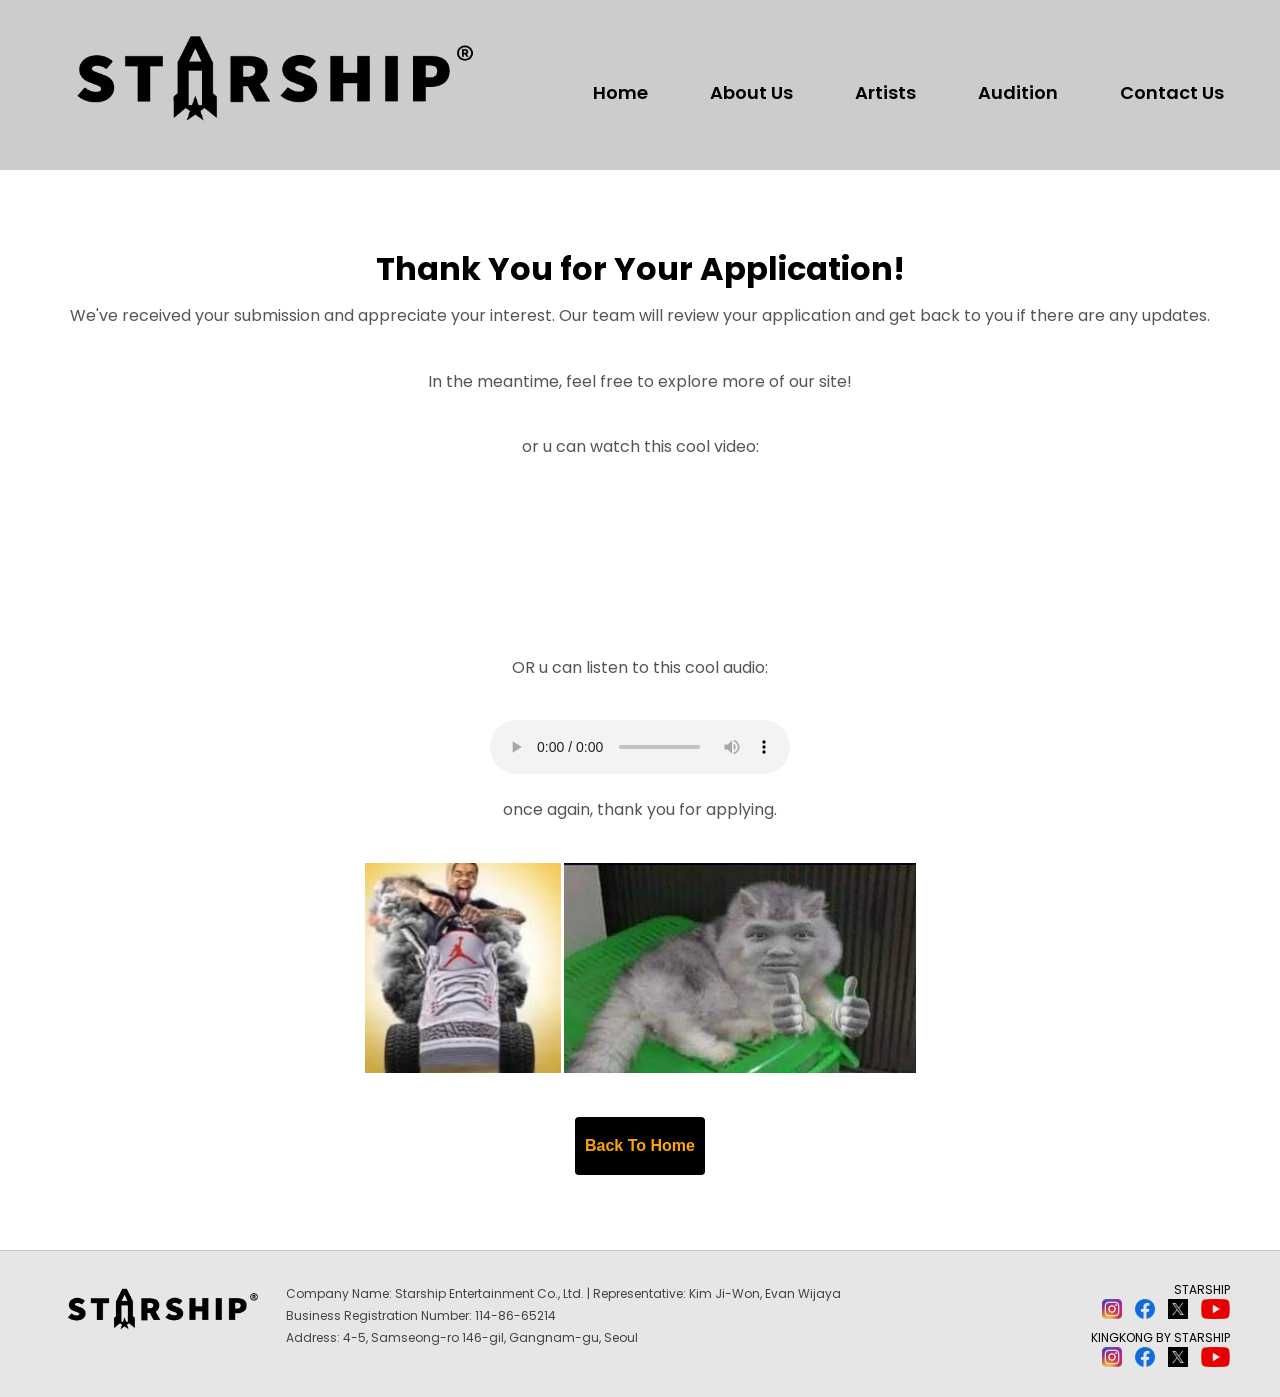
<file: thankyoupage.html>
<!DOCTYPE html>
<html>
    <head>
        <meta name="viewport" content="width=device-width, initial-scale=1.0">
        <title>STARSHIP ENTERTAINMENT</title>
        <link rel="icon" type="image/x-icon" href="style/image/icons/jordi.png">
        <link rel="stylesheet" type="text/css" href="style/style.css">
        <link href="https://fonts.googleapis.com/css2?family=Poppins:wght@400;600&display=swap" rel="stylesheet">
    </head>
    <body>
        <div id="header">
            <a href="index.html"><img src="style/image/icons/Starship_Entertainment_Logo.png" class="logo"></a>
            <div class="hamburger" id="hamburger">
                &#9776;
            </div>
            <nav id="main-nav">
            <ul>
                <li><a href="index.html">Home</a></li>
                <li><a href="about us.html">About Us</a></li>
                <li><a href="artists.html">Artists</a></li>
                <li><a href="audition.html">Audition</a></li>
                <li><a href="contactus.html">Contact Us</a></li>
            </ul>
        </nav>
        </div>  <!-- end header -->

        <div id="content">
            <div class="idol-application">
                <h2>Thank You for Your Application!</h2>
                <p>We've received your submission and appreciate your interest.
                   Our team will review your application and get back to you if there are any updates.</p>
                <p>In the meantime, feel free to explore more of our site!</p>
                    <p>or u can watch this cool video:</p>
                    <iframe class="thumbnailstris" src="https://www.youtube.com/embed/T7JADkIB_Zw" 
                        title="YouTube video player" frameborder="0" 
                        allow="accelerometer; autoplay; clipboard-write; encrypted-media; gyroscope; picture-in-picture; web-share" 
                        allowfullscreen>
                    </iframe>
                    <p>OR u can listen to this cool audio:</p>
                    <audio controls>
                        <source src="style/Yo look at this finisher goofy ahh laugh.mp3" type="audio/mpeg">
                    </audio>
                        <br><br>
                    <p>once again, thank you for applying.</p>
                    <img src="style/image/artists/flightreact.jpeg" alt="flightreact" width="196px">
                    <img class="thankimage" src="style/image/cars.jpg" alt="cars">
                    <div id="secondary-nav">
                        <ul>
                            <li>
                                <button onclick="window.location.href='index.html'" class="custom-button">Back To Home</button>
                            </li>
                        </ul>
                    </div>
            </div>
            
        </div>

        <footer id="footer"> <!-- footer start -->
        <div class="footer-container">
            <div class="footer-left">
                <a href="index.html"><img src="style/image/icons/Starship_Entertainment_Logo.png" alt="Starship_Entertainment_Logo" class="footer-logo"></a>
                <div class="footer-info">
                <p>Company Name: Starship Entertainment Co., Ltd. | Representative: Kim Ji-Won, Evan Wijaya</p>
                <p>Business Registration Number: 114-86-65214</p>
                <p>Address: 4-5, Samseong-ro 146-gil, Gangnam-gu, Seoul</p>
                </div>
            </div> <!-- end footer-left -->

            <div class="footer-right">
                <div class="social-group">
                    <p>STARSHIP</p>
                    <div class="icons">
                        <a href="https://www.instagram.com/officialstarship/#" target="_blank"><img src="style/image/icons/ig.png"></a>
                        <a href="https://www.facebook.com/officialstarship" target="_blank"><img src="style/image/icons/fb.png"></a>
                        <a href="https://x.com/STARSHIPent" target="_blank"><img src="style/image/icons/xx.avif"></a>
                        <a href="https://www.youtube.com/user/starshipTV" target="_blank"><img src="style/image/icons/yt.png"></a>
                    </div>
                </div>

                <div class="social-group">
                    <p>KINGKONG BY STARSHIP</p>
                    <div class="icons">
                        <a href="https://www.instagram.com/officialstarship/#" target="_blank"><img src="style/image/icons/ig.png"></a>
                        <a href="https://www.facebook.com/officialstarship" target="_blank"><img src="style/image/icons/fb.png"></a>
                        <a href="https://x.com/STARSHIPent" target="_blank"><img src="style/image/icons/xx.avif"></a>
                        <a href="https://www.youtube.com/user/starshipTV" target="_blank"><img src="style/image/icons/yt.png"></a>
                    </div>
                </div>
            </div> <!-- end footer-right -->
        </div> <!-- end footer-container -->
    </footer> <!-- end footer -->
    <script src="style/animation.js" defer></script>
    </body>
</html>
</file>
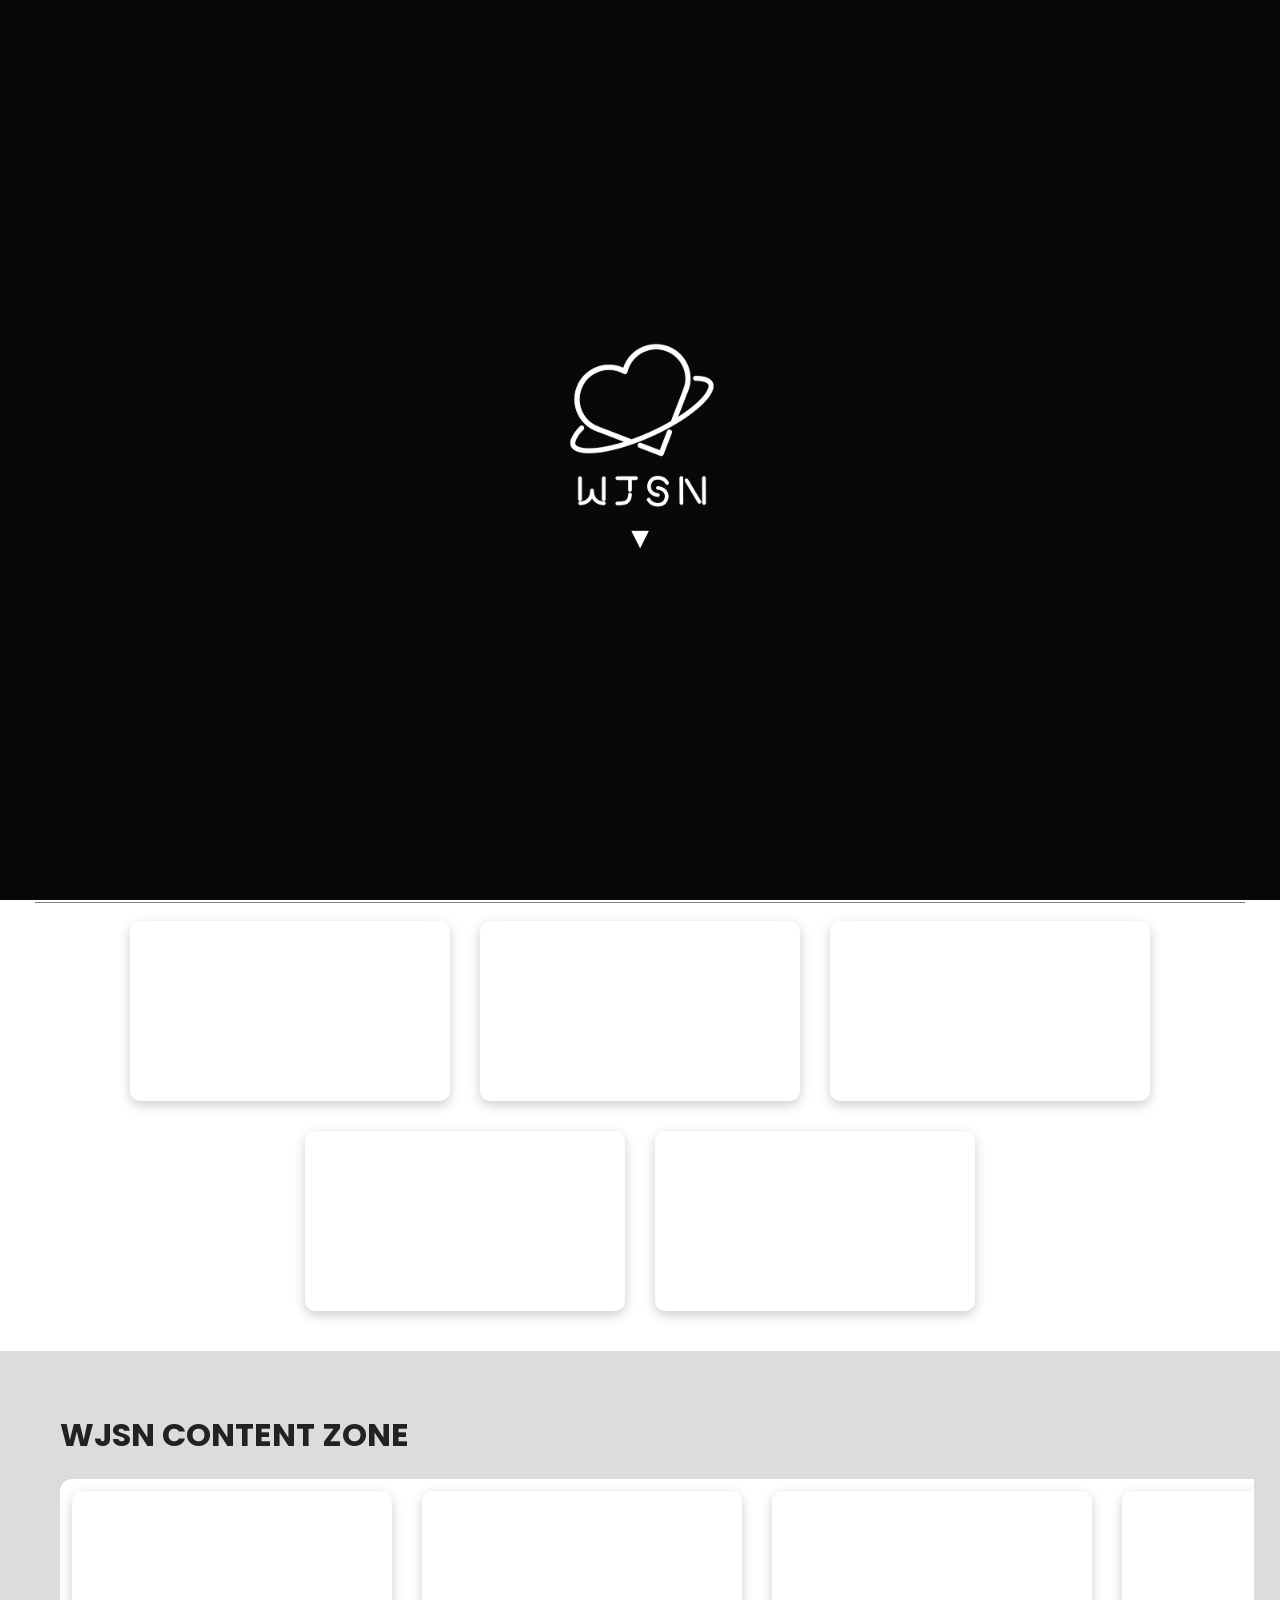
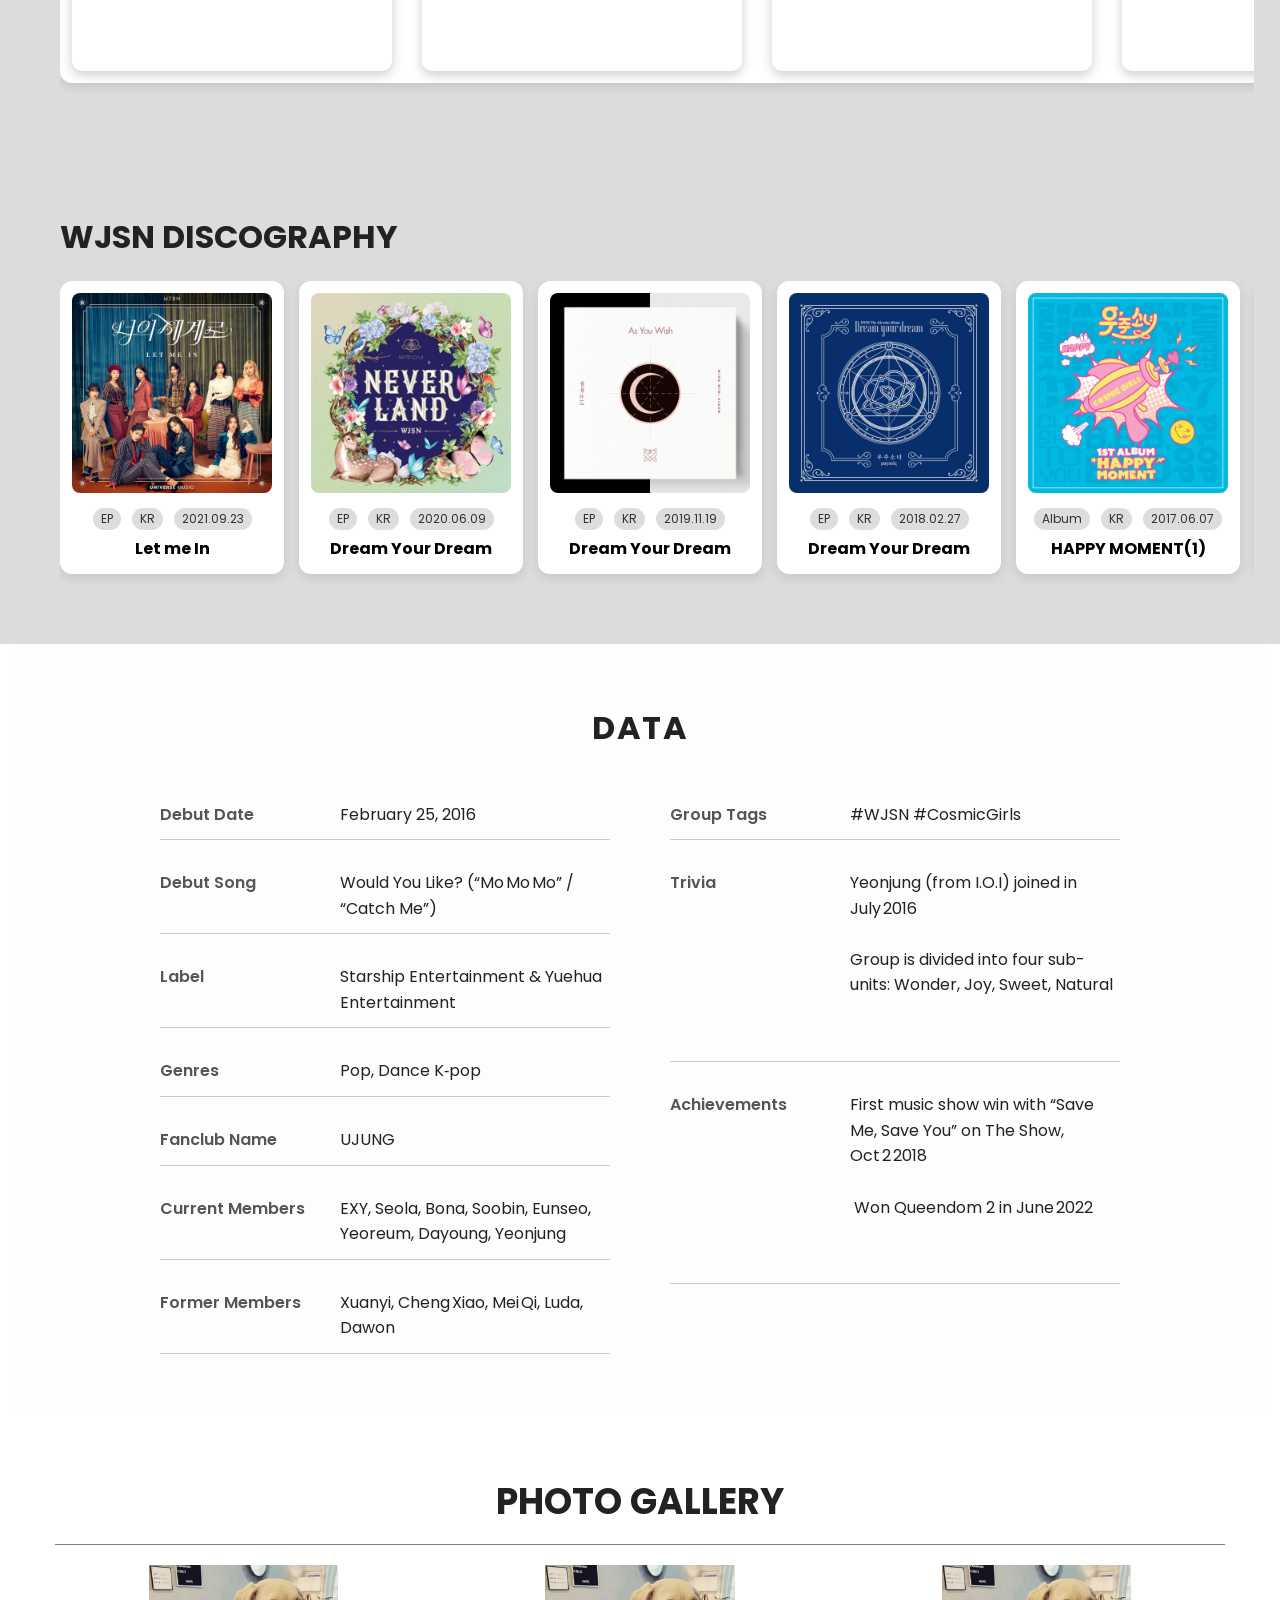
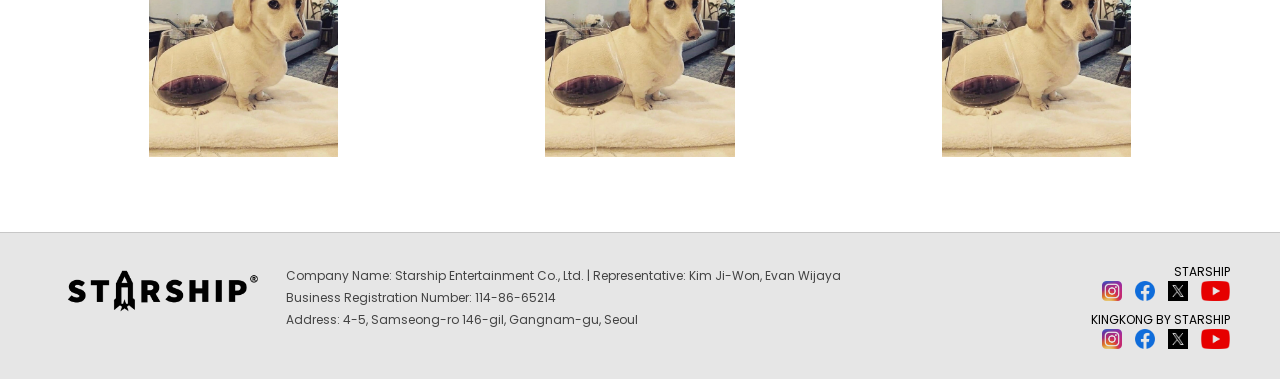
<file: wjsnpage.html>
<!DOCTYPE html>
<html>
   <head>
        <meta name="viewport" content="width=device-width, initial-scale=1.0">
        <title>STARSHIP ENTERTAINMENT</title>
        <link rel="icon" type="image/x-icon" href="style/image/icons/jordi.png">
        <link rel="stylesheet" type="text/css" href="style/style.css">
        <link href="https://fonts.googleapis.com/css2?family=Poppins:wght@400;600&display=swap" rel="stylesheet">
    </head>
    <body>
        <div id="artist-splash" style="background-color: #080808;">
            <div class="artist-splash-logo" style="background-color: #080808;">
                <img src="style/image/icons/wjsn.png" class="splash-logo" >
                <div class="enter-arrow" id="enter-arrow" style="color: white;">▼</div>
            </div>
        </div>
        <div id="header">
            <a href="index.html"><img src="style/image/icons/Starship_Entertainment_Logo.png" class="logo"></a>
            <div class="hamburger" id="hamburger">
                &#9776;
            </div>
            <nav id="main-nav">
            <ul>
                <li><a href="index.html">Home</a></li>
                <li><a href="about us.html">About Us</a></li>
                <li><a href="artists.html">Artists</a></li>
                <li><a href="audition.html">Audition</a></li>
                <li><a href="contactus.html">Contact Us</a></li>
            </ul>
        </nav>
        </div>  <!-- end header -->

        <div id="content"> <!-- content start -->
            <div class="artist-about">
                <img src="style/image/artists/p_wjsn.jpg" alt="p_wjsn" class="artist-photo">
                <div class="artist-text">
                    <h2>WJSN (Cosmic Girls)</h2>
                    <div class="black-line"></div>
                    <p>
                        WJSN is a South Korean-Chinese girl group formed by Starship Entertainment and Yuehua Entertainment.
                        They officially debuted on February 25, 2016, with the mini album Would You Like?
                        featuring the title tracks “Mo Mo Mo” and “Catch Me.”
                    </p>
                    <p>
                        Originally consisting of 12 members, with 3 more added later (including Chinese members),
                        the group is known for their cosmic/fantasy concept, powerful performances,
                        and strong discography with hits like “Secret”, “Save Me, Save You”, and “As You Wish.”
                    </p>
                    <p>
                        The name WJSN (Cosmic Girls) reflects their celestial theme and
                        diverse charms across units like Wonder, Joy, Sweet, and Natural.
                    </p>
                </div>
            </div>
            <div class="rec-video"> <!-- rec video start -->
                <h2>Music Videos</h2>
                <div class="black-line"></div>
                <br>
                <div class="video-grid">
                    <iframe src="https://www.youtube.com/embed/ldRqaysox5w" frameborder="0" allowfullscreen></iframe>
                    <iframe src="https://www.youtube.com/embed/-vFWHUMM8aA" frameborder="0" allowfullscreen></iframe>
                    <iframe src="https://www.youtube.com/embed/teLH6-IY3YY" frameborder="0" allowfullscreen></iframe>
                    <iframe src="https://www.youtube.com/embed/0O1cKedrH3s" frameborder="0" allowfullscreen></iframe>
                    <iframe src="https://www.youtube.com/embed/PGs7brg_ssA" frameborder="0" allowfullscreen></iframe>
                </div>
            </div><!-- end rec-video div -->

            <section class="music-section"> <!-- show section start -->
                <div class="section-header">
                    <h2>WJSN CONTENT ZONE</h2>
                </div>

                <div class="album-scroll"> <!-- video scroll start -->
                    <div class="album-card no-hover">
                    <div class="video-grid">
                        <iframe src="https://www.youtube.com/embed/Mi2cJ8kNeQ4" frameborder="0" allowfullscreen></iframe>
                        <iframe src="https://www.youtube.com/embed/VY8svvwrK5Y" frameborder="0" allowfullscreen></iframe>
                        <iframe src="https://www.youtube.com/embed/QsE-DGGSoZA" frameborder="0" allowfullscreen></iframe>
                        <iframe src="https://www.youtube.com/embed/ldRqaysox5w" frameborder="0" allowfullscreen></iframe>
                        <iframe src="https://www.youtube.com/embed/-vFWHUMM8aA" frameborder="0" allowfullscreen></iframe>
                        <iframe src="https://www.youtube.com/embed/teLH6-IY3YY" frameborder="0" allowfullscreen></iframe>
                        <iframe src="https://www.youtube.com/embed/0O1cKedrH3s" frameborder="0" allowfullscreen></iframe>
                        <iframe src="https://www.youtube.com/embed/PGs7brg_ssA" frameborder="0" allowfullscreen></iframe>
                    </div>
                    </div>
                </div> <!-- video section end -->
            </section> <!--show section end-->

            <section class="music-section"> <!-- music section start -->
                <div class="section-header">
                    <h2>WJSN DISCOGRAPHY</h2>
                </div>

                <div class="album-scroll"> <!-- album scroll start -->

                    <a href="https://open.spotify.com/album/5DHseF14USVgIZ6AzsX9bi?si=qTmEEj9eR4moG_OjhemANQ" target="_blank" class="album-card">
                        <img src="style/image/album/letmein.webp" alt="letmein">
                        <div class="album-tags">
                            <span class="tag">EP</span>
                            <span class="tag">KR</span>
                            <span class="tag">2021.09.23</span>
                        </div>
                        <p class="album-title">Let me In</p>
                    </a>

                    <a href="https://open.spotify.com/album/5DHseF14USVgIZ6AzsX9bi?si=qTmEEj9eR4moG_OjhemANQ" target="_blank" class="album-card">
                        <img src="style/image/album/neverland.webp" alt="neverland">
                        <div class="album-tags">
                            <span class="tag">EP</span>
                            <span class="tag">KR</span>
                            <span class="tag">2020.06.09</span>
                        </div>
                        <p class="album-title">Dream Your Dream</p>
                    </a>

                    <a href="https://open.spotify.com/album/5QsZIQcV5BOX9Tzj3IPVyo?si=ZzPKvtSWQkeLblVW3EmJJA" target="_blank" class="album-card">
                        <img src="style/image/album/asyouwish.webp" alt="asyouwish">
                        <div class="album-tags">
                            <span class="tag">EP</span>
                            <span class="tag">KR</span>
                            <span class="tag">2019.11.19</span>
                        </div>
                        <p class="album-title">Dream Your Dream</p>
                    </a>

                    <a href="https://open.spotify.com/album/6PfJc6U6hFSmFs0AxaTEeY?si=4PG76aEaQB6cObwu-OXBpQ" target="_blank" class="album-card">
                        <img src="style/image/album/dreamyourdream.webp" alt="dreamyourdream">
                        <div class="album-tags">
                            <span class="tag">EP</span>
                            <span class="tag">KR</span>
                            <span class="tag">2018.02.27</span>
                        </div>
                        <p class="album-title">Dream Your Dream</p>
                    </a>

                    <a href="https://open.spotify.com/album/4nnyYQGOKRU090FK7sfunL?si=9EL3Y_G_S5yWqHAL6dlFGw" target="_blank" class="album-card">
                        <img src="style/image/album/happymoment.webp" alt="happymoment">
                        <div class="album-tags">
                            <span class="tag">Album</span>
                            <span class="tag">KR</span>
                            <span class="tag">2017.06.07</span>
                        </div>
                        <p class="album-title">HAPPY MOMENT(1)</p>
                    </a>

                    <a href="https://open.spotify.com/album/6gG7BZRwAx9Z8aBXoKND5N?si=iX5QDjYPRaC-Gjq04B9gaA" target="_blank" class="album-card">
                        <img src="style/image/album/wouldyoulike.webp" alt="wouldyoulike">
                        <div class="album-tags">
                            <span class="tag">EP</span>
                            <span class="tag">KR</span>
                            <span class="tag">2016.02.25</span>
                        </div>
                        <p class="album-title">WOULD YOU LIKE?</p>
                    </a>
                </div> <!-- album section end -->
            </section> <!--music section end-->

            <section class="idol-data">
                <h2>DATA</h2>
                <div class="data-grid">
                    <!-- bagian kiri -->
                    <div class="data-left">
                        <div class="data-row"><span>Debut Date</span><span>February 25, 2016</span></div>
                        <div class="data-row"><span>Debut Song</span><span>Would You Like? (“Mo Mo Mo” / “Catch Me”)</span></div>
                        <div class="data-row"><span>Label</span><span>Starship Entertainment & Yuehua Entertainment</span></div>
                        <div class="data-row"><span>Genres</span><span>Pop, Dance K‑pop</span></div>
                        <div class="data-row"><span>Fanclub Name</span><span>UJUNG</span></div>
                        <div class="data-row"><span>Current Members</span><span>EXY, Seola, Bona, Soobin, Eunseo, Yeoreum, Dayoung, Yeonjung</span></div>
                        <div class="data-row"><span>Former Members</span><span>Xuanyi, Cheng Xiao, Mei Qi, Luda, Dawon</span></div>
                    </div>
                    <!-- bagian kanan -->
                     <div class="data-right">
                        <div class="data-row"><span>Group Tags</span><span>#WJSN #CosmicGirls</span></div>
                        <div class="data-row">
                            <span>Trivia</span>
                            <span>Yeonjung (from I.O.I) joined in July 2016<br>
Group is divided into four sub-units: Wonder, Joy, Sweet, Natural<br>
                            </span>
                        </div>
                        <div class="data-row"><span>Achievements</span>
                            <span>First music show win with “Save Me, Save You” on The Show, Oct 2 2018<br>
 Won Queendom 2 in June 2022<br>
                            </span>
                        </div>
                     </div>
                </div>
            </section>

            <section class="gallery">
                <h2>PHOTO GALLERY</h2>
                <div class="black-line"></div>
                <div class="gallery-grid">
                    <img src="style/image/dawg.jpg" alt="dawg">
                    <img src="style/image/dawg.jpg" alt="dawg">
                    <img src="style/image/dawg.jpg" alt="dawg">
                </div>
            </section>
        </div> <!-- end content div -->

        <footer id="footer">
        <div class="footer-container">
            <div class="footer-left">
                <a href="index.html"><img src="style/image/icons/Starship_Entertainment_Logo.png" alt="Starship_Entertainment_Logo" class="footer-logo"></a>
                <div class="footer-info">
                <p>Company Name: Starship Entertainment Co., Ltd. | Representative: Kim Ji-Won, Evan Wijaya</p>
                <p>Business Registration Number: 114-86-65214</p>
                <p>Address: 4-5, Samseong-ro 146-gil, Gangnam-gu, Seoul</p>
                </div>
            </div> <!-- end footer-left -->

            <div class="footer-right">
                <div class="social-group">
                    <p>STARSHIP</p>
                    <div class="icons">
                        <a href="https://www.instagram.com/officialstarship/#" target="_blank"><img src="style/image/icons/ig.png"></a>
                        <a href="https://www.facebook.com/officialstarship" target="_blank"><img src="style/image/icons/fb.png"></a>
                        <a href="https://x.com/STARSHIPent" target="_blank"><img src="style/image/icons/xx.avif"></a>
                        <a href="https://www.youtube.com/user/starshipTV" target="_blank"><img src="style/image/icons/yt.png"></a>
                    </div>
                </div>

                <div class="social-group">
                    <p>KINGKONG BY STARSHIP</p>
                    <div class="icons">
                        <a href="https://www.instagram.com/officialstarship/#" target="_blank"><img src="style/image/icons/ig.png"></a>
                        <a href="https://www.facebook.com/officialstarship" target="_blank"><img src="style/image/icons/fb.png"></a>
                        <a href="https://x.com/STARSHIPent" target="_blank"><img src="style/image/icons/xx.avif"></a>
                        <a href="https://www.youtube.com/user/starshipTV" target="_blank"><img src="style/image/icons/yt.png"></a>
                    </div>
                </div>
            </div> <!-- end footer-right -->
        </div> <!-- end footer-container -->
    </footer> <!-- end footer -->
    <button id="scrollTopBtn" title="Back to Top">↑</button>
    <script src="style/animation.js" defer></script>
    </body>
</html>
</file>
<file: style/style.css>
:root {
    --main-bg:white;
    --accent: black;
    --text-light: white;
}

*{
    padding: 0px;
    margin: 0px;
}

body {
    background: black;
    font-family: 'Poppins', sans-serif;
    font-size: 11pt;
    position: relative;
    z-index: 0;
}

#splash {
  position: fixed;
  top: 0;
  left: 0;
  width: 100%;
  height: 100%;
  background-color: white;
  z-index: 9999;
  display: flex;
  justify-content: center;
  align-items: center;
  animation: fadeOutSplash 1s ease forwards;
  animation-delay: 2.5s;
}

.splash-logo img {
  width: 20vw;
  opacity: 0;
  animation: fadeInOut 2s ease;
}

@keyframes fadeOutSplash {
  to {
    opacity: 0;
    visibility: hidden;
  }
}

@keyframes fadeInOut {
  0% {opacity: 0; transform: scale(0.9);}
  30% {opacity: 1; transform: scale(1);}
  70% {opacity: 1; transform: scale(1);}
  100% {opacity: 0; transform: scale(1.1);}
}

#artist-splash {
  position: fixed;
  top: 0;
  left: 0;
  width: 100%;
  height: 100%;
  background: white;
  z-index: 9999;
  display: flex;
  justify-content: center;
  align-items: center;
  transition: transform 1s ease, opacity 1s ease;
  overflow: hidden;
}

#artist-splash.hide {
  transform: translateY(-100%);
  opacity: 0;
  transition: all 0.8s ease;
  pointer-events: none;
}

.artist-splash-logo {
  text-align: center;
  animation: fadeIn 1.5s ease forwards;
}

.enter-arrow {
  font-size: 30px;
  cursor: pointer;
  color: black;
  animation: bounce 1s infinite;
}

/* Slide-up + fade out */
#splash-overlay.hide {
  transform: translateY(-100%);
  opacity: 0;
  pointer-events: none;
}

@keyframes fadeIn {
  from { opacity: 0; transform: translateY(20px); }
  to { opacity: 1; transform: translateY(0); }
}

@keyframes bounce {
  0%, 100% { transform: translateY(0); }
  50% { transform: translateY(10px); }
}


#site-container {
    width: 100%;
    max-width: 960px;
    margin: 0 auto;
    padding-top: 100px;
    padding-bottom: 100px;
}

#menu-content-wrapper {
    width: 100%;
    background: rgba(255, 255, 255, 0.85);
}

#menu-content {
    display: flex;
    max-width: 960px;
    margin: 0 auto;
    padding: 20px;
    gap: 20px;
}

#menu {
    flex: 1;
    background: white;
    padding: 20px;
    box-shadow: 0 4px 8px rgba(0,0,0,0.1);
    text-align: center;
}

#content { 
    height: auto;
    background: white;
    color: black;
    padding: 15px;
    padding-left: 45px;
    padding-right: 45px;
}


#footer {
    width: 100%;
    background: white;
    padding: 30px 50px; 
    text-align: center;
    height: auto;
    font-size: 12px;
    box-sizing: border-box;
    opacity: 0.9;
    border-top: 1px solid #ddd;
}

.footer-container {
    display: flex;
    justify-content: space-between;
    flex-wrap: wrap;
    align-items: flex-start;
}

.footer-left {
  display: flex;
  gap: 20px;
}

.footer-logo {
  height: 60px;
}

.footer-info p {
  margin: 4px 0;
  text-align: left;
  opacity: 0.7;
}

.footer-right {
  display: flex;
  flex-direction: column;
  align-items: flex-end;
  gap: 10px;
}

.social-group {
  text-align: right;
}

.icons img {
  height: 20px;
  margin-left: 10px;
  vertical-align: middle;
}

.floating {
    clear: both;
    height: 0px;
    line-height: 0px;
}

#middle {
    width: 100%;
    min-height: 220px; /* or use height: 80vh; */
    display: flex;
    flex-direction: column;
    justify-content: center; /* vertically center */
    align-items: center;     /* horizontally center */
    text-align: center;
    font-size: 15px;
    color: white;
    background-image: url("image/bg/bg_pattern_04.jpg");
    background-size: cover;
    background-position: center;
    background-repeat: no-repeat;
    box-sizing: border-box;
}

#middle-bg {
    width: 100%;
    padding: 20px 0;
    text-align: center;
    height: auto;
    color: white;
    font-size: 15px;
    box-sizing: border-box;
}

#middle-bg h2 {
  max-width: 800px;          /* limits line length for readability */
  margin: 0 auto;            /* centers the h2 block */
  padding: 0 20px;           /* keeps space on small screens */
  box-sizing: border-box;
  font-size: 18px;
}

#middle2 {
    width: 100%;
    min-height: 220px; /* or use height: 80vh; */
    display: flex;
    flex-direction: column;
    justify-content: center; /* vertically center */
    align-items: center;     /* horizontally center */
    text-align: center;
    font-size: 30px;
    color: black;
    background-color: white;
    box-sizing: border-box;
}

#header {
    display: flex;
    justify-content: space-between;
    align-items: center;
    padding: 20px 40px;
    background: white;
    box-sizing: border-box;
    background-color: rgba(255, 255, 255, 0.8); 
    /*display: inline-block;
    white-space: nowrap;
    animation: scroll-left 10s linear infinite;*/
}

/*@keyframes scroll-left {
    0% {
                    transform: translateX(100%);
                }
                100% {
                    transform: translateX(-100%);
                }
}*/

#header h1 a {
    color: orange;
    text-decoration: none;
    font-size: 50pt;
}

/*#header p {
    font: 20pt 'Brush Script Std';
    color: cyan;
}*/

.judul_1 {
    display: block;
    height: 40px;
    background: white;
    color: black;
    text-align: center;
    border: 1px solid red;
}

#menu ul {
    list-style: none;
}

#menu li a {
    display: block;
    height: 30px;
    background-color: rgb(3, 29, 116);
    color: white;
    text-decoration: none;
    border-bottom: 1px solid red;
    border-left: 1px solid red;
    border-right: 1px solid red;
    padding-left: 20px;
    text-align: center;
}

#menu li a:hover {
    background: var(--accent);
    color: var(--text-light);
}

.judul_2 {
    display: block;
    font-size: 28px;
    color: black;
}

.surf {
    width: 2.5rem;
    max-width: 100%;
    margin-bottom: 10px;
    height: 2px;
    background: rgb(255, 127, 0);
}

.surf2 {
    width: 2.5rem;
    max-width: 100%;
    margin: 20px auto; /* vertical margin 20px, auto left and right for centering */
    height: 2px;
    background: rgb(255, 127, 0);
    display: block; /* ensure it's a block-level element so margin auto works */
}

.black-line {
    border-bottom: 1px solid black;
    padding-bottom: 1cm;
    opacity: 0.1;
    padding-left: 250px;
    padding-right: 250px;
}

.img {
    width: 250px;
    height: 200px;
    border: 5px solid #fff;
    margin-top: 20px;
    margin-right: 20px;
    float: left;
    transition: transform 0.3s ease;
}

.img:hover {
    transform: scale(1.05);
}


#content p {
    line-height: 1.6;
}

.cta-button {
    display: inline-block;
    background: var(--accent);
    color: white;
    padding: 10px 20px;
    text-decoration: none;
    border-radius: 5px;
    margin-top: 20px;
    transition: background 0.3s ease;
}

.cta-button:hover {
    background: #e07e00;
}

#main-nav {
    margin-top: 15px;
    font-size: large;
}

#main-nav ul {
    display: flex;
    list-style: none;
    gap: 30px;
    margin: 0;
    padding: 0;
}

#main-nav li a {
    text-decoration: none;
    color: black;
    font-weight: 600;
    padding: 8px 16px;
    border-radius: 4px;
    transition: background 0.3s ease, color 0.3s ease;
}

#main-nav li a:hover {
    background-color: var(--accent);
    color: white;
}

/*button yang item kuning*/
#secondary-nav {
    margin-top: 15px;
    padding-top: 2%;
    text-align: center;
}

#secondary-nav ul {
    list-style: none;
    padding: 0;
    margin: 0 auto;
}

.custom-button {
  font-size: 16px;
  color: orange;
  font-weight: 600;
  padding: 20px 10px;
  border-radius: 4px;
  background-color: black;
  border: none;
  cursor: pointer;
  transition: background 0.3s ease, color 0.3s ease;
}

.custom-button:hover {
  background-color: orange;
  color: black;
}

.table {
    margin-top: 50px;
    margin-bottom: 50px;
    display: flex;
    justify-content: space-around;
    background: rgb(249, 249, 249);
    border: 1px solid rgb(233, 233, 233);
    padding: 2.5rem 2rem;
    -webkit-box-align: center;
    align-items: center;
    
}

.table-frame { 
    padding: 2.5rem;
    background: rgb(249, 249, 249);
    border: 1px solid rgb(233, 233, 233);
    margin-bottom: 16px;
    margin-left: 500px;
    margin-right: 500px;
}

.table-frame h1 {
  font-size: 1.5rem;
    font-weight: 700;
    line-height: 2.875rem;
    color: rgb(51, 51, 51);
}

.table-frame p {
  font-size: 1rem;
    line-height: 1.6;
    display: flex;
    -webkit-box-align: center;
    align-items: center;
    color: rgb(51, 51, 51);
}

.small-text {
  font-size: 0.75rem;
    line-height: 1.6;
    display: flex;
    -webkit-box-align: center;
    align-items: center;
    color: rgb(153, 153, 153);
}

.table-inside {
    width: 50%;
}

.table-inside-text {
    font-size: 1.5rem;
    font-weight: 700;
    line-height: 2.875rem;
    color: rgb(51, 51, 51);
}

.table-inside-text2 {
    font-size: 1rem;
    line-height: 1.6;
    display: flex;
    -webkit-box-align: center;
    align-items: center;
    color: rgb(51, 51, 51);
}

.auditiontext {
    margin-right: 200px;
    font-size: 1rem;

}

.auditiontext p {
    margin-left: 200px;
    font-size: 1rem;

}

.logo {
  width: 200px; /* phone size */
  height: auto;
}

.artist-grid {
  display: grid;
  grid-template-columns: repeat(4, 1fr);
  width: 960px;
  height: auto;
  row-gap: 30px;
  gap: 20px;
}

.artist img {
  width: 300px;       /* doubled from 150 */
  height: 300px;
  object-fit: cover;
  display: block;
  margin: 0 auto;
}

.artist p {
  text-align: center;
  margin-top: 8px;
  font-weight: 600;
  font-size: 1.125rem;
  color: #333;
}

@media (max-width: 768px) {
  .auditiontext {
    margin: 0 15px; /* shrink side margins */
    font-size: 0.95rem; /* slightly smaller text for smaller screens */
  }

  .auditiontext p {
    margin: 0 auto;
    font-size: 0.95rem;
  }

  .splash-logo img {
    width: 80vw;
  }

  #site-container {
    padding-top: 50px;
    padding-bottom: 50px;
  }

  #content {
    padding-left: 15px !important;
    padding-right: 15px !important;

  }

  .black-line {
    padding-left: 15px !important;
    padding-right: 15px !important;
    padding-bottom: 1rem; /* reduced from 1cm */
  }

  #menu-content {
    flex-direction: column;
    padding: 10px;
  }

  #menu {
    margin-bottom: 20px;
    padding: 15px;
  }

  #menu-content {
    display: flex;
    flex-direction: column;
  }

  .img {
    width: 100% !important;
    height: auto !important;
    float: none !important;
    margin: 0 0 20px 0 !important;
  }

  .table {
    flex-direction: column !important;
    width: 100% !important;
    margin-left: 0 !important;
    margin-right: 0 !important;
    padding-left: 10px !important;
    padding-right: 10px !important;
    box-sizing: border-box;
  }

  .table-inside {
    width: 100% !important;
    margin-bottom: 20px;
  }
  
  .footer-container {
    flex-direction: column;
    gap: 20px;
    text-align: center;
  }

  .footer-left,
  .footer-right {
    justify-content: center;
    align-items: center;
  }

  .footer-logo {
    height: 40px;
  }

  /* Adjust navigation for smaller screens */
  #main-nav ul,
  #secondary-nav ul {
    flex-direction: column !important;
    gap: 10px !important;
  }

  #main-nav li a,
  #secondary-nav li a {
    display: block;
    text-align: center;
    padding: 12px 0;
  }
}

body {
    font-size: 9pt;
  }

  #header h1 a {
    font-size: 30pt;
  }

  .judul_2 {
    font-size: 20px; 
  }

  #secondary-nav ul {
    justify-content: flex-start !important; /* align left on mobile */
    padding-left: 15px;
    padding-right: 15px;
  }

  #secondary-nav {
    padding-left: 0;
    padding-right: 0;
  }

  #secondary-nav li a {
    padding-left: 10px;
    padding-right: 10px;
  }

   #middle-bg {
    font-size: 12px;
    padding-left: 15px !important;  /* reduce big paddings */
    padding-right: 15px !important;
    box-sizing: border-box;  /* keep padding included in width */
    text-align: center;
    overflow-wrap: break-word; /* prevent long words from breaking layout */
  }

  /* for tablet logo */
@media (min-width: 768px) {
  .logo {
    width: 400px;
}
}

/* for pc logo */
@media (min-width: 1024px) {
  .logo {
    width: 450px;
}
}

/*only works on tablet*/
@media (max-width: 768px) {
  .table-frame {
    margin-left: 15px;
    margin-right: 15px;
    padding: 1.5rem;
  }

  .table-frame h1 {
    font-size: 1.25rem;
  }

  .table-frame p,
  .small-text {
    font-size: 0.9rem;
    flex-direction: column;
    align-items: flex-start;
    gap: 4px;
    text-align: leftz;
  }

  .table-frame img {
    margin-right: 8px;
    width: 16px;
    height: 16px;
  }
}

/*only works on pc*/
@media (min-width: 768px) and (max-width: 1440px) {
  .table-frame {
    padding: 2rem;
    margin-left: 50px;
    margin-right: 50px;
  }

  .table-frame h1 {
    font-size: 1.35rem;
  }

  .table-frame p,
  .small-text {
    font-size: 1rem;
    gap: 6px;
  }

  .table-frame img {
    width: 18px;
    height: 18px;
    margin-right: 8px;
  }
}

@media (min-width: 768px) and (max-width: 1024px) {
  .table {
    flex-direction: row;
    justify-content: space-around;
    background: rgb(249, 249, 249);
    border: 1px solid rgb(233, 233, 233);
    padding: 2.5rem 2rem;
    align-items: center;
    gap: 20px;
  }

  .table-inside {
    width: 50%;
  }

  .table-inside-text {
    font-size: 1.5rem;
    line-height: 2.875rem;
    color: rgb(51, 51, 51);
  }

  .table-inside-text2 {
    font-size: 1rem;
    line-height: 1.6;
    color: rgb(51, 51, 51);
    display: flex;
    align-items: center;
  }

  .table img {
    width: 300px;
    height: auto;
  }
}

@media (max-width: 1024px) {
  .artist-grid {
    grid-template-columns: repeat(2, 1fr);
    width: 100%;
    padding: 2px;
    object-position: left;
  }

  .artist img {
    width: 240px;
    height: 240px;
  }

  .artist p {
    font-size: 20px;
    text-align: center;
  }
}

/* Mobile: 480px and below */
@media (max-width: 480px) {
  .artist-grid {
    grid-template-columns: 1fr;
    padding: 2px;
    object-position: left;
  }

  .artist img {
    width: 100%;
    height: auto;
    max-width: 100%;
  }

  .artist p {
    font-size: 1rem;
    text-align: center;
  }
}

@media (min-width: 1440px) {
  .artist-grid {
    grid-template-columns: repeat(5, 1fr);
    width: 100%;
    padding: 2px;
    object-position: left;
  }

  .artist img {
    width: 240px;
    height: 240px;
  }

  .artist p {
    font-size: 20px;
    text-align: center;
  }
}

#bg-video {
  width: 100%;
  height: 45vw;
  object-fit: cover;
  display: block;
  margin: 0 auto;
  border-radius: 10px;
  opacity: 0.5;
  box-shadow: 0 4px 10px rgba(0,0,0,0.3);
}

THIS IS THE HOME CSS COMBINED
THIS IS THE HOME CSS COMBINED
THIS IS THE HOME CSS COMBINED

#site-container { 
    width: 100%;
    max-width: 960px;
    margin: 0 auto;
    padding-top: 100px;
    padding-bottom: 100px;
}

#menu-content-wrapper {
    width: 100%;
    background: rgba(255, 255, 255, 0.85);
}

#menu-content {
    display: flex;
    max-width: 960px;
    margin: 0 auto;
    padding: 20px;
    gap: 20px;
}

#menu {
    flex: 1;
    background: white;
    padding: 20px;
    box-shadow: 0 4px 8px rgba(0,0,0,0.1);
    border-radius: 8px;
}

#content { 
    height: auto;
    background: white;
    color: black;
    padding: 15px;
}

#content h1 {
    margin-left: 200px;
}

#header h1 a {
    color: orange;
    text-decoration: none;
    font-size: 50pt;
}

/*#header p {
    font: 20pt 'Brush Script Std';
    color: cyan;
}*/

.judul_1 {
    display: block;
    height: 40px;
    background: white;
    color: black;
    text-align: center;
    border: 1px solid red;
}

#menu ul {
    list-style: none;
}

#menu li a {
    display: block;
    height: 30px;
    background-color: rgb(3, 29, 116);
    color: white;
    text-decoration: none;
    border-bottom: 1px solid red;
    border-left: 1px solid red;
    border-right: 1px solid red;
    padding-left: 20px;
    text-align: center;
}

#menu li a:hover {
    background: var(--accent);
    color: var(--text-light);
}

.judul_2 {
    display: block;
    border-bottom: 2px solid #000;
    font-size: 28px;
    margin-bottom: 15px;
    color: black;
    padding-bottom: 10px;
}

.img {
    width: 250px;
    height: 200px;
    border: 5px solid #fff;
    margin-top: 20px;
    margin-right: 20px;
    float: left;
    transition: transform 0.3s ease;
}

.img:hover {
    transform: scale(1.05);
}


#content p {
    line-height: 1.6;
}

.cta-button {
    display: inline-block;
    background: var(--accent);
    color: white;
    padding: 10px 20px;
    text-decoration: none;
    border-radius: 5px;
    margin-top: 20px;
    transition: background 0.3s ease;
}

.cta-button:hover {
    background: #e07e00;
}

.hero-slider {
    width: 100%; /*lebar bingkai*/
    height: 500px; /*tinggi bingkai*/
    max-width: 1100px;
    overflow: hidden;
    margin: 30px auto; /*agar ke tengah*/
    border-radius: 10px;
    box-shadow: 0 4px 10px rgba(0,0,0,0.3);
    position: relative;
}

.slider-track {
    display: flex;
    transition: transform 0.5s ease;
    will-change: transform;
}

.slider-track a {
  display: block;
  width: 100%;
  height: 500px;
  flex-shrink: 0;
}

.slider-track img {
    width: 100%;
    height: 500px;
    object-fit: cover;
    flex-shrink: 0;
    user-select: none;
    -webkit-user-drag: none; /*prevents image dragging*/
    pointer-events: auto; /*allow js working*/
}

.free-slider {
    display: flex;
    max-width: auto;
    overflow-x: auto;
    border-radius: 10px;
    position: relative;
    white-space: nowrap;
    scroll-behavior: smooth;
    margin-left: 200px;
    margin-right: 200px;
    gap: 20px;
    -webkit-overflow-scrolling: touch;
    -webkit-user-drag: none;
}

.free-slider::-webkit-scrollbar {
    display: none; /*hanya untuk chrome safari dan opera*/
}

.free-slider img {
    display: inline-block;
    width: 300px;
    height: 200px;
    object-fit: cover;
    margin-right: 20px;
    border-radius: 8px;
    user-select: none;
    -webkit-user-drag: none; /*prevents image dragging*/
}

.surf {
    width: 2.5rem;
    max-width: 100%;
    margin: 1rem 0px;
    margin-left: 200px;
    height: 4px;
    background: rgb(255, 127, 0);
}

.black-line {
    border-bottom: 1px solid black;
    padding-bottom: 5px;
    opacity: 0.5;
    padding-left: 250px;
    padding-right: 250px;
}

.marquee {
    width: 100%;
    height: 300px;
    overflow: hidden;
    position: relative;
}

.marquee-track {
    display: flex;
    height: 300px;
    width: 500px;
    animation:scrollmarquee 10s linear alternate;
}

.marquee-track img {
    width: auto;
    height: 100%;
    object-fit: fill;
    flex-shrink: 0;
    user-select: none;
    -webkit-user-drag: none;
    margin-right: 50px;
    border-radius: 10px;
}

@keyframes scrollmarquee {
            0% {
                transform: translateX(0);
            }
            100% {
                transform: translateX(-4000px);
            }
        }

.table {
    display: flex;
    -webkit-box-pack: justify;
    justify-content: space-between;
    -webkit-box-align: center;
    align-items: center;
    border-right: 1px solid rgb(102, 102, 102);
    border-bottom: 1px solid rgb(102, 102, 102);
    border-left: 1px solid rgb(102, 102, 102);
    border-top: 1px solid rgb(102, 102, 102);
    border-image: initial;
    margin-left: 200px;
    margin-right: 200px;
    padding: 1.25rem;
}

/* display: flex;
    flex-direction: column; // stack rows vertically //
    gap: 1rem; // space between rows //
    border: 1px solid rgb(102, 102, 102);
    margin-left: 200px;
    margin-right: 200px;
    padding: 1.25rem; */

.seemore {
    text-decoration: none;
    opacity: 0.5;
    color: inherit;
}

.logo {
  width: 450px; /* desktop size */
  height: auto;
}

@media (max-width: 768px) {
  body {
    font-size: 10pt;
  }

  #site-container,
  #menu-content,
  #content,
  #menu {
    padding: 10px;
    margin: 0 auto;
  }

  #menu-content {
    flex-direction: column;
  }

  #content h1 {
    margin-left: 0;
    text-align: center;
  }

  .hero-slider,
  .slider-track a,
  .slider-track img {
    height: 250px;
  }

  .free-slider {
    margin-left: 10px;
    margin-right: 10px;
    gap: 10px;
  }

  .free-slider img {
    width: 200px;
    height: 130px;
  }

  .surf {
    margin-left: 10px;
  }

  .black-line {
    padding-left: 20px;
    padding-right: 20px;
  }

  #header h1 a {
    font-size: 30pt;
  }

  .footer-container {
    flex-direction: column;
    gap: 20px;
    text-align: center;
  }

  .footer-left,
  .footer-right {
    justify-content: center;
    align-items: center;
  }

  .footer-logo {
    height: 40px;
  }

  .judul_2 {
    font-size: 20px;
  }

  .img {
    width: 100%;
    height: auto;
    float: none;
    margin: 10px 0;
  }

  #main-nav ul {
    flex-direction: column;
    gap: 10px;
  }

  #main-nav li a {
    display: block;
    text-align: center;
  }

  .marquee {
    height: 200px;
  }

  .marquee-track {
    height: 200px;
  }

  .marquee-track img {
    height: 100%;
  }
}

.logo {
    width: 200px;  /* smaller logo on phones */
    height: auto;
  }

  @media (min-width: 768px) {
    .slider-track img {
    width: 100%;
    height: 390px;
    object-fit: fill;
    flex-shrink: 0;
    user-select: none;
    -webkit-user-drag: none; /*prevents image dragging*/
    pointer-events: auto; /*allow js working*/
}
  }

  @media (min-width: 768px) {
  .hero-slider {
    width: 100%; /*lebar bingkai*/
    height: 390px; /*tinggi bingkai*/
    max-width: 1100px;
    overflow: hidden;
    margin: 30px auto; /*agar ke tengah*/
    border-radius: 10px;
    box-shadow: 0 4px 10px rgba(0,0,0,0.3);
    position: relative;
}
  }

@media (min-width: 1024px) {
    .slider-track img {
    width: 100%;
    height: 550px;
    object-fit: fill;
    flex-shrink: 0;
    user-select: none;
    -webkit-user-drag: none; /*prevents image dragging*/
    pointer-events: auto; /*allow js working*/
}
  }

  @media (min-width: 1024px) {
  .hero-slider {
    width: 100%; /*lebar bingkai*/
    height: 550px; /*tinggi bingkai*/
    max-width: 1100px;
    overflow: hidden;
    margin: 30px auto; /*agar ke tengah*/
    border-radius: 10px;
    box-shadow: 0 4px 10px rgba(0,0,0,0.3);
    position: relative;
}
  }

/* untuk tablet */
@media (min-width: 768px) {
  .logo {
    width: 400px;
}
}

/* untuk pc */
@media (min-width: 1024px) {
  .logo {
    width: 450px;
}
}

.hamburger { /*hamburger shit and stuff*/
  display: none;
  font-size: 28px;
  cursor: pointer;
  padding: 10px;
  outline: none;
  border: none;
}

@media (max-width: 1024px) { /*hamburger for mobile compatible*/
  .hamburger {
    display: block;
  }

  #main-nav {
    display: none;
    position: absolute;
    top: 70px;
    right: 20px;
    background: white;
    padding: 10px 20px;
    border-radius: 8px;
    box-shadow: 0 4px 10px rgba(0,0,0,0.2);
    z-index: 999;
  }

  #main-nav.show {
    display: block;
  }

  #main-nav ul {
    display: flex;
    flex-direction: column;
    gap: 15px;
    list-style: none;
    margin: 0;
    padding: 0;
  }

  #main-nav li a {
    text-align: center;
    display: block;
    padding: 10px 0;
    font-size: 16px;
  }
}

@media (min-width: 1025px) {
  #main-nav {
    display: block !important;
    position: static;
    padding: 0;
    box-shadow: none;
    background: transparent;
  }

  #main-nav ul {
    display: flex;
    gap: 30px;
  }

  #main-nav li a {
    padding: 8px 16px;
  }
}

.hero-slider {
  width: 100%;
  max-width: 1100px;
  aspect-ratio: 16 / 9; /* auto-scales height based on width */
  margin: 30px auto;
  overflow: hidden;
  position: relative;
  border-radius: 10px;
  box-shadow: 0 4px 10px rgba(0,0,0,0.3);
}

.slider-track > .slider-video {
  width: 100%;
  height: 100%;
  position: relative;
  flex-shrink: 0;
}

.video-wrapper,
.video-wrapper video {
  width: 100%;
  height: 100%;
  object-fit: contain; /* ✅ use this to show full video without crop */
  display: block;
}
.play-button {
  position: absolute;
  top: 50%;
  left: 50%;
  width: 80px;
  height: 80px;
  max-width: 100px;
  max-height: 100px;
  transform: translate(-50%, -50%);
  cursor: pointer;
  z-index: 10;
  transition: opacity 0.3s ease;
  object-fit: contain;
}

.play-button:hover {
  opacity: 1;
}

@media (max-width: 768px) {
  .hero-slider {
    width: 100%;
    max-width: 100%;
    aspect-ratio: 16 / 9;
    height: auto;
    overflow: hidden;
    margin: 0 auto;
  }

  .slider-track > .slider-video {
    width: 100%;
    height: 100%;
    flex-shrink: 0;
    position: relative;
  }

  .video-wrapper {
    width: 100%;
    height: 100%;
    position: relative;
  }

  .video-wrapper video {
    width: 100%;
    height: 100%;
    display: block;
    object-fit: contain;
  }

  .play-button {
    width: 50px !important;
    height: 50px !important;
    position: absolute;
    top: 50%;
    left: 50%;
    transform: translate(-50%, -50%);
    z-index: 10;
  }
}

/*THIS IS THE ARTISTPAGE CSS*/
.artist-about {
  display: flex;
  align-items: center;
  justify-content: center;
  gap: 60px;
  padding:60px 40px;
}

.artist-photo {
  width: 400px;
  height: auto;
  border-radius: 12px;
  object-fit: cover;
  object-position: center;
  box-shadow: 0 4px 12px rgba(0, 0, 0, 0,2);
}

.artist-text {
  max-width: 700px;
  text-align: left;
}

.artist-text h2 {
  margin-bottom: 12px;
  font-size: 36px;
}

.artist-text p {
  line-height: 1.8;
  font-size: 20px;
  margin-bottom: 16px;
  margin-top: 16px;
}

.rec-video {
  text-align: center;
  padding: 40px 20px;
}

.rec-video h2 {
  font-size: 32px;
  margin-bottom: 15px;
}

.video-grid {
  display: flex;
  flex-wrap: wrap;
  justify-content: center;
  gap: 30px;
}

.video-grid iframe {
  width: 320px;
  height: 180px;
  border-radius: 10px;
  box-shadow: 0 4px 12px rgba(0, 0, 0, 0.2);
}

.music-section {
  background-color: #dcdcdc;
  padding: 60px;
  width: 93.3vw;
  margin-left: calc(-50vw + 50%);
}

.section-header {
  display: flex;
  justify-content: space-between;
  align-items: center;
  margin-bottom: 20px;
}

.section-header h2 {
  font-size: 32px;
  color: #222;
}

.view-all {
  font-size: 14px;
  color: white;
  background-color: #333;
  padding: 8px 16px;
  border-radius: 30px;
  text-decoration: none;
}

.album-scroll {
  display: flex;
  overflow-x: auto;
  gap: 20px;
  scroll-behavior: smooth;
  padding-bottom: 10px;
}

.album-card {
  min-width: 200px;
  background-color: white;
  border-radius: 12px;
  padding: 12px;
  box-shadow: 0 4px 12px rgba(0,0,0,0.1);
  flex-shrink: 0;
  text-align: center;
  display: block;
  text-decoration: none;
  color: inherit;
  cursor: pointer;
  position: relative;
  z-index: 1;
}

.album-card[href] {
  z-index: 10;
}

.album-card:hover {
  transform: scale(1.02);
  transition: 0.2 ease;
  box-shadow: 0 8px 16px rgba(0, 0, 0, 0.2);
}

.no-hover:hover {
  transform: none !important;
  box-shadow: none !important;
  cursor: default;
}

.album-card img {
  width: 100%;
  height: 200px;
  object-fit: cover;
  border-radius: 8px;
  margin-bottom: 10px;
}

.album-tags {
  margin-bottom: 6px;
}

.tag {
  display: inline-block;
  background-color: #ddd;
  color: #333;
  padding: 2px 8px;
  font-size: 12px;
  border-radius: 12px;
  margin: 0 4px;
}

.album-title {
  font-size: 16px;
  font-weight: bold;
}

.idol-data {
  background-color: #fdfcfe;
  padding: 60px 40px;
  color: #222;
}

.idol-data h2 {
  text-align: center;
  font-size: 40px;
  margin-bottom: 50px;
  letter-spacing: 1.5px;
}

.data-grid {
  display: flex;
  justify-content: center;
  gap: 100px;
  flex-wrap: wrap;
  margin-top: 30px;
}

.data-left, .data-right {
  display: flex;
  flex-direction: column;
  gap: 30px;
  max-width: 450px;
}

.data-row {
  display: flex;
  justify-content: space-between;
  align-items: flex-start;
  gap: 20px;
  border-bottom: 1px solid #ccc;
  padding-bottom: 12px;
  font-size: 16px;
  line-height: 1.6;
}

.data-row span:first-child {
  font-weight: 600;
  color: #555;
  width: 160px;
}

.data-row span:last-child {
  flex: 1;
  color: #222;
  white-space: pre-wrap;
}

#scrollTopBtn {
  opacity: 0;
  visibility: hidden;
  position: fixed;
  bottom: 40px;
  right: 30px;
  z-index: 99;
  font-size: 20px;
  border: none;
  outline: none;
  background-color: #333;
  color: white;
  cursor: pointer;
  padding: 12px 16px;
  border-radius: 50%;
  box-shadow: 0 4px 10px rgba(0,0,0,0.3);
  transition: opacity 0.4s ease, visibility 0.4s ease;
}

#scrollTopBtn.show {
  opacity: 1;
  visibility: visible;
}

#scrollTopBtn:hover {
  background-color: #555;
}

/*for lower than 1080p*/
/* -------------------- 1024px and below -------------------- */
@media screen and (max-width: 1024px) {
  .artist-about {
    gap: 40px;
    padding: 50px 30px;
  }

  .artist-photo {
    width: 300px;
  }

  .artist-text h2 {
    font-size: 30px;
  }

  .artist-text p {
    font-size: 18px;
  }

  .music-section {
    width: 100vw;
    margin-left: calc(-50vw + 50%);
    padding: 40px 20px; /* Optional: smaller padding for smaller screens */
    box-sizing: border-box;
    background-color: #dcdcdc;
  }

  .about-us img {
    width: 90% !important;
    margin-left: 20px;
    margin-top: 100px;
  }
}

  .section-header {
    flex-direction: column;
    align-items: flex-start;
    gap: 10px;
  }

  .album-scroll {
    gap: 15px;
  }

  .album-card {
    min-width: 180px;
  }

  .idol-data h2 {
    font-size: 32px;
  }

  .data-grid {
    gap: 60px;
  }

  @media (max-width: 425px) {
    .thumbnailstris {
      width: 250px;
      height: 150px;
    }

    .thankimage {
      width: 200px;
    }


  .artist-about {
    flex-direction: column;
    align-items: center;
    gap: 30px;
    padding: 40px 20px;
  }

  .artist-photo {
    width: 90%;
    max-width: 280px;
  }

  .artist-text {
    text-align: center;
    max-width: 100%;
  }

  .artist-text h2 {
    font-size: 28px;
  }

  .artist-text p {
    font-size: 16px;
    line-height: 1.6;
  }
}

/*this is for the gallery css*/
.gallery {
  padding: 60px 40px;
  text-align: center;
}

.gallery h2 {
  font-size: 36px;
  margin-bottom: 10px;
  color: #222;
}

.gallery-grid {
  display: grid;
  grid-template-columns: repeat(3, 1fr);
  gap: 20px;
  margin-top: 20px;
}

.gallery-grid img {
  width: 100%;
  height:15vw;
  object-fit: contain;
  transition: transform 0.3s ease;
}

.gallery-grid img:hover {
  transform: scale(1.03);
}

@media (max-width: 768px) {
  .gallery-grid {
    grid-template-columns: repeat(2, 1fr);
  }

  .gallery-grid img {
  width: 100%;
  height:50vw;
  object-fit: contain;
  transition: transform 0.3s ease;
}
}

@media (max-width: 480px) {
  .gallery-grid {
    grid-template-columns: 1fr;
  }
}

.idol-application {
  padding: 60px 40px;
  text-align: center;
}

.idol-application h2 {
  font-size: 32px;
  margin-bottom: 10px;
}

.idol-application p {
  font-size: 16px;
  color: #555;
  margin-bottom: 40px;
}

.application-form {
  max-width: 900px;
  margin: auto;
  display: flex;
  flex-direction: column;
  gap: 20px;
}

.form-grid {
  display: grid;
  grid-template-columns: repeat(auto-fit, minmax (220px, 1fr));
  gap: 10px;
}

.form-grid input,
.form-grid select,
.form-grid textarea {
  padding: 12px;
  border: 1px solid #ccc;
  border-radius: 8px;
  font-size: 14px;
}

.form-grid textarea {
  grid-column: span 3;
  height: 100px;
}

.upload-box {
  display: flex;
  flex-direction: column;
  gap: 6px;
}

.upload-box input {
  padding: 10px;
}

.upload-box small {
  color: #888;
  font-size: 12px;
}

.terms-box textarea {
  width: 100%;
  height: 150px;
  padding: 12px;
  border: 1px solid #ccc;
  border-radius: 8px;
  resize: vertical;
}

.terms-box label {
  display: flex;
  align-items: center;
  gap: 8px;
  font-size: 14px;
  margin-top: 10px;
}

@media screen and (max-width: 768px) {
  .mx-logo {
    width: 100% !important;
  }

  #middle2 {
    font-size: 20px;
  }

  .idol-data {
    padding: 40px 20px;
  }

  .idol-data h2 {
    font-size: 28px;
    margin-bottom: 30px;
  }

  .data-grid {
    flex-direction: column;
    gap: 2rem;
    align-items: center;
  }

  .data-left, .data-right {
    max-width: 100%;
    width: 100%;
    padding: 0 10px;
  }

  .data-row {
    flex-direction: column;
    align-items: flex-start;
    gap: 8px;
    font-size: 15px;
  }

  .data-row span:first-child {
    width: auto;
  }

  .idol-application {
    padding: 40px 20px;
  }

  .idol-application h2 {
    font-size: 26px;
  }

  .idol-application p {
    font-size: 14px;
  }

  .form-grid {
    grid-template-columns: 1fr;
  }

  .form-grid textarea {
    grid-column: span 1;
  }

  .achievements-section {
    padding: 40px 20px;
  }

  .achievements-section h2 {
    font-size: 28px !important;
    margin-left: 0 !important;
  }

  .achievements-list {
    padding-left: 0 !important;
    font-size: 15px !important;
    text-align: center !important;

  }

  .achievements-list li {
    text-align: left;
    padding-left: 20px;
    position: relative;
  }

  .achievements-list li::before {
    content: "•";
    position: absolute;
    left: 0;
    color: #222;
  }

  #middle-bg h2 {
    font-size: 15px !important;
  }

  .mv-grid {
      flex-direction: column;
      gap: 30px;
    }

  .mv-box h3 {
    font-size: 22px;
  }

  .mv-box p {
    font-size: 15px;
  }

  .timeline::after {
    left: 10px;
  }

  .timeline-item {
    width: 100%;
    padding-left: 30px;
    padding-right: 10px;
  }

  .timeline-item.right,
  .timeline-item.left {
    left: 0;
    text-align: left;
  }

  .timeline-item.left::before,
  .timeline-item.right::before {
    left: 0;
    right: auto;
  }

  .footer-container {
    flex-direction: column;
    align-items: center;
    text-align: center;
    gap: 2rem;
  }

  .footer-left, .footer-right {
    flex-direction: column;
    align-items: center;
    text-align: center;
  }

  .footer-info p {
    text-align: center;
  }

  .footer-right {
    align-items: center;
  }

  .social-group {
    text-align: center;
  }

  .icons img {
    margin-left: 0;
    margin: 0 8px;
  }

  .surf {
    margin: 10px auto;
  }
}


@media screen and (min-width: 1024px) {
  #secondary-nav {
    margin-top: 15px;
    padding-top: 2%;
    text-align: center;
  }

  #secondary-nav ul {
    display: inline-flex;
    justify-content: center;
    align-items: center;
    gap: 40px;
    padding: 0;
    margin: 0 auto;
  }

  #secondary-nav li a {
    font-size: 18px;
    color: orange;
    font-weight: 600;
    padding: 20px 16px;
    border-radius: 4px;
    background-color: black;
    transition: background 0.3s ease, color 0.3s ease;
    text-decoration: none;
  }

  #secondary-nav li a:hover {
    background-color: orange;
    color: black;
  }

}

.achievements-section {
  padding: 60px 40px;
  text-align: left;
  color: #222;
}

.achievements-section h2 {
  font-size: 36px;
  font-weight: 700;
  margin-bottom: 30px;
  text-align: center;
  margin-left: 2vw;
  letter-spacing: 1px;
}

.achievements-list {
  list-style-type: disc;
  padding-left: 40px;
  text-align: center;
  font-size: 20px;
  line-height: 1.8;
}

.achievements-list li {
  margin-bottom: 12px;
  list-style: none;
}

.fade-in-section {
  opacity: 0;
  transform: translateY(30px);
  transition: opacity 0.6s ease-out, transform 0.6s ease-out;
  will-change: opacity, transform;
}

.fade-in-section.visible {
  opacity: 1;
  transform: translateY(0);
}

.mv-section {
  padding: 60px 40px;
  color: #222;
}

.mv-container {
  display: flex;
  justify-content: space-around;
  align-items: center;
  margin-bottom: 30px;
  flex-wrap: wrap;
}

.mv-box {
  flex: 1 1 300px;
  text-align: center;
  font-size: 20px;
  padding: 20px;
}

.mv-text {
  display: flex;
  justify-content: center;
  gap: 40px;
  flex-wrap: wrap;
  text-align: center;
}

.mv-desc {
  flex: 1 1 300px;
  font-size: 18px;
  line-height: 1.8;
  opacity: 0;
  transform: translateX(30px);
  transition: opacity 0.6s ease-out, transform 0.6s ease-out;
  will-change: opacity, transform;
}

.mv-desc.left-fade.visible {
  opacity: 1;
  transform: translateX(0);
}

.mv-desc.right-fade.visible {
  opacity: 1;
  transform: translateX(0);
}

.mv-explanation {
  max-width: 900px;
  margin: 40px auto 0;
  font-size: 17px;
  line-height: 1.8;
  color: #333;
  text-align: center;
  padding: 0 20px;
}
</file>
